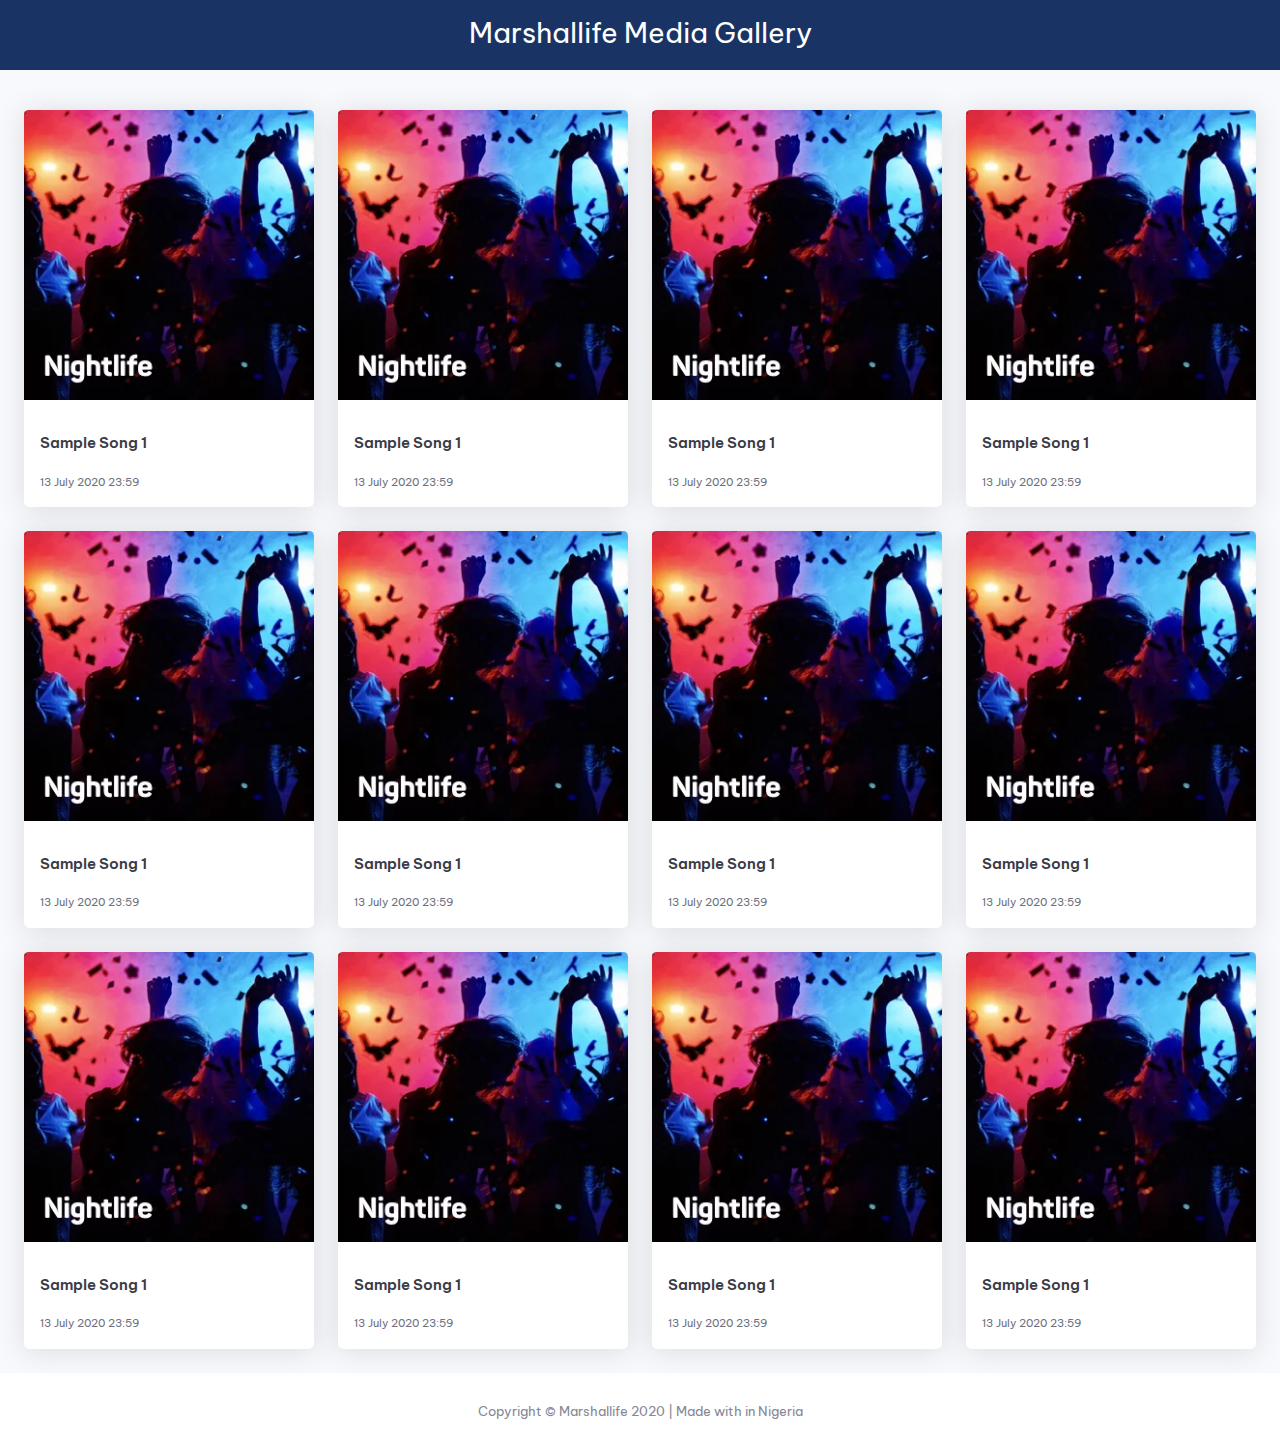
<file: index.html>
<!DOCTYPE html>
<html lang="en">

<head>
  <meta charset="utf-8">
  <meta http-equiv="X-UA-Compatible" content="IE=edge">
  <meta name="viewport" content="width=device-width, initial-scale=1, shrink-to-fit=no">
  <meta name="description" content="">
  <meta name="author" content="">
  <link rel="icon" type="image/png" href="img/logo-icon.png">
  <title>Marshallife Media Gallery</title>
  <!-- Slick Slider -->
  <link rel="stylesheet" type="text/css" href="vendor/slick/slick.min.css" />
  <link rel="stylesheet" type="text/css" href="vendor/slick/slick-theme.min.css" />
  <!-- Custom styles for this template-->
  <link href="css/osahan.css" rel="stylesheet">
</head>

<body id="page-top">
  <!-- Page Wrapper -->
  <div id="wrapper">
    <!-- Content Wrapper -->
    <div id="content-wrapper" class="d-flex flex-column">
      <!-- Main Content -->
      <div id="content">
        <!-- Topbar -->
        <nav class="topbar text-center">
          <h3 style="color: white" class="pt-3">Marshallife Media Gallery</h3>
        </nav>
        <!-- End of Topbar -->
        <!-- Begin Page Content -->
        <div class="container-fluid">
          <!-- Page Heading -->
          <div class="d-sm-flex mt-4 mb-3"></div>
          <!-- Content Row -->
          <div class="row">
            <div class="col-xl-3 col-md-4 mb-4">
              <div class="card offer-card shadow border-0">
                <a href="#">
                  <div class="m-card-cover">
                    <img src="img/song.jpg" class="card-img-top" alt="...">
                  </div>
                  <div class="card-body p-3">
                    <p class="card-text text-gray-900 mt-3 mb-3">Sample Song 1</p>
                    <p class="card-text"><small class="text-muted"><span class="text-gray-700">13 July 2020 23:59</span></small></p>
                  </div>
                </a>
              </div>
            </div>
            <div class="col-xl-3 col-md-4 mb-4">
              <div class="card offer-card shadow border-0">
                <a href="#">
                  <div class="m-card-cover">
                    <img src="img/song.jpg" class="card-img-top" alt="...">
                  </div>
                  <div class="card-body p-3">
                    <p class="card-text text-gray-900 mt-3 mb-3">Sample Song 1</p>
                    <p class="card-text"><small class="text-muted"><span class="text-gray-700">13 July 2020 23:59</span></small></p>
                  </div>
                </a>
              </div>
            </div>
            <div class="col-xl-3 col-md-4 mb-4">
              <div class="card offer-card shadow border-0">
                <a href="#">
                  <div class="m-card-cover">
                    <img src="img/song.jpg" class="card-img-top" alt="...">
                  </div>
                  <div class="card-body p-3">
                    <p class="card-text text-gray-900 mt-3 mb-3">Sample Song 1</p>
                    <p class="card-text"><small class="text-muted"><span class="text-gray-700">13 July 2020 23:59</span></small></p>
                  </div>
                </a>
              </div>
            </div>
            <div class="col-xl-3 col-md-4 mb-4">
              <div class="card offer-card shadow border-0">
                <a href="#">
                  <div class="m-card-cover">
                    <img src="img/song.jpg" class="card-img-top" alt="...">
                  </div>
                  <div class="card-body p-3">
                    <p class="card-text text-gray-900 mt-3 mb-3">Sample Song 1</p>
                    <p class="card-text"><small class="text-muted"><span class="text-gray-700">13 July 2020 23:59</span></small></p>
                  </div>
                </a>
              </div>
            </div>
            <div class="col-xl-3 col-md-4 mb-4">
              <div class="card offer-card shadow border-0">
                <a href="#">
                  <div class="m-card-cover">
                    <img src="img/song.jpg" class="card-img-top" alt="...">
                  </div>
                  <div class="card-body p-3">
                    <p class="card-text text-gray-900 mt-3 mb-3">Sample Song 1</p>
                    <p class="card-text"><small class="text-muted"><span class="text-gray-700">13 July 2020 23:59</span></small></p>
                  </div>
                </a>
              </div>
            </div>
            <div class="col-xl-3 col-md-4 mb-4">
              <div class="card offer-card shadow border-0">
                <a href="#">
                  <div class="m-card-cover">
                    <img src="img/song.jpg" class="card-img-top" alt="...">
                  </div>
                  <div class="card-body p-3">
                    <p class="card-text text-gray-900 mt-3 mb-3">Sample Song 1</p>
                    <p class="card-text"><small class="text-muted"><span class="text-gray-700">13 July 2020 23:59</span></small></p>
                  </div>
                </a>
              </div>
            </div>
            <div class="col-xl-3 col-md-4 mb-4">
              <div class="card offer-card shadow border-0">
                <a href="#">
                  <div class="m-card-cover">
                    <img src="img/song.jpg" class="card-img-top" alt="...">
                  </div>
                  <div class="card-body p-3">
                    <p class="card-text text-gray-900 mt-3 mb-3">Sample Song 1</p>
                    <p class="card-text"><small class="text-muted"><span class="text-gray-700">13 July 2020 23:59</span></small></p>
                  </div>
                </a>
              </div>
            </div>
            <div class="col-xl-3 col-md-4 mb-4">
              <div class="card offer-card shadow border-0">
                <a href="#">
                  <div class="m-card-cover">
                    <img src="img/song.jpg" class="card-img-top" alt="...">
                  </div>
                  <div class="card-body p-3">
                    <p class="card-text text-gray-900 mt-3 mb-3">Sample Song 1</p>
                    <p class="card-text"><small class="text-muted"><span class="text-gray-700">13 July 2020 23:59</span></small></p>
                  </div>
                </a>
              </div>
            </div>
            <div class="col-xl-3 col-md-4 mb-4">
              <div class="card offer-card shadow border-0">
                <a href="#">
                  <div class="m-card-cover">
                    <img src="img/song.jpg" class="card-img-top" alt="...">
                  </div>
                  <div class="card-body p-3">
                    <p class="card-text text-gray-900 mt-3 mb-3">Sample Song 1</p>
                    <p class="card-text"><small class="text-muted"><span class="text-gray-700">13 July 2020 23:59</span></small></p>
                  </div>
                </a>
              </div>
            </div>
            <div class="col-xl-3 col-md-4 mb-4">
              <div class="card offer-card shadow border-0">
                <a href="#">
                  <div class="m-card-cover">
                    <img src="img/song.jpg" class="card-img-top" alt="...">
                  </div>
                  <div class="card-body p-3">
                    <p class="card-text text-gray-900 mt-3 mb-3">Sample Song 1</p>
                    <p class="card-text"><small class="text-muted"><span class="text-gray-700">13 July 2020 23:59</span></small></p>
                  </div>
                </a>
              </div>
            </div>
            <div class="col-xl-3 col-md-4 mb-4">
              <div class="card offer-card shadow border-0">
                <a href="#">
                  <div class="m-card-cover">
                    <img src="img/song.jpg" class="card-img-top" alt="...">
                  </div>
                  <div class="card-body p-3">
                    <p class="card-text text-gray-900 mt-3 mb-3">Sample Song 1</p>
                    <p class="card-text"><small class="text-muted"><span class="text-gray-700">13 July 2020 23:59</span></small></p>
                  </div>
                </a>
              </div>
            </div>
            <div class="col-xl-3 col-md-4 mb-4">
              <div class="card offer-card shadow border-0">
                <a href="#">
                  <div class="m-card-cover">
                    <img src="img/song.jpg" class="card-img-top" alt="...">
                  </div>
                  <div class="card-body p-3">
                    <p class="card-text text-gray-900 mt-3 mb-3">Sample Song 1</p>
                    <p class="card-text"><small class="text-muted"><span class="text-gray-700">13 July 2020 23:59</span></small></p>
                  </div>
                </a>
              </div>
            </div>
          </div>
        </div>
        <!-- /.container-fluid -->
      </div>
      <!-- End of Main Content -->
      <!-- Footer -->
      <footer class="sticky-footer bg-white">
        <div class="container my-auto">
          <div class="copyright text-center my-auto">
            <span>Copyright &copy; Marshallife 2020 | Made with <i class="fas fa-heart fa-fw text-danger"></i> in Nigeria</span>
          </div>
        </div>
      </footer>
      <!-- End of Footer -->
    </div>
    <!-- End of Content Wrapper -->
  </div>
  <!-- End of Page Wrapper -->

  <!-- Bootstrap core JavaScript-->
  <script src="vendor/jquery/jquery.min.js"></script>
  <script src="vendor/bootstrap/js/bootstrap.bundle.min.js"></script>
  <!-- Core plugin JavaScript-->
  <script src="vendor/jquery-easing/jquery.easing.min.js"></script>
  <!-- slick Slider JS-->
  <script type="text/javascript" src="vendor/slick/slick.min.js"></script>
</body>

</html>
</file>
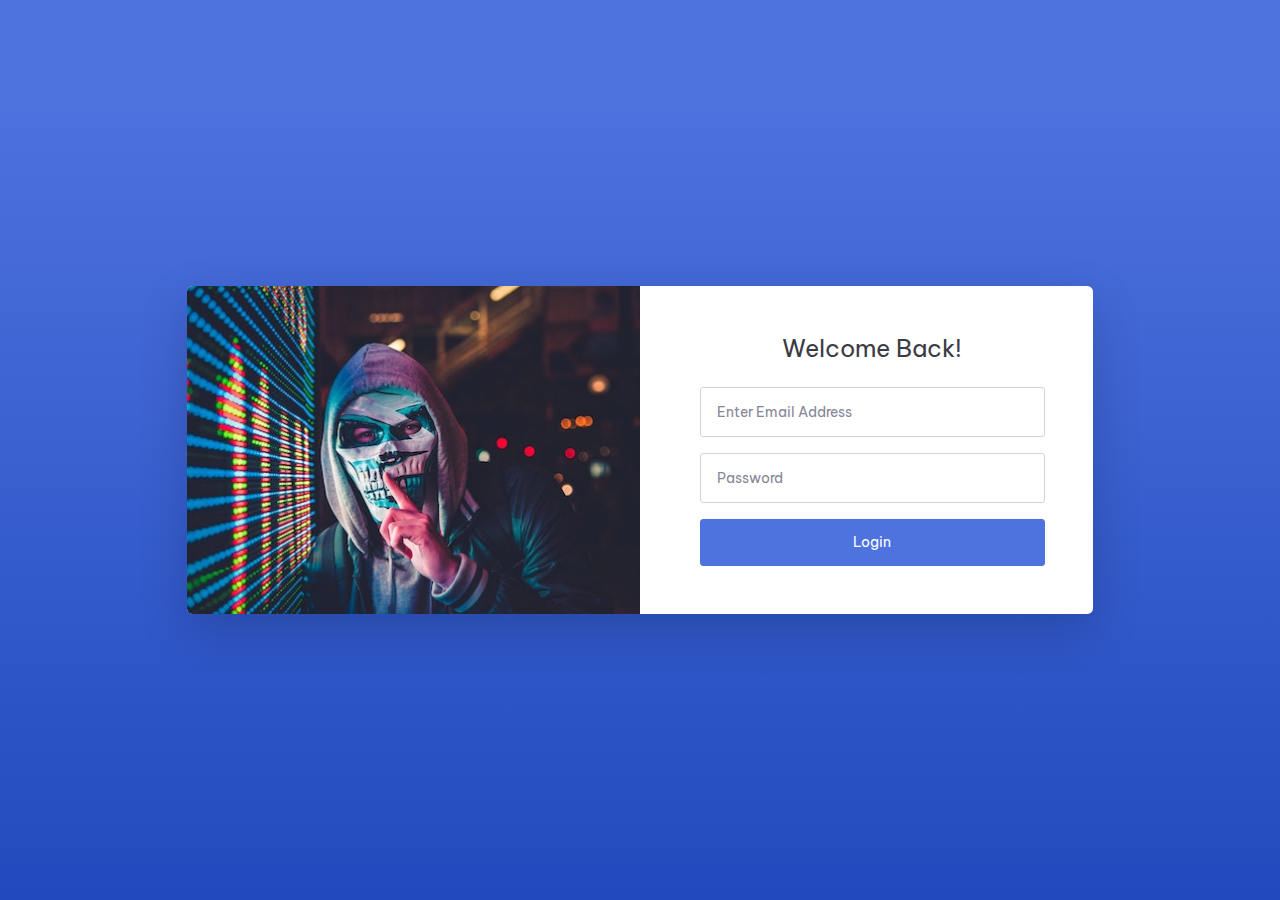
<file: login.html>
<!DOCTYPE html>
<html lang="en">

<head>
  <meta charset="utf-8">
  <meta http-equiv="X-UA-Compatible" content="IE=edge">
  <meta name="viewport" content="width=device-width, initial-scale=1, shrink-to-fit=no">
  <meta name="description" content="">
  <meta name="author" content="">
  <link rel="icon" type="image/png" href="img/logo-icon.png">
  <title>Marshallife Media Gallery</title>
  <!-- Slick Slider -->
  <link rel="stylesheet" type="text/css" href="vendor/slick/slick.min.css" />
  <link rel="stylesheet" type="text/css" href="vendor/slick/slick-theme.min.css" />
  <!-- Custom styles for this template-->
  <link href="css/osahan.css" rel="stylesheet">
</head>

<body class="bg-gradient-primary">
  <div class="container">
    <!-- Outer Row -->
    <div class="row justify-content-center align-items-center d-flex vh-100">
      <div class="col-xl-10 col-lg-12 col-md-9">
        <div class="card o-hidden border-0 shadow-lg my-5">
          <div class="card-body p-0">
            <!-- Nested Row within Card Body -->
            <div class="row">
              <div class="col-lg-6 d-none d-lg-block bg-login-image"></div>
              <div class="col-lg-6">
                <div class="p-5">
                  <div class="text-center">
                    <h1 class="h4 text-gray-900 mb-4">Welcome Back!</h1>
                  </div>
                  <form class="user" method="POST">
                    <div class="form-group">
                      <input type="email" class="form-control form-control-user" placeholder="Enter Email Address">
                    </div>
                    <div class="form-group">
                      <input type="password" class="form-control form-control-user" placeholder="Password">
                    </div>
                    <button type="submit" class="btn btn-primary btn-user btn-block">
                      Login
                    </button>
                  </form>
                </div>
              </div>
            </div>
          </div>
        </div>
      </div>
    </div>
  </div>
  <!-- Bootstrap core JavaScript-->
  <script src="vendor/jquery/jquery.min.js"></script>
  <script src="vendor/bootstrap/js/bootstrap.bundle.min.js"></script>
  <!-- Core plugin JavaScript-->
  <script src="vendor/jquery-easing/jquery.easing.min.js"></script>
</body>

</html>
</file>
<file: css/osahan.css>
@import url('https://fonts.googleapis.com/css?family=Be+Vietnam:100,100i,300,300i,400,400i,500,500i,600,600i,700,700i,800,800i&amp;display=swap');
*,
*::before,
*::after {
  box-sizing: border-box;
}

html {
  font-family: 'Be Vietnam', sans-serif;
  line-height: 1.15;
  -webkit-text-size-adjust: 100%;
  -webkit-tap-highlight-color: rgba(0, 0, 0, 0);
}

article, aside, figcaption, figure, footer, header, hgroup, main, nav, section {
  display: block;
}

a {
  text-decoration: none !important;
}

.cover-pic {
  margin: -24px -24px -89px -24px;
}

.inner-profile {
  margin: -24px -24px 0px -24px;
}

.sidebar-dark {
  background: #0c2048;
}

.topbar {
  background: #1a3365;
}

.osahan-slider-item {
  margin: 0 8px;
  outline: none;
  cursor: pointer;
}

.osahan-slider {
  margin: 0 -24px;
}

.slick-next {
  right: 15px;
}

.slick-prev {
  left: 15px;
}

.slick-prev, .slick-next {
  z-index: 999;
}

.c-card {
  margin:  0 8px;
}

.collections-slider {
  margin: 0 -8px;
}

.card a {
  text-decoration: none !important;
}

.m-card .card-title, .p-card .card-title {
  font-size: 15px;
  font-weight: 600;
  text-overflow: ellipsis;
  white-space: nowrap;
  overflow: hidden;
}

.p-card p.card-text {
  color: #858796 !important;
  font-size: 13px;
}

.p-card .col-md-4 {
  display: flex;
  align-items: center;
  justify-content: center;
}
.e-card p.card-text.text-gray-900.mb-1, .offer-card p.card-text.text-gray-900.mt-3.mb-3{
  font-size: 15px;
  font-weight: 600;
  text-overflow: ellipsis;
  white-space: nowrap;
  overflow: hidden;
}
.offer-card img.rounded-circle {
  width: 50px;
  position: absolute;
  top: -26px;
  border: 3px solid #fff;
  height: 50px;
  object-fit: cover;
  box-shadow: 0 0.15rem 1.75rem 0 rgba(58, 59, 69, 0.15) !important;
}

.offer-card .card-body {
  position: relative;
}

.vh-100{
  height: 100vh;
}

.filters-search {
  position: relative;
}

.filters-search i {
  position: absolute;
  left: 12px;
  top: 13px;
}

.filters-search .form-control {
  padding-left: 34px;
}


.filters-card-body {
  padding: 18px 0 0 0;
}

.custom-checkbox label.custom-control-label,
.custom-radio label.custom-control-label {
  cursor: pointer;
}

.filters-card-header a,
.filters-card-header a:hover {
  font-weight: 500;
  width: 100%;
  display: block;
  color: #1f2533;
}

.filters-card-header a i {
  margin: 4px 1px 0px 0px;
}

.artist-list .rounded-circle {
  width: 50px;
  height: 50px;
}

.nav.nav-tabs {
  margin-bottom: 1rem;
}

.nav.nav-tabs .nav-link {
  font-weight: 700;
  border-radius: 3px;
  padding: 0 0 1rem 0;
  border: none;
  color: #333545;
  position: relative;
}

.nav.nav-tabs .nav-item {
  margin: 0 1rem 0px 0;
}

.nav.nav-tabs .nav-link.active {
  color: #f41918;
}

.nav.nav-tabs .nav-link.active:after {
  content: "";
  position: absolute;
  height: 3px;
  background: #f52f18;
  left: 0;
  right: 0;
  bottom: -2px;
}

.accordion .btn-link {
  padding: 0;
  text-decoration: none !important;
}

.accordion h2.mb-0 {
  margin: 0px !important;
  display: flex;
}

.reviews-card .rounded-circle {
  width: 50px;
  height: 50px;
}

.stars-rating {
  font-size: 10px;
}

.stars-rating .fa.active {
  color: #fbc627;
}

.e-card .col-2 {
  word-break: keep-all;
}

@media (max-width: 992px) {
  .cover-pic {
    margin: -24px -24px 24px -24px;
  }
  .info-header, .info-header .text-right {
    text-align: center !important;
  }
  .m-b-4{
  	margin-bottom: 1.5rem !important;
  }
}

body {
  margin: 0;
  font-family: 'Be Vietnam', sans-serif;
  font-size: 0.85rem;
  font-weight: 400;
  line-height: 1.5;
  color: #858796;
  text-align: left;
  background-color: #fff;
}

[tabindex="-1"]:focus {
  outline: 0 !important;
}

hr {
  box-sizing: content-box;
  height: 0;
  overflow: visible;
}

h1, h2, h3, h4, h5, h6 {
  margin-top: 0;
  margin-bottom: 0.5rem;
}

p {
  margin-top: 0;
  margin-bottom: 1rem;
}

abbr[title],
abbr[data-original-title] {
  text-decoration: underline;
  -webkit-text-decoration: underline dotted;
  text-decoration: underline dotted;
  cursor: help;
  border-bottom: 0;
  -webkit-text-decoration-skip-ink: none;
  text-decoration-skip-ink: none;
}

address {
  margin-bottom: 1rem;
  font-style: normal;
  line-height: inherit;
}

ol,
ul,
dl {
  margin-top: 0;
  margin-bottom: 1rem;
}

ol ol,
ul ul,
ol ul,
ul ol {
  margin-bottom: 0;
}

dt {
  font-weight: 700;
}

dd {
  margin-bottom: .5rem;
  margin-left: 0;
}

blockquote {
  margin: 0 0 1rem;
}

b,
strong {
  font-weight: bolder;
}

small {
  font-size: 80%;
}

sub,
sup {
  position: relative;
  font-size: 75%;
  line-height: 0;
  vertical-align: baseline;
}

sub {
  bottom: -.25em;
}

sup {
  top: -.5em;
}

a {
  color: #4e73df;
  text-decoration: none;
  background-color: transparent;
}

a:hover {
  color: #224abe;
  text-decoration: underline;
}

a:not([href]):not([tabindex]) {
  color: inherit;
  text-decoration: none;
}

a:not([href]):not([tabindex]):hover, a:not([href]):not([tabindex]):focus {
  color: inherit;
  text-decoration: none;
}

a:not([href]):not([tabindex]):focus {
  outline: 0;
}

pre,
code,
kbd,
samp {
  font-family: SFMono-Regular, Menlo, Monaco, Consolas, "Liberation Mono", "Courier New", monospace;
  font-size: 1em;
}

pre {
  margin-top: 0;
  margin-bottom: 1rem;
  overflow: auto;
}

figure {
  margin: 0 0 1rem;
}

img {
  vertical-align: middle;
  border-style: none;
}

svg {
  overflow: hidden;
  vertical-align: middle;
}

table {
  border-collapse: collapse;
}

caption {
  padding-top: 0.75rem;
  padding-bottom: 0.75rem;
  color: #858796;
  text-align: left;
  caption-side: bottom;
}

th {
  text-align: inherit;
}

label {
  display: inline-block;
  margin-bottom: 0.5rem;
}

button {
  border-radius: 0;
}

button:focus {
  outline: 1px dotted;
  outline: 5px auto -webkit-focus-ring-color;
}

input,
button,
select,
optgroup,
textarea {
  margin: 0;
  font-family: inherit;
  font-size: inherit;
  line-height: inherit;
}

button,
input {
  overflow: visible;
}

button,
select {
  text-transform: none;
}

select {
  word-wrap: normal;
}

button,
[type="button"],
[type="reset"],
[type="submit"] {
  -webkit-appearance: button;
}

button:not(:disabled),
[type="button"]:not(:disabled),
[type="reset"]:not(:disabled),
[type="submit"]:not(:disabled) {
  cursor: pointer;
}

button::-moz-focus-inner,
[type="button"]::-moz-focus-inner,
[type="reset"]::-moz-focus-inner,
[type="submit"]::-moz-focus-inner {
  padding: 0;
  border-style: none;
}

input[type="radio"],
input[type="checkbox"] {
  box-sizing: border-box;
  padding: 0;
}

input[type="date"],
input[type="time"],
input[type="datetime-local"],
input[type="month"] {
  -webkit-appearance: listbox;
}

textarea {
  overflow: auto;
  resize: vertical;
}

fieldset {
  min-width: 0;
  padding: 0;
  margin: 0;
  border: 0;
}

legend {
  display: block;
  width: 100%;
  max-width: 100%;
  padding: 0;
  margin-bottom: .5rem;
  font-size: 1.5rem;
  line-height: inherit;
  color: inherit;
  white-space: normal;
}

progress {
  vertical-align: baseline;
}

[type="number"]::-webkit-inner-spin-button,
[type="number"]::-webkit-outer-spin-button {
  height: auto;
}

[type="search"] {
  outline-offset: -2px;
  -webkit-appearance: none;
}

[type="search"]::-webkit-search-decoration {
  -webkit-appearance: none;
}

::-webkit-file-upload-button {
  font: inherit;
  -webkit-appearance: button;
}

output {
  display: inline-block;
}

summary {
  display: list-item;
  cursor: pointer;
}

template {
  display: none;
}

[hidden] {
  display: none !important;
}

h1, h2, h3, h4, h5, h6,
.h1, .h2, .h3, .h4, .h5, .h6 {
  margin-bottom: 0.5rem;
  font-weight: 400;
  line-height: 1.2;
}

h1, .h1 {
  font-size: 2.5rem;
}

h2, .h2 {
  font-size: 2rem;
}

h3, .h3 {
  font-size: 1.75rem;
}

h4, .h4 {
  font-size: 1.5rem;
}

h5, .h5 {
  font-size: 1.25rem;
}

h6, .h6 {
  font-size: 1rem;
}

.lead {
  font-size: 1.25rem;
  font-weight: 300;
}

.display-1 {
  font-size: 6rem;
  font-weight: 300;
  line-height: 1.2;
}

.display-2 {
  font-size: 5.5rem;
  font-weight: 300;
  line-height: 1.2;
}

.display-3 {
  font-size: 4.5rem;
  font-weight: 300;
  line-height: 1.2;
}

.display-4 {
  font-size: 3.5rem;
  font-weight: 300;
  line-height: 1.2;
}

hr {
  margin-top: 1rem;
  margin-bottom: 1rem;
  border: 0;
  border-top: 1px solid rgba(0, 0, 0, 0.1);
}

small,
.small {
  font-size: 80%;
  font-weight: 400;
}

mark,
.mark {
  padding: 0.2em;
  background-color: #fcf8e3;
}

.list-unstyled {
  padding-left: 0;
  list-style: none;
}

.list-inline {
  padding-left: 0;
  list-style: none;
}

.list-inline-item {
  display: inline-block;
}

.list-inline-item:not(:last-child) {
  margin-right: 0.5rem;
}

.initialism {
  font-size: 90%;
  text-transform: uppercase;
}

.blockquote {
  margin-bottom: 1rem;
  font-size: 1.25rem;
}

.blockquote-footer {
  display: block;
  font-size: 80%;
  color: #858796;
}

.blockquote-footer::before {
  content: "\2014\00A0";
}

.img-fluid {
  max-width: 100%;
  height: auto;
}

.img-thumbnail {
  padding: 0.25rem;
  background-color: #fff;
  border: 1px solid #dddfeb;
  border-radius: 0.35rem;
  max-width: 100%;
  height: auto;
}

.figure {
  display: inline-block;
}

.figure-img {
  margin-bottom: 0.5rem;
  line-height: 1;
}

.figure-caption {
  font-size: 90%;
  color: #858796;
}

code {
  font-size: 87.5%;
  color: #e83e8c;
  word-break: break-word;
}

a > code {
  color: inherit;
}

kbd {
  padding: 0.2rem 0.4rem;
  font-size: 87.5%;
  color: #fff;
  background-color: #3a3b45;
  border-radius: 0.2rem;
}

kbd kbd {
  padding: 0;
  font-size: 100%;
  font-weight: 700;
}

pre {
  display: block;
  font-size: 87.5%;
  color: #3a3b45;
}

pre code {
  font-size: inherit;
  color: inherit;
  word-break: normal;
}

.pre-scrollable {
  max-height: 340px;
  overflow-y: scroll;
}

.container {
  width: 100%;
  padding-right: 0.75rem;
  padding-left: 0.75rem;
  margin-right: auto;
  margin-left: auto;
}

@media (min-width: 576px) {
  .container {
    max-width: 540px;
  }
}

@media (min-width: 768px) {
  .container {
    max-width: 720px;
  }
}

@media (min-width: 992px) {
  .container {
    max-width: 960px;
  }
}

@media (min-width: 1200px) {
  .container {
    max-width: 1140px;
  }
}

.container-fluid {
  width: 100%;
  padding-right: 0.75rem;
  padding-left: 0.75rem;
  margin-right: auto;
  margin-left: auto;
}

.row {
  display: flex;
  flex-wrap: wrap;
  margin-right: -0.75rem;
  margin-left: -0.75rem;
}

.no-gutters {
  margin-right: 0;
  margin-left: 0;
}

.no-gutters > .col,
.no-gutters > [class*="col-"] {
  padding-right: 0;
  padding-left: 0;
}

.col-1, .col-2, .col-3, .col-4, .col-5, .col-6, .col-7, .col-8, .col-9, .col-10, .col-11, .col-12, .col,
.col-auto, .col-sm-1, .col-sm-2, .col-sm-3, .col-sm-4, .col-sm-5, .col-sm-6, .col-sm-7, .col-sm-8, .col-sm-9, .col-sm-10, .col-sm-11, .col-sm-12, .col-sm,
.col-sm-auto, .col-md-1, .col-md-2, .col-md-3, .col-md-4, .col-md-5, .col-md-6, .col-md-7, .col-md-8, .col-md-9, .col-md-10, .col-md-11, .col-md-12, .col-md,
.col-md-auto, .col-lg-1, .col-lg-2, .col-lg-3, .col-lg-4, .col-lg-5, .col-lg-6, .col-lg-7, .col-lg-8, .col-lg-9, .col-lg-10, .col-lg-11, .col-lg-12, .col-lg,
.col-lg-auto, .col-xl-1, .col-xl-2, .col-xl-3, .col-xl-4, .col-xl-5, .col-xl-6, .col-xl-7, .col-xl-8, .col-xl-9, .col-xl-10, .col-xl-11, .col-xl-12, .col-xl,
.col-xl-auto {
  position: relative;
  width: 100%;
  padding-right: 0.75rem;
  padding-left: 0.75rem;
}

.col {
  flex-basis: 0;
  flex-grow: 1;
  max-width: 100%;
}

.col-auto {
  flex: 0 0 auto;
  width: auto;
  max-width: 100%;
}

.col-1 {
  flex: 0 0 8.33333%;
  max-width: 8.33333%;
}

.col-2 {
  flex: 0 0 16.66667%;
  max-width: 16.66667%;
}

.col-3 {
  flex: 0 0 25%;
  max-width: 25%;
}

.col-4 {
  flex: 0 0 33.33333%;
  max-width: 33.33333%;
}

.col-5 {
  flex: 0 0 41.66667%;
  max-width: 41.66667%;
}

.col-6 {
  flex: 0 0 50%;
  max-width: 50%;
}

.col-7 {
  flex: 0 0 58.33333%;
  max-width: 58.33333%;
}

.col-8 {
  flex: 0 0 66.66667%;
  max-width: 66.66667%;
}

.col-9 {
  flex: 0 0 75%;
  max-width: 75%;
}

.col-10 {
  flex: 0 0 83.33333%;
  max-width: 83.33333%;
}

.col-11 {
  flex: 0 0 91.66667%;
  max-width: 91.66667%;
}

.col-12 {
  flex: 0 0 100%;
  max-width: 100%;
}

.order-first {
  order: -1;
}

.order-last {
  order: 13;
}

.order-0 {
  order: 0;
}

.order-1 {
  order: 1;
}

.order-2 {
  order: 2;
}

.order-3 {
  order: 3;
}

.order-4 {
  order: 4;
}

.order-5 {
  order: 5;
}

.order-6 {
  order: 6;
}

.order-7 {
  order: 7;
}

.order-8 {
  order: 8;
}

.order-9 {
  order: 9;
}

.order-10 {
  order: 10;
}

.order-11 {
  order: 11;
}

.order-12 {
  order: 12;
}

.offset-1 {
  margin-left: 8.33333%;
}

.offset-2 {
  margin-left: 16.66667%;
}

.offset-3 {
  margin-left: 25%;
}

.offset-4 {
  margin-left: 33.33333%;
}

.offset-5 {
  margin-left: 41.66667%;
}

.offset-6 {
  margin-left: 50%;
}

.offset-7 {
  margin-left: 58.33333%;
}

.offset-8 {
  margin-left: 66.66667%;
}

.offset-9 {
  margin-left: 75%;
}

.offset-10 {
  margin-left: 83.33333%;
}

.offset-11 {
  margin-left: 91.66667%;
}

@media (min-width: 576px) {
  .col-sm {
    flex-basis: 0;
    flex-grow: 1;
    max-width: 100%;
  }
  .col-sm-auto {
    flex: 0 0 auto;
    width: auto;
    max-width: 100%;
  }
  .col-sm-1 {
    flex: 0 0 8.33333%;
    max-width: 8.33333%;
  }
  .col-sm-2 {
    flex: 0 0 16.66667%;
    max-width: 16.66667%;
  }
  .col-sm-3 {
    flex: 0 0 25%;
    max-width: 25%;
  }
  .col-sm-4 {
    flex: 0 0 33.33333%;
    max-width: 33.33333%;
  }
  .col-sm-5 {
    flex: 0 0 41.66667%;
    max-width: 41.66667%;
  }
  .col-sm-6 {
    flex: 0 0 50%;
    max-width: 50%;
  }
  .col-sm-7 {
    flex: 0 0 58.33333%;
    max-width: 58.33333%;
  }
  .col-sm-8 {
    flex: 0 0 66.66667%;
    max-width: 66.66667%;
  }
  .col-sm-9 {
    flex: 0 0 75%;
    max-width: 75%;
  }
  .col-sm-10 {
    flex: 0 0 83.33333%;
    max-width: 83.33333%;
  }
  .col-sm-11 {
    flex: 0 0 91.66667%;
    max-width: 91.66667%;
  }
  .col-sm-12 {
    flex: 0 0 100%;
    max-width: 100%;
  }
  .order-sm-first {
    order: -1;
  }
  .order-sm-last {
    order: 13;
  }
  .order-sm-0 {
    order: 0;
  }
  .order-sm-1 {
    order: 1;
  }
  .order-sm-2 {
    order: 2;
  }
  .order-sm-3 {
    order: 3;
  }
  .order-sm-4 {
    order: 4;
  }
  .order-sm-5 {
    order: 5;
  }
  .order-sm-6 {
    order: 6;
  }
  .order-sm-7 {
    order: 7;
  }
  .order-sm-8 {
    order: 8;
  }
  .order-sm-9 {
    order: 9;
  }
  .order-sm-10 {
    order: 10;
  }
  .order-sm-11 {
    order: 11;
  }
  .order-sm-12 {
    order: 12;
  }
  .offset-sm-0 {
    margin-left: 0;
  }
  .offset-sm-1 {
    margin-left: 8.33333%;
  }
  .offset-sm-2 {
    margin-left: 16.66667%;
  }
  .offset-sm-3 {
    margin-left: 25%;
  }
  .offset-sm-4 {
    margin-left: 33.33333%;
  }
  .offset-sm-5 {
    margin-left: 41.66667%;
  }
  .offset-sm-6 {
    margin-left: 50%;
  }
  .offset-sm-7 {
    margin-left: 58.33333%;
  }
  .offset-sm-8 {
    margin-left: 66.66667%;
  }
  .offset-sm-9 {
    margin-left: 75%;
  }
  .offset-sm-10 {
    margin-left: 83.33333%;
  }
  .offset-sm-11 {
    margin-left: 91.66667%;
  }
}

@media (min-width: 768px) {
  .col-md {
    flex-basis: 0;
    flex-grow: 1;
    max-width: 100%;
  }
  .col-md-auto {
    flex: 0 0 auto;
    width: auto;
    max-width: 100%;
  }
  .col-md-1 {
    flex: 0 0 8.33333%;
    max-width: 8.33333%;
  }
  .col-md-2 {
    flex: 0 0 16.66667%;
    max-width: 16.66667%;
  }
  .col-md-3 {
    flex: 0 0 25%;
    max-width: 25%;
  }
  .col-md-4 {
    flex: 0 0 33.33333%;
    max-width: 33.33333%;
  }
  .col-md-5 {
    flex: 0 0 41.66667%;
    max-width: 41.66667%;
  }
  .col-md-6 {
    flex: 0 0 50%;
    max-width: 50%;
  }
  .col-md-7 {
    flex: 0 0 58.33333%;
    max-width: 58.33333%;
  }
  .col-md-8 {
    flex: 0 0 66.66667%;
    max-width: 66.66667%;
  }
  .col-md-9 {
    flex: 0 0 75%;
    max-width: 75%;
  }
  .col-md-10 {
    flex: 0 0 83.33333%;
    max-width: 83.33333%;
  }
  .col-md-11 {
    flex: 0 0 91.66667%;
    max-width: 91.66667%;
  }
  .col-md-12 {
    flex: 0 0 100%;
    max-width: 100%;
  }
  .order-md-first {
    order: -1;
  }
  .order-md-last {
    order: 13;
  }
  .order-md-0 {
    order: 0;
  }
  .order-md-1 {
    order: 1;
  }
  .order-md-2 {
    order: 2;
  }
  .order-md-3 {
    order: 3;
  }
  .order-md-4 {
    order: 4;
  }
  .order-md-5 {
    order: 5;
  }
  .order-md-6 {
    order: 6;
  }
  .order-md-7 {
    order: 7;
  }
  .order-md-8 {
    order: 8;
  }
  .order-md-9 {
    order: 9;
  }
  .order-md-10 {
    order: 10;
  }
  .order-md-11 {
    order: 11;
  }
  .order-md-12 {
    order: 12;
  }
  .offset-md-0 {
    margin-left: 0;
  }
  .offset-md-1 {
    margin-left: 8.33333%;
  }
  .offset-md-2 {
    margin-left: 16.66667%;
  }
  .offset-md-3 {
    margin-left: 25%;
  }
  .offset-md-4 {
    margin-left: 33.33333%;
  }
  .offset-md-5 {
    margin-left: 41.66667%;
  }
  .offset-md-6 {
    margin-left: 50%;
  }
  .offset-md-7 {
    margin-left: 58.33333%;
  }
  .offset-md-8 {
    margin-left: 66.66667%;
  }
  .offset-md-9 {
    margin-left: 75%;
  }
  .offset-md-10 {
    margin-left: 83.33333%;
  }
  .offset-md-11 {
    margin-left: 91.66667%;
  }
}

@media (min-width: 992px) {
  .col-lg {
    flex-basis: 0;
    flex-grow: 1;
    max-width: 100%;
  }
  .col-lg-auto {
    flex: 0 0 auto;
    width: auto;
    max-width: 100%;
  }
  .col-lg-1 {
    flex: 0 0 8.33333%;
    max-width: 8.33333%;
  }
  .col-lg-2 {
    flex: 0 0 16.66667%;
    max-width: 16.66667%;
  }
  .col-lg-3 {
    flex: 0 0 25%;
    max-width: 25%;
  }
  .col-lg-4 {
    flex: 0 0 33.33333%;
    max-width: 33.33333%;
  }
  .col-lg-5 {
    flex: 0 0 41.66667%;
    max-width: 41.66667%;
  }
  .col-lg-6 {
    flex: 0 0 50%;
    max-width: 50%;
  }
  .col-lg-7 {
    flex: 0 0 58.33333%;
    max-width: 58.33333%;
  }
  .col-lg-8 {
    flex: 0 0 66.66667%;
    max-width: 66.66667%;
  }
  .col-lg-9 {
    flex: 0 0 75%;
    max-width: 75%;
  }
  .col-lg-10 {
    flex: 0 0 83.33333%;
    max-width: 83.33333%;
  }
  .col-lg-11 {
    flex: 0 0 91.66667%;
    max-width: 91.66667%;
  }
  .col-lg-12 {
    flex: 0 0 100%;
    max-width: 100%;
  }
  .order-lg-first {
    order: -1;
  }
  .order-lg-last {
    order: 13;
  }
  .order-lg-0 {
    order: 0;
  }
  .order-lg-1 {
    order: 1;
  }
  .order-lg-2 {
    order: 2;
  }
  .order-lg-3 {
    order: 3;
  }
  .order-lg-4 {
    order: 4;
  }
  .order-lg-5 {
    order: 5;
  }
  .order-lg-6 {
    order: 6;
  }
  .order-lg-7 {
    order: 7;
  }
  .order-lg-8 {
    order: 8;
  }
  .order-lg-9 {
    order: 9;
  }
  .order-lg-10 {
    order: 10;
  }
  .order-lg-11 {
    order: 11;
  }
  .order-lg-12 {
    order: 12;
  }
  .offset-lg-0 {
    margin-left: 0;
  }
  .offset-lg-1 {
    margin-left: 8.33333%;
  }
  .offset-lg-2 {
    margin-left: 16.66667%;
  }
  .offset-lg-3 {
    margin-left: 25%;
  }
  .offset-lg-4 {
    margin-left: 33.33333%;
  }
  .offset-lg-5 {
    margin-left: 41.66667%;
  }
  .offset-lg-6 {
    margin-left: 50%;
  }
  .offset-lg-7 {
    margin-left: 58.33333%;
  }
  .offset-lg-8 {
    margin-left: 66.66667%;
  }
  .offset-lg-9 {
    margin-left: 75%;
  }
  .offset-lg-10 {
    margin-left: 83.33333%;
  }
  .offset-lg-11 {
    margin-left: 91.66667%;
  }
}

@media (min-width: 1200px) {
  .col-xl {
    flex-basis: 0;
    flex-grow: 1;
    max-width: 100%;
  }
  .col-xl-auto {
    flex: 0 0 auto;
    width: auto;
    max-width: 100%;
  }
  .col-xl-1 {
    flex: 0 0 8.33333%;
    max-width: 8.33333%;
  }
  .col-xl-2 {
    flex: 0 0 16.66667%;
    max-width: 16.66667%;
  }
  .col-xl-3 {
    flex: 0 0 25%;
    max-width: 25%;
  }
  .col-xl-4 {
    flex: 0 0 33.33333%;
    max-width: 33.33333%;
  }
  .col-xl-5 {
    flex: 0 0 41.66667%;
    max-width: 41.66667%;
  }
  .col-xl-6 {
    flex: 0 0 50%;
    max-width: 50%;
  }
  .col-xl-7 {
    flex: 0 0 58.33333%;
    max-width: 58.33333%;
  }
  .col-xl-8 {
    flex: 0 0 66.66667%;
    max-width: 66.66667%;
  }
  .col-xl-9 {
    flex: 0 0 75%;
    max-width: 75%;
  }
  .col-xl-10 {
    flex: 0 0 83.33333%;
    max-width: 83.33333%;
  }
  .col-xl-11 {
    flex: 0 0 91.66667%;
    max-width: 91.66667%;
  }
  .col-xl-12 {
    flex: 0 0 100%;
    max-width: 100%;
  }
  .order-xl-first {
    order: -1;
  }
  .order-xl-last {
    order: 13;
  }
  .order-xl-0 {
    order: 0;
  }
  .order-xl-1 {
    order: 1;
  }
  .order-xl-2 {
    order: 2;
  }
  .order-xl-3 {
    order: 3;
  }
  .order-xl-4 {
    order: 4;
  }
  .order-xl-5 {
    order: 5;
  }
  .order-xl-6 {
    order: 6;
  }
  .order-xl-7 {
    order: 7;
  }
  .order-xl-8 {
    order: 8;
  }
  .order-xl-9 {
    order: 9;
  }
  .order-xl-10 {
    order: 10;
  }
  .order-xl-11 {
    order: 11;
  }
  .order-xl-12 {
    order: 12;
  }
  .offset-xl-0 {
    margin-left: 0;
  }
  .offset-xl-1 {
    margin-left: 8.33333%;
  }
  .offset-xl-2 {
    margin-left: 16.66667%;
  }
  .offset-xl-3 {
    margin-left: 25%;
  }
  .offset-xl-4 {
    margin-left: 33.33333%;
  }
  .offset-xl-5 {
    margin-left: 41.66667%;
  }
  .offset-xl-6 {
    margin-left: 50%;
  }
  .offset-xl-7 {
    margin-left: 58.33333%;
  }
  .offset-xl-8 {
    margin-left: 66.66667%;
  }
  .offset-xl-9 {
    margin-left: 75%;
  }
  .offset-xl-10 {
    margin-left: 83.33333%;
  }
  .offset-xl-11 {
    margin-left: 91.66667%;
  }
}

.table {
  width: 100%;
  margin-bottom: 1rem;
  color: #858796;
}

.table th,
.table td {
  padding: 0.75rem;
  vertical-align: top;
  border-top: 1px solid #e3e6f0;
}

.table thead th {
  vertical-align: bottom;
  border-bottom: 2px solid #e3e6f0;
}

.table tbody + tbody {
  border-top: 2px solid #e3e6f0;
}

.table-sm th,
.table-sm td {
  padding: 0.3rem;
}

.table-bordered {
  border: 1px solid #e3e6f0;
}

.table-bordered th,
.table-bordered td {
  border: 1px solid #e3e6f0;
}

.table-bordered thead th,
.table-bordered thead td {
  border-bottom-width: 2px;
}

.table-borderless th,
.table-borderless td,
.table-borderless thead th,
.table-borderless tbody + tbody {
  border: 0;
}

.table-striped tbody tr:nth-of-type(odd) {
  background-color: rgba(0, 0, 0, 0.05);
}

.table-hover tbody tr:hover {
  color: #858796;
  background-color: rgba(0, 0, 0, 0.075);
}

.table-primary,
.table-primary > th,
.table-primary > td {
  background-color: #cdd8f6;
}

.table-primary th,
.table-primary td,
.table-primary thead th,
.table-primary tbody + tbody {
  border-color: #a3b6ee;
}

.table-hover .table-primary:hover {
  background-color: #b7c7f2;
}

.table-hover .table-primary:hover > td,
.table-hover .table-primary:hover > th {
  background-color: #b7c7f2;
}

.table-secondary,
.table-secondary > th,
.table-secondary > td {
  background-color: #dddde2;
}

.table-secondary th,
.table-secondary td,
.table-secondary thead th,
.table-secondary tbody + tbody {
  border-color: #c0c1c8;
}

.table-hover .table-secondary:hover {
  background-color: #cfcfd6;
}

.table-hover .table-secondary:hover > td,
.table-hover .table-secondary:hover > th {
  background-color: #cfcfd6;
}

.table-success,
.table-success > th,
.table-success > td {
  background-color: #bff0de;
}

.table-success th,
.table-success td,
.table-success thead th,
.table-success tbody + tbody {
  border-color: #89e2c2;
}

.table-hover .table-success:hover {
  background-color: #aaebd3;
}

.table-hover .table-success:hover > td,
.table-hover .table-success:hover > th {
  background-color: #aaebd3;
}

.table-info,
.table-info > th,
.table-info > td {
  background-color: #c7ebf1;
}

.table-info th,
.table-info td,
.table-info thead th,
.table-info tbody + tbody {
  border-color: #96dbe4;
}

.table-hover .table-info:hover {
  background-color: #b3e4ec;
}

.table-hover .table-info:hover > td,
.table-hover .table-info:hover > th {
  background-color: #b3e4ec;
}

.table-warning,
.table-warning > th,
.table-warning > td {
  background-color: #fceec9;
}

.table-warning th,
.table-warning td,
.table-warning thead th,
.table-warning tbody + tbody {
  border-color: #fadf9b;
}

.table-hover .table-warning:hover {
  background-color: #fbe6b1;
}

.table-hover .table-warning:hover > td,
.table-hover .table-warning:hover > th {
  background-color: #fbe6b1;
}

.table-danger,
.table-danger > th,
.table-danger > td {
  background-color: #f8ccc8;
}

.table-danger th,
.table-danger td,
.table-danger thead th,
.table-danger tbody + tbody {
  border-color: #f3a199;
}

.table-hover .table-danger:hover {
  background-color: #f5b7b1;
}

.table-hover .table-danger:hover > td,
.table-hover .table-danger:hover > th {
  background-color: #f5b7b1;
}

.table-light,
.table-light > th,
.table-light > td {
  background-color: #fdfdfe;
}

.table-light th,
.table-light td,
.table-light thead th,
.table-light tbody + tbody {
  border-color: #fbfcfd;
}

.table-hover .table-light:hover {
  background-color: #ececf6;
}

.table-hover .table-light:hover > td,
.table-hover .table-light:hover > th {
  background-color: #ececf6;
}

.table-dark,
.table-dark > th,
.table-dark > td {
  background-color: #d1d1d5;
}

.table-dark th,
.table-dark td,
.table-dark thead th,
.table-dark tbody + tbody {
  border-color: #a9aab1;
}

.table-hover .table-dark:hover {
  background-color: #c4c4c9;
}

.table-hover .table-dark:hover > td,
.table-hover .table-dark:hover > th {
  background-color: #c4c4c9;
}

.table-active,
.table-active > th,
.table-active > td {
  background-color: rgba(0, 0, 0, 0.075);
}

.table-hover .table-active:hover {
  background-color: rgba(0, 0, 0, 0.075);
}

.table-hover .table-active:hover > td,
.table-hover .table-active:hover > th {
  background-color: rgba(0, 0, 0, 0.075);
}

.table .thead-dark th {
  color: #fff;
  background-color: #5a5c69;
  border-color: #6c6e7e;
}

.table .thead-light th {
  color: #6e707e;
  background-color: #eaecf4;
  border-color: #e3e6f0;
}

.table-dark {
  color: #fff;
  background-color: #5a5c69;
}

.table-dark th,
.table-dark td,
.table-dark thead th {
  border-color: #6c6e7e;
}

.table-dark.table-bordered {
  border: 0;
}

.table-dark.table-striped tbody tr:nth-of-type(odd) {
  background-color: rgba(255, 255, 255, 0.05);
}

.table-dark.table-hover tbody tr:hover {
  color: #fff;
  background-color: rgba(255, 255, 255, 0.075);
}

@media (max-width: 575.98px) {
  .table-responsive-sm {
    display: block;
    width: 100%;
    overflow-x: auto;
    -webkit-overflow-scrolling: touch;
  }
  .table-responsive-sm > .table-bordered {
    border: 0;
  }
}

@media (max-width: 767.98px) {
  .table-responsive-md {
    display: block;
    width: 100%;
    overflow-x: auto;
    -webkit-overflow-scrolling: touch;
  }
  .table-responsive-md > .table-bordered {
    border: 0;
  }
}

@media (max-width: 991.98px) {
  .table-responsive-lg {
    display: block;
    width: 100%;
    overflow-x: auto;
    -webkit-overflow-scrolling: touch;
  }
  .table-responsive-lg > .table-bordered {
    border: 0;
  }
}

@media (max-width: 1199.98px) {
  .table-responsive-xl {
    display: block;
    width: 100%;
    overflow-x: auto;
    -webkit-overflow-scrolling: touch;
  }
  .table-responsive-xl > .table-bordered {
    border: 0;
  }
}

.table-responsive {
  display: block;
  width: 100%;
  overflow-x: auto;
  -webkit-overflow-scrolling: touch;
}

.table-responsive > .table-bordered {
  border: 0;
}
.form-group label {
    font-size: 13px;
    color: #333545;
}
.form-control {
  display: block;
  width: 100%;
  height: calc(1.5em + 0.75rem + 2px);
  padding: 0.375rem 0.75rem;
  font-size: 0.85rem;
  font-weight: 400;
  line-height: 1.5;
  color: #6e707e;
  background-color: #fff;
  background-clip: padding-box;
  border: 1px solid #d1d3e2;
  border-radius: 3px;
  transition: border-color 0.15s ease-in-out, box-shadow 0.15s ease-in-out;
}

@media (prefers-reduced-motion: reduce) {
  .form-control {
    transition: none;
  }
}

.form-control::-ms-expand {
  background-color: transparent;
  border: 0;
}

.form-control:focus {
  color: #6e707e;
  background-color: #fff;
  border-color: #bac8f3;
  outline: 0;
  box-shadow: 0 0 0 0.2rem rgba(78, 115, 223, 0.25);
}

.form-control::-webkit-input-placeholder {
  color: #858796;
  opacity: 1;
}

.form-control::-moz-placeholder {
  color: #858796;
  opacity: 1;
}

.form-control:-ms-input-placeholder {
  color: #858796;
  opacity: 1;
}

.form-control::-ms-input-placeholder {
  color: #858796;
  opacity: 1;
}

.form-control::placeholder {
  color: #858796;
  opacity: 1;
}

.form-control:disabled, .form-control[readonly] {
  background-color: #eaecf4;
  opacity: 1;
}

select.form-control:focus::-ms-value {
  color: #6e707e;
  background-color: #fff;
}

.form-control-file,
.form-control-range {
  display: block;
  width: 100%;
}

.col-form-label {
  padding-top: calc(0.375rem + 1px);
  padding-bottom: calc(0.375rem + 1px);
  margin-bottom: 0;
  font-size: inherit;
  line-height: 1.5;
}

.col-form-label-lg {
  padding-top: calc(0.5rem + 1px);
  padding-bottom: calc(0.5rem + 1px);
  font-size: 1.25rem;
  line-height: 1.5;
}

.col-form-label-sm {
  padding-top: calc(0.25rem + 1px);
  padding-bottom: calc(0.25rem + 1px);
  font-size: 0.875rem;
  line-height: 1.5;
}

.form-control-plaintext {
  display: block;
  width: 100%;
  padding-top: 0.375rem;
  padding-bottom: 0.375rem;
  margin-bottom: 0;
  line-height: 1.5;
  color: #858796;
  background-color: transparent;
  border: solid transparent;
  border-width: 1px 0;
}

.form-control-plaintext.form-control-sm, .form-control-plaintext.form-control-lg {
  padding-right: 0;
  padding-left: 0;
}

.form-control-sm {
  height: calc(1.5em + 0.5rem + 2px);
  padding: 0.25rem 0.5rem;
  font-size: 0.875rem;
  line-height: 1.5;
  border-radius: 0.2rem;
}

.form-control-lg {
  height: calc(1.5em + 1rem + 2px);
  padding: 0.5rem 1rem;
  font-size: 1.25rem;
  line-height: 1.5;
  border-radius: 0.3rem;
}

select.form-control[size], select.form-control[multiple] {
  height: auto;
}

textarea.form-control {
  height: auto;
}

.form-group {
  margin-bottom: 1rem;
}

.form-text {
  display: block;
  margin-top: 0.25rem;
}

.form-row {
  display: flex;
  flex-wrap: wrap;
  margin-right: -5px;
  margin-left: -5px;
}

.form-row > .col,
.form-row > [class*="col-"] {
  padding-right: 5px;
  padding-left: 5px;
}

.form-check {
  position: relative;
  display: block;
  padding-left: 1.25rem;
}

.form-check-input {
  position: absolute;
  margin-top: 0.3rem;
  margin-left: -1.25rem;
}

.form-check-input:disabled ~ .form-check-label {
  color: #858796;
}

.form-check-label {
  margin-bottom: 0;
}

.form-check-inline {
  display: inline-flex;
  align-items: center;
  padding-left: 0;
  margin-right: 0.75rem;
}

.form-check-inline .form-check-input {
  position: static;
  margin-top: 0;
  margin-right: 0.3125rem;
  margin-left: 0;
}

.valid-feedback {
  display: none;
  width: 100%;
  margin-top: 0.25rem;
  font-size: 80%;
  color: #1cc88a;
}

.valid-tooltip {
  position: absolute;
  top: 100%;
  z-index: 5;
  display: none;
  max-width: 100%;
  padding: 0.25rem 0.5rem;
  margin-top: .1rem;
  font-size: 0.875rem;
  line-height: 1.5;
  color: #fff;
  background-color: rgba(28, 200, 138, 0.9);
  border-radius: 0.35rem;
}

.was-validated .form-control:valid, .form-control.is-valid {
  border-color: #1cc88a;
  padding-right: calc(1.5em + 0.75rem);
  background-image: url("data:image/svg+xml,%3csvg xmlns='http://www.w3.org/2000/svg' viewBox='0 0 8 8'%3e%3cpath fill='%231cc88a' d='M2.3 6.73L.6 4.53c-.4-1.04.46-1.4 1.1-.8l1.1 1.4 3.4-3.8c.6-.63 1.6-.27 1.2.7l-4 4.6c-.43.5-.8.4-1.1.1z'/%3e%3c/svg%3e");
  background-repeat: no-repeat;
  background-position: center right calc(0.375em + 0.1875rem);
  background-size: calc(0.75em + 0.375rem) calc(0.75em + 0.375rem);
}

.was-validated .form-control:valid:focus, .form-control.is-valid:focus {
  border-color: #1cc88a;
  box-shadow: 0 0 0 0.2rem rgba(28, 200, 138, 0.25);
}

.was-validated .form-control:valid ~ .valid-feedback,
.was-validated .form-control:valid ~ .valid-tooltip, .form-control.is-valid ~ .valid-feedback,
.form-control.is-valid ~ .valid-tooltip {
  display: block;
}

.was-validated textarea.form-control:valid, textarea.form-control.is-valid {
  padding-right: calc(1.5em + 0.75rem);
  background-position: top calc(0.375em + 0.1875rem) right calc(0.375em + 0.1875rem);
}

.was-validated .custom-select:valid, .custom-select.is-valid {
  border-color: #1cc88a;
  padding-right: calc((1em + 0.75rem) * 3 / 4 + 1.75rem);
  background: url("data:image/svg+xml,%3csvg xmlns='http://www.w3.org/2000/svg' viewBox='0 0 4 5'%3e%3cpath fill='%235a5c69' d='M2 0L0 2h4zm0 5L0 3h4z'/%3e%3c/svg%3e") no-repeat right 0.75rem center/8px 10px, url("data:image/svg+xml,%3csvg xmlns='http://www.w3.org/2000/svg' viewBox='0 0 8 8'%3e%3cpath fill='%231cc88a' d='M2.3 6.73L.6 4.53c-.4-1.04.46-1.4 1.1-.8l1.1 1.4 3.4-3.8c.6-.63 1.6-.27 1.2.7l-4 4.6c-.43.5-.8.4-1.1.1z'/%3e%3c/svg%3e") #fff no-repeat center right 1.75rem/calc(0.75em + 0.375rem) calc(0.75em + 0.375rem);
}

.was-validated .custom-select:valid:focus, .custom-select.is-valid:focus {
  border-color: #1cc88a;
  box-shadow: 0 0 0 0.2rem rgba(28, 200, 138, 0.25);
}

.was-validated .custom-select:valid ~ .valid-feedback,
.was-validated .custom-select:valid ~ .valid-tooltip, .custom-select.is-valid ~ .valid-feedback,
.custom-select.is-valid ~ .valid-tooltip {
  display: block;
}

.was-validated .form-control-file:valid ~ .valid-feedback,
.was-validated .form-control-file:valid ~ .valid-tooltip, .form-control-file.is-valid ~ .valid-feedback,
.form-control-file.is-valid ~ .valid-tooltip {
  display: block;
}

.was-validated .form-check-input:valid ~ .form-check-label, .form-check-input.is-valid ~ .form-check-label {
  color: #1cc88a;
}

.was-validated .form-check-input:valid ~ .valid-feedback,
.was-validated .form-check-input:valid ~ .valid-tooltip, .form-check-input.is-valid ~ .valid-feedback,
.form-check-input.is-valid ~ .valid-tooltip {
  display: block;
}

.was-validated .custom-control-input:valid ~ .custom-control-label, .custom-control-input.is-valid ~ .custom-control-label {
  color: #1cc88a;
}

.was-validated .custom-control-input:valid ~ .custom-control-label::before, .custom-control-input.is-valid ~ .custom-control-label::before {
  border-color: #1cc88a;
}

.was-validated .custom-control-input:valid ~ .valid-feedback,
.was-validated .custom-control-input:valid ~ .valid-tooltip, .custom-control-input.is-valid ~ .valid-feedback,
.custom-control-input.is-valid ~ .valid-tooltip {
  display: block;
}

.was-validated .custom-control-input:valid:checked ~ .custom-control-label::before, .custom-control-input.is-valid:checked ~ .custom-control-label::before {
  border-color: #34e3a4;
  background-color: #34e3a4;
}

.was-validated .custom-control-input:valid:focus ~ .custom-control-label::before, .custom-control-input.is-valid:focus ~ .custom-control-label::before {
  box-shadow: 0 0 0 0.2rem rgba(28, 200, 138, 0.25);
}

.was-validated .custom-control-input:valid:focus:not(:checked) ~ .custom-control-label::before, .custom-control-input.is-valid:focus:not(:checked) ~ .custom-control-label::before {
  border-color: #1cc88a;
}

.was-validated .custom-file-input:valid ~ .custom-file-label, .custom-file-input.is-valid ~ .custom-file-label {
  border-color: #1cc88a;
}

.was-validated .custom-file-input:valid ~ .valid-feedback,
.was-validated .custom-file-input:valid ~ .valid-tooltip, .custom-file-input.is-valid ~ .valid-feedback,
.custom-file-input.is-valid ~ .valid-tooltip {
  display: block;
}

.was-validated .custom-file-input:valid:focus ~ .custom-file-label, .custom-file-input.is-valid:focus ~ .custom-file-label {
  border-color: #1cc88a;
  box-shadow: 0 0 0 0.2rem rgba(28, 200, 138, 0.25);
}

.invalid-feedback {
  display: none;
  width: 100%;
  margin-top: 0.25rem;
  font-size: 80%;
  color: #e74a3b;
}

.invalid-tooltip {
  position: absolute;
  top: 100%;
  z-index: 5;
  display: none;
  max-width: 100%;
  padding: 0.25rem 0.5rem;
  margin-top: .1rem;
  font-size: 0.875rem;
  line-height: 1.5;
  color: #fff;
  background-color: rgba(231, 74, 59, 0.9);
  border-radius: 0.35rem;
}

.was-validated .form-control:invalid, .form-control.is-invalid {
  border-color: #e74a3b;
  padding-right: calc(1.5em + 0.75rem);
  background-image: url("data:image/svg+xml,%3csvg xmlns='http://www.w3.org/2000/svg' fill='%23e74a3b' viewBox='-2 -2 7 7'%3e%3cpath stroke='%23e74a3b' d='M0 0l3 3m0-3L0 3'/%3e%3ccircle r='.5'/%3e%3ccircle cx='3' r='.5'/%3e%3ccircle cy='3' r='.5'/%3e%3ccircle cx='3' cy='3' r='.5'/%3e%3c/svg%3E");
  background-repeat: no-repeat;
  background-position: center right calc(0.375em + 0.1875rem);
  background-size: calc(0.75em + 0.375rem) calc(0.75em + 0.375rem);
}

.was-validated .form-control:invalid:focus, .form-control.is-invalid:focus {
  border-color: #e74a3b;
  box-shadow: 0 0 0 0.2rem rgba(231, 74, 59, 0.25);
}

.was-validated .form-control:invalid ~ .invalid-feedback,
.was-validated .form-control:invalid ~ .invalid-tooltip, .form-control.is-invalid ~ .invalid-feedback,
.form-control.is-invalid ~ .invalid-tooltip {
  display: block;
}

.was-validated textarea.form-control:invalid, textarea.form-control.is-invalid {
  padding-right: calc(1.5em + 0.75rem);
  background-position: top calc(0.375em + 0.1875rem) right calc(0.375em + 0.1875rem);
}

.was-validated .custom-select:invalid, .custom-select.is-invalid {
  border-color: #e74a3b;
  padding-right: calc((1em + 0.75rem) * 3 / 4 + 1.75rem);
  background: url("data:image/svg+xml,%3csvg xmlns='http://www.w3.org/2000/svg' viewBox='0 0 4 5'%3e%3cpath fill='%235a5c69' d='M2 0L0 2h4zm0 5L0 3h4z'/%3e%3c/svg%3e") no-repeat right 0.75rem center/8px 10px, url("data:image/svg+xml,%3csvg xmlns='http://www.w3.org/2000/svg' fill='%23e74a3b' viewBox='-2 -2 7 7'%3e%3cpath stroke='%23e74a3b' d='M0 0l3 3m0-3L0 3'/%3e%3ccircle r='.5'/%3e%3ccircle cx='3' r='.5'/%3e%3ccircle cy='3' r='.5'/%3e%3ccircle cx='3' cy='3' r='.5'/%3e%3c/svg%3E") #fff no-repeat center right 1.75rem/calc(0.75em + 0.375rem) calc(0.75em + 0.375rem);
}

.was-validated .custom-select:invalid:focus, .custom-select.is-invalid:focus {
  border-color: #e74a3b;
  box-shadow: 0 0 0 0.2rem rgba(231, 74, 59, 0.25);
}

.was-validated .custom-select:invalid ~ .invalid-feedback,
.was-validated .custom-select:invalid ~ .invalid-tooltip, .custom-select.is-invalid ~ .invalid-feedback,
.custom-select.is-invalid ~ .invalid-tooltip {
  display: block;
}

.was-validated .form-control-file:invalid ~ .invalid-feedback,
.was-validated .form-control-file:invalid ~ .invalid-tooltip, .form-control-file.is-invalid ~ .invalid-feedback,
.form-control-file.is-invalid ~ .invalid-tooltip {
  display: block;
}

.was-validated .form-check-input:invalid ~ .form-check-label, .form-check-input.is-invalid ~ .form-check-label {
  color: #e74a3b;
}

.was-validated .form-check-input:invalid ~ .invalid-feedback,
.was-validated .form-check-input:invalid ~ .invalid-tooltip, .form-check-input.is-invalid ~ .invalid-feedback,
.form-check-input.is-invalid ~ .invalid-tooltip {
  display: block;
}

.was-validated .custom-control-input:invalid ~ .custom-control-label, .custom-control-input.is-invalid ~ .custom-control-label {
  color: #e74a3b;
}

.was-validated .custom-control-input:invalid ~ .custom-control-label::before, .custom-control-input.is-invalid ~ .custom-control-label::before {
  border-color: #e74a3b;
}

.was-validated .custom-control-input:invalid ~ .invalid-feedback,
.was-validated .custom-control-input:invalid ~ .invalid-tooltip, .custom-control-input.is-invalid ~ .invalid-feedback,
.custom-control-input.is-invalid ~ .invalid-tooltip {
  display: block;
}

.was-validated .custom-control-input:invalid:checked ~ .custom-control-label::before, .custom-control-input.is-invalid:checked ~ .custom-control-label::before {
  border-color: #ed7468;
  background-color: #ed7468;
}

.was-validated .custom-control-input:invalid:focus ~ .custom-control-label::before, .custom-control-input.is-invalid:focus ~ .custom-control-label::before {
  box-shadow: 0 0 0 0.2rem rgba(231, 74, 59, 0.25);
}

.was-validated .custom-control-input:invalid:focus:not(:checked) ~ .custom-control-label::before, .custom-control-input.is-invalid:focus:not(:checked) ~ .custom-control-label::before {
  border-color: #e74a3b;
}

.was-validated .custom-file-input:invalid ~ .custom-file-label, .custom-file-input.is-invalid ~ .custom-file-label {
  border-color: #e74a3b;
}

.was-validated .custom-file-input:invalid ~ .invalid-feedback,
.was-validated .custom-file-input:invalid ~ .invalid-tooltip, .custom-file-input.is-invalid ~ .invalid-feedback,
.custom-file-input.is-invalid ~ .invalid-tooltip {
  display: block;
}

.was-validated .custom-file-input:invalid:focus ~ .custom-file-label, .custom-file-input.is-invalid:focus ~ .custom-file-label {
  border-color: #e74a3b;
  box-shadow: 0 0 0 0.2rem rgba(231, 74, 59, 0.25);
}

.form-inline {
  display: flex;
  flex-flow: row wrap;
  align-items: center;
}

.form-inline .form-check {
  width: 100%;
}

@media (min-width: 576px) {
  .form-inline label {
    display: flex;
    align-items: center;
    justify-content: center;
    margin-bottom: 0;
  }
  .form-inline .form-group {
    display: flex;
    flex: 0 0 auto;
    flex-flow: row wrap;
    align-items: center;
    margin-bottom: 0;
  }
  .form-inline .form-control {
    display: inline-block;
    width: auto;
    vertical-align: middle;
  }
  .form-inline .form-control-plaintext {
    display: inline-block;
  }
  .form-inline .input-group,
  .form-inline .custom-select {
    width: auto;
  }
  .form-inline .form-check {
    display: flex;
    align-items: center;
    justify-content: center;
    width: auto;
    padding-left: 0;
  }
  .form-inline .form-check-input {
    position: relative;
    flex-shrink: 0;
    margin-top: 0;
    margin-right: 0.25rem;
    margin-left: 0;
  }
  .form-inline .custom-control {
    align-items: center;
    justify-content: center;
  }
  .form-inline .custom-control-label {
    margin-bottom: 0;
  }
}

.btn {
  display: inline-block;
  font-weight: 400;
  color: #858796;
  text-align: center;
  vertical-align: middle;
  -webkit-user-select: none;
  -moz-user-select: none;
  -ms-user-select: none;
  user-select: none;
  background-color: transparent;
  border: 1px solid transparent;
  padding: 0.375rem 0.75rem;
  font-size: 0.85rem;
  line-height: 1.5;
  border-radius: 3px;
  transition: color 0.15s ease-in-out, background-color 0.15s ease-in-out, border-color 0.15s ease-in-out, box-shadow 0.15s ease-in-out;
}

@media (prefers-reduced-motion: reduce) {
  .btn {
    transition: none;
  }
}

.btn:hover {
  color: #858796;
  text-decoration: none;
}

.btn:focus, .btn.focus {
  outline: 0;
  box-shadow: 0 0 0 0.2rem rgba(78, 115, 223, 0.25);
}

.btn.disabled, .btn:disabled {
  opacity: 0.65;
}

a.btn.disabled,
fieldset:disabled a.btn {
  pointer-events: none;
}

.btn-primary {
  color: #fff;
  background-color: #4e73df;
  border-color: #4e73df;
}

.btn-primary:hover {
  color: #fff;
  background-color: #2e59d9;
  border-color: #2653d4;
}

.btn-primary:focus, .btn-primary.focus {
  box-shadow: 0 0 0 0.2rem rgba(105, 136, 228, 0.5);
}

.btn-primary.disabled, .btn-primary:disabled {
  color: #fff;
  background-color: #4e73df;
  border-color: #4e73df;
}

.btn-primary:not(:disabled):not(.disabled):active, .btn-primary:not(:disabled):not(.disabled).active,
.show > .btn-primary.dropdown-toggle {
  color: #fff;
  background-color: #2653d4;
  border-color: #244ec9;
}

.btn-primary:not(:disabled):not(.disabled):active:focus, .btn-primary:not(:disabled):not(.disabled).active:focus,
.show > .btn-primary.dropdown-toggle:focus {
  box-shadow: 0 0 0 0.2rem rgba(105, 136, 228, 0.5);
}

.btn-secondary {
  color: #fff;
  background-color: #858796;
  border-color: #858796;
}

.btn-secondary:hover {
  color: #fff;
  background-color: #717384;
  border-color: #6b6d7d;
}

.btn-secondary:focus, .btn-secondary.focus {
  box-shadow: 0 0 0 0.2rem rgba(151, 153, 166, 0.5);
}

.btn-secondary.disabled, .btn-secondary:disabled {
  color: #fff;
  background-color: #858796;
  border-color: #858796;
}

.btn-secondary:not(:disabled):not(.disabled):active, .btn-secondary:not(:disabled):not(.disabled).active,
.show > .btn-secondary.dropdown-toggle {
  color: #fff;
  background-color: #6b6d7d;
  border-color: #656776;
}

.btn-secondary:not(:disabled):not(.disabled):active:focus, .btn-secondary:not(:disabled):not(.disabled).active:focus,
.show > .btn-secondary.dropdown-toggle:focus {
  box-shadow: 0 0 0 0.2rem rgba(151, 153, 166, 0.5);
}

.btn-success {
  color: #fff;
  background-color: #1cc88a;
  border-color: #1cc88a;
}

.btn-success:hover {
  color: #fff;
  background-color: #17a673;
  border-color: #169b6b;
}

.btn-success:focus, .btn-success.focus {
  box-shadow: 0 0 0 0.2rem rgba(62, 208, 156, 0.5);
}

.btn-success.disabled, .btn-success:disabled {
  color: #fff;
  background-color: #1cc88a;
  border-color: #1cc88a;
}

.btn-success:not(:disabled):not(.disabled):active, .btn-success:not(:disabled):not(.disabled).active,
.show > .btn-success.dropdown-toggle {
  color: #fff;
  background-color: #169b6b;
  border-color: #149063;
}

.btn-success:not(:disabled):not(.disabled):active:focus, .btn-success:not(:disabled):not(.disabled).active:focus,
.show > .btn-success.dropdown-toggle:focus {
  box-shadow: 0 0 0 0.2rem rgba(62, 208, 156, 0.5);
}

.btn-info {
  color: #fff;
  background-color: #36b9cc;
  border-color: #36b9cc;
}

.btn-info:hover {
  color: #fff;
  background-color: #2c9faf;
  border-color: #2a96a5;
}

.btn-info:focus, .btn-info.focus {
  box-shadow: 0 0 0 0.2rem rgba(84, 196, 212, 0.5);
}

.btn-info.disabled, .btn-info:disabled {
  color: #fff;
  background-color: #36b9cc;
  border-color: #36b9cc;
}

.btn-info:not(:disabled):not(.disabled):active, .btn-info:not(:disabled):not(.disabled).active,
.show > .btn-info.dropdown-toggle {
  color: #fff;
  background-color: #2a96a5;
  border-color: #278c9b;
}

.btn-info:not(:disabled):not(.disabled):active:focus, .btn-info:not(:disabled):not(.disabled).active:focus,
.show > .btn-info.dropdown-toggle:focus {
  box-shadow: 0 0 0 0.2rem rgba(84, 196, 212, 0.5);
}

.btn-warning {
  color: #fff;
  background-color: #f6c23e;
  border-color: #f6c23e;
}

.btn-warning:hover {
  color: #fff;
  background-color: #f4b619;
  border-color: #f4b30d;
}

.btn-warning:focus, .btn-warning.focus {
  box-shadow: 0 0 0 0.2rem rgba(247, 203, 91, 0.5);
}

.btn-warning.disabled, .btn-warning:disabled {
  color: #fff;
  background-color: #f6c23e;
  border-color: #f6c23e;
}

.btn-warning:not(:disabled):not(.disabled):active, .btn-warning:not(:disabled):not(.disabled).active,
.show > .btn-warning.dropdown-toggle {
  color: #fff;
  background-color: #f4b30d;
  border-color: #e9aa0b;
}

.btn-warning:not(:disabled):not(.disabled):active:focus, .btn-warning:not(:disabled):not(.disabled).active:focus,
.show > .btn-warning.dropdown-toggle:focus {
  box-shadow: 0 0 0 0.2rem rgba(247, 203, 91, 0.5);
}

.btn-danger {
  color: #fff;
  background-color: #e74a3b;
  border-color: #e74a3b;
}

.btn-danger:hover {
  color: #fff;
  background-color: #e02d1b;
  border-color: #d52a1a;
}

.btn-danger:focus, .btn-danger.focus {
  box-shadow: 0 0 0 0.2rem rgba(235, 101, 88, 0.5);
}

.btn-danger.disabled, .btn-danger:disabled {
  color: #fff;
  background-color: #e74a3b;
  border-color: #e74a3b;
}

.btn-danger:not(:disabled):not(.disabled):active, .btn-danger:not(:disabled):not(.disabled).active,
.show > .btn-danger.dropdown-toggle {
  color: #fff;
  background-color: #d52a1a;
  border-color: #ca2819;
}

.btn-danger:not(:disabled):not(.disabled):active:focus, .btn-danger:not(:disabled):not(.disabled).active:focus,
.show > .btn-danger.dropdown-toggle:focus {
  box-shadow: 0 0 0 0.2rem rgba(235, 101, 88, 0.5);
}

.btn-light {
  color: #3a3b45;
  background-color: #f8f9fc;
  border-color: #f8f9fc;
}

.btn-light:hover {
  color: #3a3b45;
  background-color: #dde2f1;
  border-color: #d4daed;
}

.btn-light:focus, .btn-light.focus {
  box-shadow: 0 0 0 0.2rem rgba(220, 221, 225, 0.5);
}

.btn-light.disabled, .btn-light:disabled {
  color: #3a3b45;
  background-color: #f8f9fc;
  border-color: #f8f9fc;
}

.btn-light:not(:disabled):not(.disabled):active, .btn-light:not(:disabled):not(.disabled).active,
.show > .btn-light.dropdown-toggle {
  color: #3a3b45;
  background-color: #d4daed;
  border-color: #cbd3e9;
}

.btn-light:not(:disabled):not(.disabled):active:focus, .btn-light:not(:disabled):not(.disabled).active:focus,
.show > .btn-light.dropdown-toggle:focus {
  box-shadow: 0 0 0 0.2rem rgba(220, 221, 225, 0.5);
}

.btn-dark {
  color: #fff;
  background-color: #5a5c69;
  border-color: #5a5c69;
}

.btn-dark:hover {
  color: #fff;
  background-color: #484a54;
  border-color: #42444e;
}

.btn-dark:focus, .btn-dark.focus {
  box-shadow: 0 0 0 0.2rem rgba(115, 116, 128, 0.5);
}

.btn-dark.disabled, .btn-dark:disabled {
  color: #fff;
  background-color: #5a5c69;
  border-color: #5a5c69;
}

.btn-dark:not(:disabled):not(.disabled):active, .btn-dark:not(:disabled):not(.disabled).active,
.show > .btn-dark.dropdown-toggle {
  color: #fff;
  background-color: #42444e;
  border-color: #3d3e47;
}

.btn-dark:not(:disabled):not(.disabled):active:focus, .btn-dark:not(:disabled):not(.disabled).active:focus,
.show > .btn-dark.dropdown-toggle:focus {
  box-shadow: 0 0 0 0.2rem rgba(115, 116, 128, 0.5);
}

.btn-outline-primary {
  color: #4e73df;
  border-color: #4e73df;
}

.btn-outline-primary:hover {
  color: #fff;
  background-color: #4e73df;
  border-color: #4e73df;
}

.btn-outline-primary:focus, .btn-outline-primary.focus {
  box-shadow: 0 0 0 0.2rem rgba(78, 115, 223, 0.5);
}

.btn-outline-primary.disabled, .btn-outline-primary:disabled {
  color: #4e73df;
  background-color: transparent;
}

.btn-outline-primary:not(:disabled):not(.disabled):active, .btn-outline-primary:not(:disabled):not(.disabled).active,
.show > .btn-outline-primary.dropdown-toggle {
  color: #fff;
  background-color: #4e73df;
  border-color: #4e73df;
}

.btn-outline-primary:not(:disabled):not(.disabled):active:focus, .btn-outline-primary:not(:disabled):not(.disabled).active:focus,
.show > .btn-outline-primary.dropdown-toggle:focus {
  box-shadow: 0 0 0 0.2rem rgba(78, 115, 223, 0.5);
}

.btn-outline-secondary {
  color: #858796;
  border-color: #858796;
}

.btn-outline-secondary:hover {
  color: #fff;
  background-color: #858796;
  border-color: #858796;
}

.btn-outline-secondary:focus, .btn-outline-secondary.focus {
  box-shadow: 0 0 0 0.2rem rgba(133, 135, 150, 0.5);
}

.btn-outline-secondary.disabled, .btn-outline-secondary:disabled {
  color: #858796;
  background-color: transparent;
}

.btn-outline-secondary:not(:disabled):not(.disabled):active, .btn-outline-secondary:not(:disabled):not(.disabled).active,
.show > .btn-outline-secondary.dropdown-toggle {
  color: #fff;
  background-color: #858796;
  border-color: #858796;
}

.btn-outline-secondary:not(:disabled):not(.disabled):active:focus, .btn-outline-secondary:not(:disabled):not(.disabled).active:focus,
.show > .btn-outline-secondary.dropdown-toggle:focus {
  box-shadow: 0 0 0 0.2rem rgba(133, 135, 150, 0.5);
}

.btn-outline-success {
  color: #1cc88a;
  border-color: #1cc88a;
}

.btn-outline-success:hover {
  color: #fff;
  background-color: #1cc88a;
  border-color: #1cc88a;
}

.btn-outline-success:focus, .btn-outline-success.focus {
  box-shadow: 0 0 0 0.2rem rgba(28, 200, 138, 0.5);
}

.btn-outline-success.disabled, .btn-outline-success:disabled {
  color: #1cc88a;
  background-color: transparent;
}

.btn-outline-success:not(:disabled):not(.disabled):active, .btn-outline-success:not(:disabled):not(.disabled).active,
.show > .btn-outline-success.dropdown-toggle {
  color: #fff;
  background-color: #1cc88a;
  border-color: #1cc88a;
}

.btn-outline-success:not(:disabled):not(.disabled):active:focus, .btn-outline-success:not(:disabled):not(.disabled).active:focus,
.show > .btn-outline-success.dropdown-toggle:focus {
  box-shadow: 0 0 0 0.2rem rgba(28, 200, 138, 0.5);
}

.btn-outline-info {
  color: #36b9cc;
  border-color: #36b9cc;
}

.btn-outline-info:hover {
  color: #fff;
  background-color: #36b9cc;
  border-color: #36b9cc;
}

.btn-outline-info:focus, .btn-outline-info.focus {
  box-shadow: 0 0 0 0.2rem rgba(54, 185, 204, 0.5);
}

.btn-outline-info.disabled, .btn-outline-info:disabled {
  color: #36b9cc;
  background-color: transparent;
}

.btn-outline-info:not(:disabled):not(.disabled):active, .btn-outline-info:not(:disabled):not(.disabled).active,
.show > .btn-outline-info.dropdown-toggle {
  color: #fff;
  background-color: #36b9cc;
  border-color: #36b9cc;
}

.btn-outline-info:not(:disabled):not(.disabled):active:focus, .btn-outline-info:not(:disabled):not(.disabled).active:focus,
.show > .btn-outline-info.dropdown-toggle:focus {
  box-shadow: 0 0 0 0.2rem rgba(54, 185, 204, 0.5);
}

.btn-outline-warning {
  color: #f6c23e;
  border-color: #f6c23e;
}

.btn-outline-warning:hover {
  color: #fff;
  background-color: #f6c23e;
  border-color: #f6c23e;
}

.btn-outline-warning:focus, .btn-outline-warning.focus {
  box-shadow: 0 0 0 0.2rem rgba(246, 194, 62, 0.5);
}

.btn-outline-warning.disabled, .btn-outline-warning:disabled {
  color: #f6c23e;
  background-color: transparent;
}

.btn-outline-warning:not(:disabled):not(.disabled):active, .btn-outline-warning:not(:disabled):not(.disabled).active,
.show > .btn-outline-warning.dropdown-toggle {
  color: #fff;
  background-color: #f6c23e;
  border-color: #f6c23e;
}

.btn-outline-warning:not(:disabled):not(.disabled):active:focus, .btn-outline-warning:not(:disabled):not(.disabled).active:focus,
.show > .btn-outline-warning.dropdown-toggle:focus {
  box-shadow: 0 0 0 0.2rem rgba(246, 194, 62, 0.5);
}

.btn-outline-danger {
  color: #e74a3b;
  border-color: #e74a3b;
}

.btn-outline-danger:hover {
  color: #fff;
  background-color: #e74a3b;
  border-color: #e74a3b;
}

.btn-outline-danger:focus, .btn-outline-danger.focus {
  box-shadow: 0 0 0 0.2rem rgba(231, 74, 59, 0.5);
}

.btn-outline-danger.disabled, .btn-outline-danger:disabled {
  color: #e74a3b;
  background-color: transparent;
}

.btn-outline-danger:not(:disabled):not(.disabled):active, .btn-outline-danger:not(:disabled):not(.disabled).active,
.show > .btn-outline-danger.dropdown-toggle {
  color: #fff;
  background-color: #e74a3b;
  border-color: #e74a3b;
}

.btn-outline-danger:not(:disabled):not(.disabled):active:focus, .btn-outline-danger:not(:disabled):not(.disabled).active:focus,
.show > .btn-outline-danger.dropdown-toggle:focus {
  box-shadow: 0 0 0 0.2rem rgba(231, 74, 59, 0.5);
}

.btn-outline-light {
  color: #f8f9fc;
  border-color: #f8f9fc;
}

.btn-outline-light:hover {
  color: #3a3b45;
  background-color: #f8f9fc;
  border-color: #f8f9fc;
}

.btn-outline-light:focus, .btn-outline-light.focus {
  box-shadow: 0 0 0 0.2rem rgba(248, 249, 252, 0.5);
}

.btn-outline-light.disabled, .btn-outline-light:disabled {
  color: #f8f9fc;
  background-color: transparent;
}

.btn-outline-light:not(:disabled):not(.disabled):active, .btn-outline-light:not(:disabled):not(.disabled).active,
.show > .btn-outline-light.dropdown-toggle {
  color: #3a3b45;
  background-color: #f8f9fc;
  border-color: #f8f9fc;
}

.btn-outline-light:not(:disabled):not(.disabled):active:focus, .btn-outline-light:not(:disabled):not(.disabled).active:focus,
.show > .btn-outline-light.dropdown-toggle:focus {
  box-shadow: 0 0 0 0.2rem rgba(248, 249, 252, 0.5);
}

.btn-outline-dark {
  color: #5a5c69;
  border-color: #5a5c69;
}

.btn-outline-dark:hover {
  color: #fff;
  background-color: #5a5c69;
  border-color: #5a5c69;
}

.btn-outline-dark:focus, .btn-outline-dark.focus {
  box-shadow: 0 0 0 0.2rem rgba(90, 92, 105, 0.5);
}

.btn-outline-dark.disabled, .btn-outline-dark:disabled {
  color: #5a5c69;
  background-color: transparent;
}

.btn-outline-dark:not(:disabled):not(.disabled):active, .btn-outline-dark:not(:disabled):not(.disabled).active,
.show > .btn-outline-dark.dropdown-toggle {
  color: #fff;
  background-color: #5a5c69;
  border-color: #5a5c69;
}

.btn-outline-dark:not(:disabled):not(.disabled):active:focus, .btn-outline-dark:not(:disabled):not(.disabled).active:focus,
.show > .btn-outline-dark.dropdown-toggle:focus {
  box-shadow: 0 0 0 0.2rem rgba(90, 92, 105, 0.5);
}

.btn-link {
  font-weight: 400;
  color: #4e73df;
  text-decoration: none;
}

.btn-link:hover {
  color: #224abe;
  text-decoration: underline;
}

.btn-link:focus, .btn-link.focus {
  text-decoration: underline;
  box-shadow: none;
}

.btn-link:disabled, .btn-link.disabled {
  color: #858796;
  pointer-events: none;
}

.btn-lg, .btn-group-lg > .btn {
  padding: 0.5rem 1rem;
  font-size: 1.25rem;
  line-height: 1.5;
  border-radius: 0.3rem;
}

.btn-sm, .btn-group-sm > .btn {
  padding: 0.25rem 0.5rem;
  font-size: 0.875rem;
  line-height: 1.5;
  border-radius: 0.2rem;
}

.btn-block {
  display: block;
  width: 100%;
}

.btn-block + .btn-block {
  margin-top: 0.5rem;
}

input[type="submit"].btn-block,
input[type="reset"].btn-block,
input[type="button"].btn-block {
  width: 100%;
}

.fade {
  transition: opacity 0.15s linear;
}

@media (prefers-reduced-motion: reduce) {
  .fade {
    transition: none;
  }
}

.fade:not(.show) {
  opacity: 0;
}

.collapse:not(.show) {
  display: none;
}

.collapsing {
  position: relative;
  height: 0;
  overflow: hidden;
  transition: height 0.15s ease;
}

@media (prefers-reduced-motion: reduce) {
  .collapsing {
    transition: none;
  }
}

.dropup,
.dropright,
.dropdown,
.dropleft {
  position: relative;
}

.dropdown-toggle {
  white-space: nowrap;
}

.dropdown-toggle::after {
  display: inline-block;
  margin-left: 0.255em;
  vertical-align: 0.255em;
  content: "";
  border-top: 0.3em solid;
  border-right: 0.3em solid transparent;
  border-bottom: 0;
  border-left: 0.3em solid transparent;
}

.dropdown-toggle:empty::after {
  margin-left: 0;
}

.dropdown-menu {
  position: absolute;
  top: 100%;
  left: 0;
  z-index: 1000;
  display: none;
  float: left;
  min-width: 10rem;
  padding: 0.5rem 0;
  margin: 0.125rem 0 0;
  font-size: 0.85rem;
  color: #858796;
  text-align: left;
  list-style: none;
  background-color: #fff;
  background-clip: padding-box;
  border: 1px solid #e3e6f0;
  border-radius: 0.35rem;
}

.dropdown-menu-left {
  right: auto;
  left: 0;
}

.dropdown-menu-right {
  right: 0;
  left: auto;
}

@media (min-width: 576px) {
  .dropdown-menu-sm-left {
    right: auto;
    left: 0;
  }
  .dropdown-menu-sm-right {
    right: 0;
    left: auto;
  }
}

@media (min-width: 768px) {
  .dropdown-menu-md-left {
    right: auto;
    left: 0;
  }
  .dropdown-menu-md-right {
    right: 0;
    left: auto;
  }
}

@media (min-width: 992px) {
  .dropdown-menu-lg-left {
    right: auto;
    left: 0;
  }
  .dropdown-menu-lg-right {
    right: 0;
    left: auto;
  }
}

@media (min-width: 1200px) {
  .dropdown-menu-xl-left {
    right: auto;
    left: 0;
  }
  .dropdown-menu-xl-right {
    right: 0;
    left: auto;
  }
}

.dropup .dropdown-menu {
  top: auto;
  bottom: 100%;
  margin-top: 0;
  margin-bottom: 0.125rem;
}

.dropup .dropdown-toggle::after {
  display: inline-block;
  margin-left: 0.255em;
  vertical-align: 0.255em;
  content: "";
  border-top: 0;
  border-right: 0.3em solid transparent;
  border-bottom: 0.3em solid;
  border-left: 0.3em solid transparent;
}

.dropup .dropdown-toggle:empty::after {
  margin-left: 0;
}

.dropright .dropdown-menu {
  top: 0;
  right: auto;
  left: 100%;
  margin-top: 0;
  margin-left: 0.125rem;
}

.dropright .dropdown-toggle::after {
  display: inline-block;
  margin-left: 0.255em;
  vertical-align: 0.255em;
  content: "";
  border-top: 0.3em solid transparent;
  border-right: 0;
  border-bottom: 0.3em solid transparent;
  border-left: 0.3em solid;
}

.dropright .dropdown-toggle:empty::after {
  margin-left: 0;
}

.dropright .dropdown-toggle::after {
  vertical-align: 0;
}

.dropleft .dropdown-menu {
  top: 0;
  right: 100%;
  left: auto;
  margin-top: 0;
  margin-right: 0.125rem;
}

.dropleft .dropdown-toggle::after {
  display: inline-block;
  margin-left: 0.255em;
  vertical-align: 0.255em;
  content: "";
}

.dropleft .dropdown-toggle::after {
  display: none;
}

.dropleft .dropdown-toggle::before {
  display: inline-block;
  margin-right: 0.255em;
  vertical-align: 0.255em;
  content: "";
  border-top: 0.3em solid transparent;
  border-right: 0.3em solid;
  border-bottom: 0.3em solid transparent;
}

.dropleft .dropdown-toggle:empty::after {
  margin-left: 0;
}

.dropleft .dropdown-toggle::before {
  vertical-align: 0;
}

.dropdown-menu[x-placement^="top"], .dropdown-menu[x-placement^="right"], .dropdown-menu[x-placement^="bottom"], .dropdown-menu[x-placement^="left"] {
  right: auto;
  bottom: auto;
}

.dropdown-divider {
  height: 0;
  margin: 0.5rem 0;
  overflow: hidden;
  border-top: 1px solid #eaecf4;
}

.dropdown-item {
  display: block;
  width: 100%;
  padding:8px 19px;
  clear: both;
  font-weight: 400;
  color: #3a3b45;
  text-align: inherit;
  white-space: nowrap;
  background-color: transparent;
  border: 0;
}

.dropdown-item:hover, .dropdown-item:focus {
  color: #2e2f37;
  text-decoration: none;
  background-color: #f8f9fc;
}

.dropdown-item.active, .dropdown-item:active {
  color: #fff;
  text-decoration: none;
  background-color: #4e73df;
}

.dropdown-item.disabled, .dropdown-item:disabled {
  color: #858796;
  pointer-events: none;
  background-color: transparent;
}

.dropdown-menu.show {
  display: block;
}

.dropdown-header {
  display: block;
  padding: 0.5rem 1.5rem;
  margin-bottom: 0;
  font-size: 0.875rem;
  color: #858796;
  white-space: nowrap;
}

.dropdown-item-text {
  display: block;
  padding: 0.25rem 1.5rem;
  color: #3a3b45;
}

.btn-group,
.btn-group-vertical {
  position: relative;
  display: inline-flex;
  vertical-align: middle;
}

.btn-group > .btn,
.btn-group-vertical > .btn {
  position: relative;
  flex: 1 1 auto;
}

.btn-group > .btn:hover,
.btn-group-vertical > .btn:hover {
  z-index: 1;
}

.btn-group > .btn:focus, .btn-group > .btn:active, .btn-group > .btn.active,
.btn-group-vertical > .btn:focus,
.btn-group-vertical > .btn:active,
.btn-group-vertical > .btn.active {
  z-index: 1;
}

.btn-toolbar {
  display: flex;
  flex-wrap: wrap;
  justify-content: flex-start;
}

.btn-toolbar .input-group {
  width: auto;
}

.btn-group > .btn:not(:first-child),
.btn-group > .btn-group:not(:first-child) {
  margin-left: -1px;
}

.btn-group > .btn:not(:last-child):not(.dropdown-toggle),
.btn-group > .btn-group:not(:last-child) > .btn {
  border-top-right-radius: 0;
  border-bottom-right-radius: 0;
}

.btn-group > .btn:not(:first-child),
.btn-group > .btn-group:not(:first-child) > .btn {
  border-top-left-radius: 0;
  border-bottom-left-radius: 0;
}

.dropdown-toggle-split {
  padding-right: 0.5625rem;
  padding-left: 0.5625rem;
}

.dropdown-toggle-split::after,
.dropup .dropdown-toggle-split::after,
.dropright .dropdown-toggle-split::after {
  margin-left: 0;
}

.dropleft .dropdown-toggle-split::before {
  margin-right: 0;
}

.btn-sm + .dropdown-toggle-split, .btn-group-sm > .btn + .dropdown-toggle-split {
  padding-right: 0.375rem;
  padding-left: 0.375rem;
}

.btn-lg + .dropdown-toggle-split, .btn-group-lg > .btn + .dropdown-toggle-split {
  padding-right: 0.75rem;
  padding-left: 0.75rem;
}

.btn-group-vertical {
  flex-direction: column;
  align-items: flex-start;
  justify-content: center;
}

.btn-group-vertical > .btn,
.btn-group-vertical > .btn-group {
  width: 100%;
}

.btn-group-vertical > .btn:not(:first-child),
.btn-group-vertical > .btn-group:not(:first-child) {
  margin-top: -1px;
}

.btn-group-vertical > .btn:not(:last-child):not(.dropdown-toggle),
.btn-group-vertical > .btn-group:not(:last-child) > .btn {
  border-bottom-right-radius: 0;
  border-bottom-left-radius: 0;
}

.btn-group-vertical > .btn:not(:first-child),
.btn-group-vertical > .btn-group:not(:first-child) > .btn {
  border-top-left-radius: 0;
  border-top-right-radius: 0;
}

.btn-group-toggle > .btn,
.btn-group-toggle > .btn-group > .btn {
  margin-bottom: 0;
}

.btn-group-toggle > .btn input[type="radio"],
.btn-group-toggle > .btn input[type="checkbox"],
.btn-group-toggle > .btn-group > .btn input[type="radio"],
.btn-group-toggle > .btn-group > .btn input[type="checkbox"] {
  position: absolute;
  clip: rect(0, 0, 0, 0);
  pointer-events: none;
}

.input-group {
  position: relative;
  display: flex;
  flex-wrap: wrap;
  align-items: stretch;
  width: 100%;
}

.input-group > .form-control,
.input-group > .form-control-plaintext,
.input-group > .custom-select,
.input-group > .custom-file {
  position: relative;
  flex: 1 1 auto;
  width: 1%;
  margin-bottom: 0;
}

.input-group > .form-control + .form-control,
.input-group > .form-control + .custom-select,
.input-group > .form-control + .custom-file,
.input-group > .form-control-plaintext + .form-control,
.input-group > .form-control-plaintext + .custom-select,
.input-group > .form-control-plaintext + .custom-file,
.input-group > .custom-select + .form-control,
.input-group > .custom-select + .custom-select,
.input-group > .custom-select + .custom-file,
.input-group > .custom-file + .form-control,
.input-group > .custom-file + .custom-select,
.input-group > .custom-file + .custom-file {
  margin-left: -1px;
}

.input-group > .form-control:focus,
.input-group > .custom-select:focus,
.input-group > .custom-file .custom-file-input:focus ~ .custom-file-label {
  z-index: 3;
}

.input-group > .custom-file .custom-file-input:focus {
  z-index: 4;
}

.input-group > .form-control:not(:last-child),
.input-group > .custom-select:not(:last-child) {
  border-top-right-radius: 0;
  border-bottom-right-radius: 0;
}

.input-group > .form-control:not(:first-child),
.input-group > .custom-select:not(:first-child) {
  border-top-left-radius: 0;
  border-bottom-left-radius: 0;
}

.input-group > .custom-file {
  display: flex;
  align-items: center;
}

.input-group > .custom-file:not(:last-child) .custom-file-label,
.input-group > .custom-file:not(:last-child) .custom-file-label::after {
  border-top-right-radius: 0;
  border-bottom-right-radius: 0;
}

.input-group > .custom-file:not(:first-child) .custom-file-label {
  border-top-left-radius: 0;
  border-bottom-left-radius: 0;
}

.input-group-prepend,
.input-group-append {
  display: flex;
}

.input-group-prepend .btn,
.input-group-append .btn {
  position: relative;
  z-index: 2;
}

.input-group-prepend .btn:focus,
.input-group-append .btn:focus {
  z-index: 3;
}

.input-group-prepend .btn + .btn,
.input-group-prepend .btn + .input-group-text,
.input-group-prepend .input-group-text + .input-group-text,
.input-group-prepend .input-group-text + .btn,
.input-group-append .btn + .btn,
.input-group-append .btn + .input-group-text,
.input-group-append .input-group-text + .input-group-text,
.input-group-append .input-group-text + .btn {
  margin-left: -1px;
}

.input-group-prepend {
  margin-right: -1px;
}

.input-group-append {
  margin-left: -1px;
}

.input-group-text {
  display: flex;
  align-items: center;
  padding: 0.375rem 0.75rem;
  margin-bottom: 0;
  font-size: 1rem;
  font-weight: 400;
  line-height: 1.5;
  color: #6e707e;
  text-align: center;
  white-space: nowrap;
  background-color: #eaecf4;
  border: 1px solid #d1d3e2;
  border-radius: 0.35rem;
}

.input-group-text input[type="radio"],
.input-group-text input[type="checkbox"] {
  margin-top: 0;
}

.input-group-lg > .form-control:not(textarea),
.input-group-lg > .custom-select {
  height: calc(1.5em + 1rem + 2px);
}

.input-group-lg > .form-control,
.input-group-lg > .custom-select,
.input-group-lg > .input-group-prepend > .input-group-text,
.input-group-lg > .input-group-append > .input-group-text,
.input-group-lg > .input-group-prepend > .btn,
.input-group-lg > .input-group-append > .btn {
  padding: 0.5rem 1rem;
  font-size: 1.25rem;
  line-height: 1.5;
  border-radius: 0.3rem;
}

.input-group-sm > .form-control:not(textarea),
.input-group-sm > .custom-select {
  height: calc(1.5em + 0.5rem + 2px);
}

.input-group-sm > .form-control,
.input-group-sm > .custom-select,
.input-group-sm > .input-group-prepend > .input-group-text,
.input-group-sm > .input-group-append > .input-group-text,
.input-group-sm > .input-group-prepend > .btn,
.input-group-sm > .input-group-append > .btn {
  padding: 0.25rem 0.5rem;
  font-size: 0.875rem;
  line-height: 1.5;
  border-radius: 0.2rem;
}

.input-group-lg > .custom-select,
.input-group-sm > .custom-select {
  padding-right: 1.75rem;
}

.input-group > .input-group-prepend > .btn,
.input-group > .input-group-prepend > .input-group-text,
.input-group > .input-group-append:not(:last-child) > .btn,
.input-group > .input-group-append:not(:last-child) > .input-group-text,
.input-group > .input-group-append:last-child > .btn:not(:last-child):not(.dropdown-toggle),
.input-group > .input-group-append:last-child > .input-group-text:not(:last-child) {
  border-top-right-radius: 0;
  border-bottom-right-radius: 0;
}

.input-group > .input-group-append > .btn,
.input-group > .input-group-append > .input-group-text,
.input-group > .input-group-prepend:not(:first-child) > .btn,
.input-group > .input-group-prepend:not(:first-child) > .input-group-text,
.input-group > .input-group-prepend:first-child > .btn:not(:first-child),
.input-group > .input-group-prepend:first-child > .input-group-text:not(:first-child) {
  border-top-left-radius: 0;
  border-bottom-left-radius: 0;
}

.custom-control {
  position: relative;
  display: block;
  min-height: 1.5rem;
  padding-left: 1.5rem;
}

.custom-control-inline {
  display: inline-flex;
  margin-right: 1rem;
}

.custom-control-input {
  position: absolute;
  z-index: -1;
  opacity: 0;
}

.custom-control-input:checked ~ .custom-control-label::before {
  color: #fff;
  border-color: #4e73df;
  background-color: #4e73df;
}

.custom-control-input:focus ~ .custom-control-label::before {
  box-shadow: 0 0 0 0.2rem rgba(78, 115, 223, 0.25);
}

.custom-control-input:focus:not(:checked) ~ .custom-control-label::before {
  border-color: #bac8f3;
}

.custom-control-input:not(:disabled):active ~ .custom-control-label::before {
  color: #fff;
  background-color: #e5ebfa;
  border-color: #e5ebfa;
}

.custom-control-input:disabled ~ .custom-control-label {
  color: #858796;
}

.custom-control-input:disabled ~ .custom-control-label::before {
  background-color: #eaecf4;
}

.custom-control-label {
  position: relative;
  margin-bottom: 0;
  vertical-align: top;
}

.custom-control-label::before {
  position: absolute;
  top: 0.25rem;
  left: -1.5rem;
  display: block;
  width: 1rem;
  height: 1rem;
  pointer-events: none;
  content: "";
  background-color: #fff;
  border: #b7b9cc solid 1px;
}

.custom-control-label::after {
  position: absolute;
  top: 0.25rem;
  left: -1.5rem;
  display: block;
  width: 1rem;
  height: 1rem;
  content: "";
  background: no-repeat 50% / 50% 50%;
}

.custom-checkbox .custom-control-label::before {
  border-radius: 0.35rem;
}

.custom-checkbox .custom-control-input:checked ~ .custom-control-label::after {
  background-image: url("data:image/svg+xml,%3csvg xmlns='http://www.w3.org/2000/svg' viewBox='0 0 8 8'%3e%3cpath fill='%23fff' d='M6.564.75l-3.59 3.612-1.538-1.55L0 4.26 2.974 7.25 8 2.193z'/%3e%3c/svg%3e");
}

.custom-checkbox .custom-control-input:indeterminate ~ .custom-control-label::before {
  border-color: #4e73df;
  background-color: #4e73df;
}

.custom-checkbox .custom-control-input:indeterminate ~ .custom-control-label::after {
  background-image: url("data:image/svg+xml,%3csvg xmlns='http://www.w3.org/2000/svg' viewBox='0 0 4 4'%3e%3cpath stroke='%23fff' d='M0 2h4'/%3e%3c/svg%3e");
}

.custom-checkbox .custom-control-input:disabled:checked ~ .custom-control-label::before {
  background-color: rgba(78, 115, 223, 0.5);
}

.custom-checkbox .custom-control-input:disabled:indeterminate ~ .custom-control-label::before {
  background-color: rgba(78, 115, 223, 0.5);
}

.custom-radio .custom-control-label::before {
  border-radius: 50%;
}

.custom-radio .custom-control-input:checked ~ .custom-control-label::after {
  background-image: url("data:image/svg+xml,%3csvg xmlns='http://www.w3.org/2000/svg' viewBox='-4 -4 8 8'%3e%3ccircle r='3' fill='%23fff'/%3e%3c/svg%3e");
}

.custom-radio .custom-control-input:disabled:checked ~ .custom-control-label::before {
  background-color: rgba(78, 115, 223, 0.5);
}

.custom-switch {
  padding-left: 2.25rem;
}

.custom-switch .custom-control-label::before {
  left: -2.25rem;
  width: 1.75rem;
  pointer-events: all;
  border-radius: 0.5rem;
}

.custom-switch .custom-control-label::after {
  top: calc(0.25rem + 2px);
  left: calc(-2.25rem + 2px);
  width: calc(1rem - 4px);
  height: calc(1rem - 4px);
  background-color: #b7b9cc;
  border-radius: 0.5rem;
  transition: transform 0.15s ease-in-out, background-color 0.15s ease-in-out, border-color 0.15s ease-in-out, box-shadow 0.15s ease-in-out;
}

@media (prefers-reduced-motion: reduce) {
  .custom-switch .custom-control-label::after {
    transition: none;
  }
}

.custom-switch .custom-control-input:checked ~ .custom-control-label::after {
  background-color: #fff;
  transform: translateX(0.75rem);
}

.custom-switch .custom-control-input:disabled:checked ~ .custom-control-label::before {
  background-color: rgba(78, 115, 223, 0.5);
}

.custom-select {
  display: inline-block;
  width: 100%;
  height: calc(1.5em + 0.75rem + 2px);
  padding: 0.375rem 1.75rem 0.375rem 0.75rem;
  font-size: 0.85rem;
  font-weight: 400;
  line-height: 1.5;
  color: #6e707e;
  vertical-align: middle;
  background: url("data:image/svg+xml,%3csvg xmlns='http://www.w3.org/2000/svg' viewBox='0 0 4 5'%3e%3cpath fill='%235a5c69' d='M2 0L0 2h4zm0 5L0 3h4z'/%3e%3c/svg%3e") no-repeat right 0.75rem center/8px 10px;
  background-color: #fff;
  border: 1px solid #d1d3e2;
  border-radius: 3px;
  -webkit-appearance: none;
  -moz-appearance: none;
  appearance: none;
}

.custom-select:focus {
  border-color: #bac8f3;
  outline: 0;
  box-shadow: 0 0 0 0.2rem rgba(78, 115, 223, 0.25);
}

.custom-select:focus::-ms-value {
  color: #6e707e;
  background-color: #fff;
}

.custom-select[multiple], .custom-select[size]:not([size="1"]) {
  height: auto;
  padding-right: 0.75rem;
  background-image: none;
}

.custom-select:disabled {
  color: #858796;
  background-color: #eaecf4;
}

.custom-select::-ms-expand {
  display: none;
}

.custom-select-sm {
  height: calc(1.5em + 0.5rem + 2px);
  padding-top: 0.25rem;
  padding-bottom: 0.25rem;
  padding-left: 0.5rem;
  font-size: 0.875rem;
}

.custom-select-lg {
  height: calc(1.5em + 1rem + 2px);
  padding-top: 0.5rem;
  padding-bottom: 0.5rem;
  padding-left: 1rem;
  font-size: 1.25rem;
}

.custom-file {
  position: relative;
  display: inline-block;
  width: 100%;
  height: calc(1.5em + 0.75rem + 2px);
  margin-bottom: 0;
}

.custom-file-input {
  position: relative;
  z-index: 2;
  width: 100%;
  height: calc(1.5em + 0.75rem + 2px);
  margin: 0;
  opacity: 0;
}

.custom-file-input:focus ~ .custom-file-label {
  border-color: #bac8f3;
  box-shadow: 0 0 0 0.2rem rgba(78, 115, 223, 0.25);
}

.custom-file-input:disabled ~ .custom-file-label {
  background-color: #eaecf4;
}

.custom-file-input:lang(en) ~ .custom-file-label::after {
  content: "Browse";
}

.custom-file-input ~ .custom-file-label[data-browse]::after {
  content: attr(data-browse);
}

.custom-file-label {
  position: absolute;
  top: 0;
  right: 0;
  left: 0;
  z-index: 1;
  height: calc(1.5em + 0.75rem + 2px);
  padding: 0.375rem 0.75rem;
  font-weight: 400;
  line-height: 1.5;
  color: #6e707e;
  background-color: #fff;
  border: 1px solid #d1d3e2;
  border-radius: 0.35rem;
}

.custom-file-label::after {
  position: absolute;
  top: 0;
  right: 0;
  bottom: 0;
  z-index: 3;
  display: block;
  height: calc(1.5em + 0.75rem);
  padding: 0.375rem 0.75rem;
  line-height: 1.5;
  color: #6e707e;
  content: "Browse";
  background-color: #eaecf4;
  border-left: inherit;
  border-radius: 0 0.35rem 0.35rem 0;
}

.custom-range {
  width: 100%;
  height: calc(1rem + 0.4rem);
  padding: 0;
  background-color: transparent;
  -webkit-appearance: none;
  -moz-appearance: none;
  appearance: none;
}

.custom-range:focus {
  outline: none;
}

.custom-range:focus::-webkit-slider-thumb {
  box-shadow: 0 0 0 1px #fff, 0 0 0 0.2rem rgba(78, 115, 223, 0.25);
}

.custom-range:focus::-moz-range-thumb {
  box-shadow: 0 0 0 1px #fff, 0 0 0 0.2rem rgba(78, 115, 223, 0.25);
}

.custom-range:focus::-ms-thumb {
  box-shadow: 0 0 0 1px #fff, 0 0 0 0.2rem rgba(78, 115, 223, 0.25);
}

.custom-range::-moz-focus-outer {
  border: 0;
}

.custom-range::-webkit-slider-thumb {
  width: 1rem;
  height: 1rem;
  margin-top: -0.25rem;
  background-color: #4e73df;
  border: 0;
  border-radius: 1rem;
  transition: background-color 0.15s ease-in-out, border-color 0.15s ease-in-out, box-shadow 0.15s ease-in-out;
  -webkit-appearance: none;
  appearance: none;
}

@media (prefers-reduced-motion: reduce) {
  .custom-range::-webkit-slider-thumb {
    transition: none;
  }
}

.custom-range::-webkit-slider-thumb:active {
  background-color: #e5ebfa;
}

.custom-range::-webkit-slider-runnable-track {
  width: 100%;
  height: 0.5rem;
  color: transparent;
  cursor: pointer;
  background-color: #dddfeb;
  border-color: transparent;
  border-radius: 1rem;
}

.custom-range::-moz-range-thumb {
  width: 1rem;
  height: 1rem;
  background-color: #4e73df;
  border: 0;
  border-radius: 1rem;
  transition: background-color 0.15s ease-in-out, border-color 0.15s ease-in-out, box-shadow 0.15s ease-in-out;
  -moz-appearance: none;
  appearance: none;
}

@media (prefers-reduced-motion: reduce) {
  .custom-range::-moz-range-thumb {
    transition: none;
  }
}

.custom-range::-moz-range-thumb:active {
  background-color: #e5ebfa;
}

.custom-range::-moz-range-track {
  width: 100%;
  height: 0.5rem;
  color: transparent;
  cursor: pointer;
  background-color: #dddfeb;
  border-color: transparent;
  border-radius: 1rem;
}

.custom-range::-ms-thumb {
  width: 1rem;
  height: 1rem;
  margin-top: 0;
  margin-right: 0.2rem;
  margin-left: 0.2rem;
  background-color: #4e73df;
  border: 0;
  border-radius: 1rem;
  transition: background-color 0.15s ease-in-out, border-color 0.15s ease-in-out, box-shadow 0.15s ease-in-out;
  appearance: none;
}

@media (prefers-reduced-motion: reduce) {
  .custom-range::-ms-thumb {
    transition: none;
  }
}

.custom-range::-ms-thumb:active {
  background-color: #e5ebfa;
}

.custom-range::-ms-track {
  width: 100%;
  height: 0.5rem;
  color: transparent;
  cursor: pointer;
  background-color: transparent;
  border-color: transparent;
  border-width: 0.5rem;
}

.custom-range::-ms-fill-lower {
  background-color: #dddfeb;
  border-radius: 1rem;
}

.custom-range::-ms-fill-upper {
  margin-right: 15px;
  background-color: #dddfeb;
  border-radius: 1rem;
}

.custom-range:disabled::-webkit-slider-thumb {
  background-color: #b7b9cc;
}

.custom-range:disabled::-webkit-slider-runnable-track {
  cursor: default;
}

.custom-range:disabled::-moz-range-thumb {
  background-color: #b7b9cc;
}

.custom-range:disabled::-moz-range-track {
  cursor: default;
}

.custom-range:disabled::-ms-thumb {
  background-color: #b7b9cc;
}

.custom-control-label::before,
.custom-file-label,
.custom-select {
  transition: background-color 0.15s ease-in-out, border-color 0.15s ease-in-out, box-shadow 0.15s ease-in-out;
}

@media (prefers-reduced-motion: reduce) {
  .custom-control-label::before,
  .custom-file-label,
  .custom-select {
    transition: none;
  }
}

.nav {
  display: flex;
  flex-wrap: wrap;
  padding-left: 0;
  margin-bottom: 0;
  list-style: none;
}

.nav-link {
  display: block;
  padding: 11px 13px;
}

.nav-link:hover, .nav-link:focus {
  text-decoration: none;
}

.nav-link.disabled {
  color: #858796;
  pointer-events: none;
  cursor: default;
}

.nav-tabs {
  border-bottom: 1px solid #dddfeb;
}

.nav-tabs .nav-item {
  margin-bottom: -1px;
}

.nav-tabs .nav-link {
  border: 1px solid transparent;
  border-top-left-radius: 0.35rem;
  border-top-right-radius: 0.35rem;
}

.nav-tabs .nav-link:hover, .nav-tabs .nav-link:focus {
  border-color: #eaecf4 #eaecf4 #dddfeb;
}

.nav-tabs .nav-link.disabled {
  color: #858796;
  background-color: transparent;
  border-color: transparent;
}

.nav-tabs .nav-link.active,
.nav-tabs .nav-item.show .nav-link {
  color: #6e707e;
  background-color: #fff;
  border-color: #dddfeb #dddfeb #fff;
}

.nav-tabs .dropdown-menu {
  margin-top: -1px;
  border-top-left-radius: 0;
  border-top-right-radius: 0;
}

.nav-pills .nav-link {
  border-radius: 3px;
}

.nav-pills .nav-link.active,
.nav-pills .show > .nav-link {
  color: #fff;
  background-color: #4e73df;
}

.nav-fill .nav-item {
  flex: 1 1 auto;
  text-align: center;
}

.nav-justified .nav-item {
  flex-basis: 0;
  flex-grow: 1;
  text-align: center;
}

.tab-content > .tab-pane {
  display: none;
}

.tab-content > .active {
  display: block;
}

.navbar {
  position: relative;
  display: flex;
  flex-wrap: wrap;
  align-items: center;
  justify-content: space-between;
  padding: 0.5rem 1rem;
}

.navbar > .container,
.navbar > .container-fluid {
  display: flex;
  flex-wrap: wrap;
  align-items: center;
  justify-content: space-between;
}

.navbar-brand {
  display: inline-block;
  padding-top: 0.3125rem;
  padding-bottom: 0.3125rem;
  margin-right: 1rem;
  font-size: 1.25rem;
  line-height: inherit;
  white-space: nowrap;
}

.navbar-brand:hover, .navbar-brand:focus {
  text-decoration: none;
}

.navbar-nav {
  display: flex;
  flex-direction: column;
  padding-left: 0;
  margin-bottom: 0;
  list-style: none;
}

.navbar-nav .nav-link {
  padding-right: 0;
  padding-left: 0;
}

.navbar-nav .dropdown-menu {
  position: static;
  float: none;
}

.navbar-text {
  display: inline-block;
  padding-top: 0.5rem;
  padding-bottom: 0.5rem;
}

.navbar-collapse {
  flex-basis: 100%;
  flex-grow: 1;
  align-items: center;
}

.navbar-toggler {
  padding: 0.25rem 0.75rem;
  font-size: 1.25rem;
  line-height: 1;
  background-color: transparent;
  border: 1px solid transparent;
  border-radius: 0.35rem;
}

.navbar-toggler:hover, .navbar-toggler:focus {
  text-decoration: none;
}

.navbar-toggler-icon {
  display: inline-block;
  width: 1.5em;
  height: 1.5em;
  vertical-align: middle;
  content: "";
  background: no-repeat center center;
  background-size: 100% 100%;
}

@media (max-width: 575.98px) {
  .navbar-expand-sm > .container,
  .navbar-expand-sm > .container-fluid {
    padding-right: 0;
    padding-left: 0;
  }
}

@media (min-width: 576px) {
  .navbar-expand-sm {
    flex-flow: row nowrap;
    justify-content: flex-start;
  }
  .navbar-expand-sm .navbar-nav {
    flex-direction: row;
  }
  .navbar-expand-sm .navbar-nav .dropdown-menu {
    position: absolute;
  }
  .navbar-expand-sm .navbar-nav .nav-link {
    padding-right: 0.5rem;
    padding-left: 0.5rem;
  }
  .navbar-expand-sm > .container,
  .navbar-expand-sm > .container-fluid {
    flex-wrap: nowrap;
  }
  .navbar-expand-sm .navbar-collapse {
    display: flex !important;
    flex-basis: auto;
  }
  .navbar-expand-sm .navbar-toggler {
    display: none;
  }
}

@media (max-width: 767.98px) {
  .navbar-expand-md > .container,
  .navbar-expand-md > .container-fluid {
    padding-right: 0;
    padding-left: 0;
  }
}

@media (min-width: 768px) {
  .navbar-expand-md {
    flex-flow: row nowrap;
    justify-content: flex-start;
  }
  .navbar-expand-md .navbar-nav {
    flex-direction: row;
  }
  .navbar-expand-md .navbar-nav .dropdown-menu {
    position: absolute;
  }
  .navbar-expand-md .navbar-nav .nav-link {
    padding-right: 0.5rem;
    padding-left: 0.5rem;
  }
  .navbar-expand-md > .container,
  .navbar-expand-md > .container-fluid {
    flex-wrap: nowrap;
  }
  .navbar-expand-md .navbar-collapse {
    display: flex !important;
    flex-basis: auto;
  }
  .navbar-expand-md .navbar-toggler {
    display: none;
  }
}

@media (max-width: 991.98px) {
  .navbar-expand-lg > .container,
  .navbar-expand-lg > .container-fluid {
    padding-right: 0;
    padding-left: 0;
  }
}

@media (min-width: 992px) {
  .navbar-expand-lg {
    flex-flow: row nowrap;
    justify-content: flex-start;
  }
  .navbar-expand-lg .navbar-nav {
    flex-direction: row;
  }
  .navbar-expand-lg .navbar-nav .dropdown-menu {
    position: absolute;
  }
  .navbar-expand-lg .navbar-nav .nav-link {
    padding-right: 0.5rem;
    padding-left: 0.5rem;
  }
  .navbar-expand-lg > .container,
  .navbar-expand-lg > .container-fluid {
    flex-wrap: nowrap;
  }
  .navbar-expand-lg .navbar-collapse {
    display: flex !important;
    flex-basis: auto;
  }
  .navbar-expand-lg .navbar-toggler {
    display: none;
  }
}

@media (max-width: 1199.98px) {
  .navbar-expand-xl > .container,
  .navbar-expand-xl > .container-fluid {
    padding-right: 0;
    padding-left: 0;
  }
}

@media (min-width: 1200px) {
  .navbar-expand-xl {
    flex-flow: row nowrap;
    justify-content: flex-start;
  }
  .navbar-expand-xl .navbar-nav {
    flex-direction: row;
  }
  .navbar-expand-xl .navbar-nav .dropdown-menu {
    position: absolute;
  }
  .navbar-expand-xl .navbar-nav .nav-link {
    padding-right: 0.5rem;
    padding-left: 0.5rem;
  }
  .navbar-expand-xl > .container,
  .navbar-expand-xl > .container-fluid {
    flex-wrap: nowrap;
  }
  .navbar-expand-xl .navbar-collapse {
    display: flex !important;
    flex-basis: auto;
  }
  .navbar-expand-xl .navbar-toggler {
    display: none;
  }
}

.navbar-expand {
  flex-flow: row nowrap;
  justify-content: flex-start;
}

.navbar-expand > .container,
.navbar-expand > .container-fluid {
  padding-right: 0;
  padding-left: 0;
}

.navbar-expand .navbar-nav {
  flex-direction: row;
}

.navbar-expand .navbar-nav .dropdown-menu {
  position: absolute;
}

.navbar-expand .navbar-nav .nav-link {
  padding-right: 0.5rem;
  padding-left: 0.5rem;
}

.navbar-expand > .container,
.navbar-expand > .container-fluid {
  flex-wrap: nowrap;
}

.navbar-expand .navbar-collapse {
  display: flex !important;
  flex-basis: auto;
}

.navbar-expand .navbar-toggler {
  display: none;
}

.navbar-light .navbar-brand {
  color: rgba(0, 0, 0, 0.9);
}

.navbar-light .navbar-brand:hover, .navbar-light .navbar-brand:focus {
  color: rgba(0, 0, 0, 0.9);
}

.navbar-light .navbar-nav .nav-link {
  color: rgba(0, 0, 0, 0.5);
}

.navbar-light .navbar-nav .nav-link:hover, .navbar-light .navbar-nav .nav-link:focus {
  color: rgba(0, 0, 0, 0.7);
}

.navbar-light .navbar-nav .nav-link.disabled {
  color: rgba(0, 0, 0, 0.3);
}

.navbar-light .navbar-nav .show > .nav-link,
.navbar-light .navbar-nav .active > .nav-link,
.navbar-light .navbar-nav .nav-link.show,
.navbar-light .navbar-nav .nav-link.active {
  color: rgba(0, 0, 0, 0.9);
}

.navbar-light .navbar-toggler {
  color: rgba(0, 0, 0, 0.5);
  border-color: rgba(0, 0, 0, 0.1);
}

.navbar-light .navbar-toggler-icon {
  background-image: url("data:image/svg+xml,%3csvg viewBox='0 0 30 30' xmlns='http://www.w3.org/2000/svg'%3e%3cpath stroke='rgba(0, 0, 0, 0.5)' stroke-width='2' stroke-linecap='round' stroke-miterlimit='10' d='M4 7h22M4 15h22M4 23h22'/%3e%3c/svg%3e");
}

.navbar-light .navbar-text {
  color: rgba(0, 0, 0, 0.5);
}

.navbar-light .navbar-text a {
  color: rgba(0, 0, 0, 0.9);
}

.navbar-light .navbar-text a:hover, .navbar-light .navbar-text a:focus {
  color: rgba(0, 0, 0, 0.9);
}

.navbar-dark .navbar-brand {
  color: #fff;
}

.navbar-dark .navbar-brand:hover, .navbar-dark .navbar-brand:focus {
  color: #fff;
}

.navbar-dark .navbar-nav .nav-link {
  color: rgba(255, 255, 255, 0.5);
}

.navbar-dark .navbar-nav .nav-link:hover, .navbar-dark .navbar-nav .nav-link:focus {
  color: rgba(255, 255, 255, 0.75);
}

.navbar-dark .navbar-nav .nav-link.disabled {
  color: rgba(255, 255, 255, 0.25);
}

.navbar-dark .navbar-nav .show > .nav-link,
.navbar-dark .navbar-nav .active > .nav-link,
.navbar-dark .navbar-nav .nav-link.show,
.navbar-dark .navbar-nav .nav-link.active {
  color: #fff;
}

.navbar-dark .navbar-toggler {
  color: rgba(255, 255, 255, 0.5);
  border-color: rgba(255, 255, 255, 0.1);
}

.navbar-dark .navbar-toggler-icon {
  background-image: url("data:image/svg+xml,%3csvg viewBox='0 0 30 30' xmlns='http://www.w3.org/2000/svg'%3e%3cpath stroke='rgba(255, 255, 255, 0.5)' stroke-width='2' stroke-linecap='round' stroke-miterlimit='10' d='M4 7h22M4 15h22M4 23h22'/%3e%3c/svg%3e");
}

.navbar-dark .navbar-text {
  color: rgba(255, 255, 255, 0.5);
}

.navbar-dark .navbar-text a {
  color: #fff;
}

.navbar-dark .navbar-text a:hover, .navbar-dark .navbar-text a:focus {
  color: #fff;
}

.card {
  position: relative;
  display: flex;
  flex-direction: column;
  min-width: 0;
  word-wrap: break-word;
  background-color: #fff;
  background-clip: border-box;
  border: 1px solid #e3e6f0;
  border-radius: 0.35rem;
}

.card > hr {
  margin-right: 0;
  margin-left: 0;
}

.card > .list-group:first-child .list-group-item:first-child {
  border-top-left-radius: 0.35rem;
  border-top-right-radius: 0.35rem;
}

.card > .list-group:last-child .list-group-item:last-child {
  border-bottom-right-radius: 0.35rem;
  border-bottom-left-radius: 0.35rem;
}

.card-body {
  flex: 1 1 auto;
  padding: 1.25rem;
}

.card-title {
  margin-bottom: 0.75rem;
}

.card-subtitle {
  margin-top: -0.375rem;
  margin-bottom: 0;
}

.card-text:last-child {
  margin-bottom: 0;
}

.card-link:hover {
  text-decoration: none;
}

.card-link + .card-link {
  margin-left: 1.25rem;
}

.card-header {
  padding: 0.75rem 1.25rem;
  margin-bottom: 0;
  background-color: #f8f9fc;
  border-bottom: 1px solid #e3e6f0;
}

.card-header:first-child {
  border-radius: calc(0.35rem - 1px) calc(0.35rem - 1px) 0 0;
}

.card-header + .list-group .list-group-item:first-child {
  border-top: 0;
}

.card-footer {
  padding: 0.75rem 1.25rem;
  background-color: #f8f9fc;
  border-top: 1px solid #e3e6f0;
}

.card-footer:last-child {
  border-radius: 0 0 calc(0.35rem - 1px) calc(0.35rem - 1px);
}

.card-header-tabs {
  margin-right: -0.625rem;
  margin-bottom: -0.75rem;
  margin-left: -0.625rem;
  border-bottom: 0;
}

.card-header-pills {
  margin-right: -0.625rem;
  margin-left: -0.625rem;
}

.card-img-overlay {
  position: absolute;
  top: 0;
  right: 0;
  bottom: 0;
  left: 0;
  padding: 1.25rem;
}

.card-img {
  width: 100%;
  border-radius: calc(0.35rem - 1px);
}

.card-img-top {
  width: 100%;
  border-top-left-radius: calc(0.35rem - 1px);
  border-top-right-radius: calc(0.35rem - 1px);
}

.card-img-bottom {
  width: 100%;
  border-bottom-right-radius: calc(0.35rem - 1px);
  border-bottom-left-radius: calc(0.35rem - 1px);
}

.card-deck {
  display: flex;
  flex-direction: column;
}

.card-deck .card {
  margin-bottom: 0.75rem;
}

@media (min-width: 576px) {
  .card-deck {
    flex-flow: row wrap;
    margin-right: -0.75rem;
    margin-left: -0.75rem;
  }
  .card-deck .card {
    display: flex;
    flex: 1 0 0%;
    flex-direction: column;
    margin-right: 0.75rem;
    margin-bottom: 0;
    margin-left: 0.75rem;
  }
}

.card-group {
  display: flex;
  flex-direction: column;
}

.card-group > .card {
  margin-bottom: 0.75rem;
}

@media (min-width: 576px) {
  .card-group {
    flex-flow: row wrap;
  }
  .card-group > .card {
    flex: 1 0 0%;
    margin-bottom: 0;
  }
  .card-group > .card + .card {
    margin-left: 0;
    border-left: 0;
  }
  .card-group > .card:not(:last-child) {
    border-top-right-radius: 0;
    border-bottom-right-radius: 0;
  }
  .card-group > .card:not(:last-child) .card-img-top,
  .card-group > .card:not(:last-child) .card-header {
    border-top-right-radius: 0;
  }
  .card-group > .card:not(:last-child) .card-img-bottom,
  .card-group > .card:not(:last-child) .card-footer {
    border-bottom-right-radius: 0;
  }
  .card-group > .card:not(:first-child) {
    border-top-left-radius: 0;
    border-bottom-left-radius: 0;
  }
  .card-group > .card:not(:first-child) .card-img-top,
  .card-group > .card:not(:first-child) .card-header {
    border-top-left-radius: 0;
  }
  .card-group > .card:not(:first-child) .card-img-bottom,
  .card-group > .card:not(:first-child) .card-footer {
    border-bottom-left-radius: 0;
  }
}

.card-columns .card {
  margin-bottom: 0.75rem;
}

@media (min-width: 576px) {
  .card-columns {
    -moz-column-count: 3;
    column-count: 3;
    -moz-column-gap: 1.25rem;
    column-gap: 1.25rem;
    orphans: 1;
    widows: 1;
  }
  .card-columns .card {
    display: inline-block;
    width: 100%;
  }
}

.accordion > .card {
  overflow: hidden;
}

.accordion > .card:not(:first-of-type) .card-header:first-child {
  border-radius: 0;
}

.accordion > .card:not(:first-of-type):not(:last-of-type) {
  border-bottom: 0;
  border-radius: 0;
}

.accordion > .card:first-of-type {
  border-bottom: 0;
  border-bottom-right-radius: 0;
  border-bottom-left-radius: 0;
}

.accordion > .card:last-of-type {
  border-top-left-radius: 0;
  border-top-right-radius: 0;
}

.accordion > .card .card-header {
  margin-bottom: -1px;
}

.breadcrumb {
  display: flex;
  flex-wrap: wrap;
  padding: 0.75rem 1rem;
  margin-bottom: 1rem;
  list-style: none;
  background-color: #eaecf4;
  border-radius: 0.35rem;
}

.breadcrumb-item + .breadcrumb-item {
  padding-left: 0.5rem;
}

.breadcrumb-item + .breadcrumb-item::before {
  display: inline-block;
  padding-right: 0.5rem;
  color: #858796;
  content: "/";
}

.breadcrumb-item + .breadcrumb-item:hover::before {
  text-decoration: underline;
}

.breadcrumb-item + .breadcrumb-item:hover::before {
  text-decoration: none;
}

.breadcrumb-item.active {
  color: #858796;
}

.pagination {
  display: flex;
  padding-left: 0;
  list-style: none;
  border-radius: 0.35rem;
}

.page-link {
  position: relative;
  display: block;
  padding: 0.5rem 0.75rem;
  margin-left: -1px;
  line-height: 1.25;
  color: #4e73df;
  background-color: #fff;
  border: 1px solid #dddfeb;
}

.page-link:hover {
  z-index: 2;
  color: #224abe;
  text-decoration: none;
  background-color: #eaecf4;
  border-color: #dddfeb;
}

.page-link:focus {
  z-index: 2;
  outline: 0;
  box-shadow: 0 0 0 0.2rem rgba(78, 115, 223, 0.25);
}

.page-item:first-child .page-link {
  margin-left: 0;
  border-top-left-radius: 0.35rem;
  border-bottom-left-radius: 0.35rem;
}

.page-item:last-child .page-link {
  border-top-right-radius: 0.35rem;
  border-bottom-right-radius: 0.35rem;
}

.page-item.active .page-link {
  z-index: 1;
  color: #fff;
  background-color: #4e73df;
  border-color: #4e73df;
}

.page-item.disabled .page-link {
  color: #858796;
  pointer-events: none;
  cursor: auto;
  background-color: #fff;
  border-color: #dddfeb;
}

.pagination-lg .page-link {
  padding: 0.75rem 1.5rem;
  font-size: 1.25rem;
  line-height: 1.5;
}

.pagination-lg .page-item:first-child .page-link {
  border-top-left-radius: 0.3rem;
  border-bottom-left-radius: 0.3rem;
}

.pagination-lg .page-item:last-child .page-link {
  border-top-right-radius: 0.3rem;
  border-bottom-right-radius: 0.3rem;
}

.pagination-sm .page-link {
  padding: 0.25rem 0.5rem;
  font-size: 0.875rem;
  line-height: 1.5;
}

.pagination-sm .page-item:first-child .page-link {
  border-top-left-radius: 0.2rem;
  border-bottom-left-radius: 0.2rem;
}

.pagination-sm .page-item:last-child .page-link {
  border-top-right-radius: 0.2rem;
  border-bottom-right-radius: 0.2rem;
}

.badge {
  display: inline-block;
  padding: 0.25em 0.4em;
  font-size: 75%;
  font-weight: 700;
  line-height: 1;
  text-align: center;
  white-space: nowrap;
  vertical-align: baseline;
  border-radius: 0.35rem;
  transition: color 0.15s ease-in-out, background-color 0.15s ease-in-out, border-color 0.15s ease-in-out, box-shadow 0.15s ease-in-out;
}

@media (prefers-reduced-motion: reduce) {
  .badge {
    transition: none;
  }
}

a.badge:hover, a.badge:focus {
  text-decoration: none;
}

.badge:empty {
  display: none;
}

.btn .badge {
  position: relative;
  top: -1px;
}

.badge-pill {
  padding-right: 0.6em;
  padding-left: 0.6em;
  border-radius: 10rem;
}

.badge-primary {
  color: #fff;
  background-color: #4e73df;
}

a.badge-primary:hover, a.badge-primary:focus {
  color: #fff;
  background-color: #2653d4;
}

a.badge-primary:focus, a.badge-primary.focus {
  outline: 0;
  box-shadow: 0 0 0 0.2rem rgba(78, 115, 223, 0.5);
}

.badge-secondary {
  color: #fff;
  background-color: #858796;
}

a.badge-secondary:hover, a.badge-secondary:focus {
  color: #fff;
  background-color: #6b6d7d;
}

a.badge-secondary:focus, a.badge-secondary.focus {
  outline: 0;
  box-shadow: 0 0 0 0.2rem rgba(133, 135, 150, 0.5);
}

.badge-success {
  color: #fff;
  background-color: #1cc88a;
}

a.badge-success:hover, a.badge-success:focus {
  color: #fff;
  background-color: #169b6b;
}

a.badge-success:focus, a.badge-success.focus {
  outline: 0;
  box-shadow: 0 0 0 0.2rem rgba(28, 200, 138, 0.5);
}

.badge-info {
  color: #fff;
  background-color: #36b9cc;
}

a.badge-info:hover, a.badge-info:focus {
  color: #fff;
  background-color: #2a96a5;
}

a.badge-info:focus, a.badge-info.focus {
  outline: 0;
  box-shadow: 0 0 0 0.2rem rgba(54, 185, 204, 0.5);
}

.badge-warning {
  color: #fff;
  background-color: #f6c23e;
}

a.badge-warning:hover, a.badge-warning:focus {
  color: #fff;
  background-color: #f4b30d;
}

a.badge-warning:focus, a.badge-warning.focus {
  outline: 0;
  box-shadow: 0 0 0 0.2rem rgba(246, 194, 62, 0.5);
}

.badge-danger {
  color: #fff;
  background-color: #e74a3b;
}

a.badge-danger:hover, a.badge-danger:focus {
  color: #fff;
  background-color: #d52a1a;
}

a.badge-danger:focus, a.badge-danger.focus {
  outline: 0;
  box-shadow: 0 0 0 0.2rem rgba(231, 74, 59, 0.5);
}

.badge-light {
  color: #3a3b45;
  background-color: #f8f9fc;
}

a.badge-light:hover, a.badge-light:focus {
  color: #3a3b45;
  background-color: #d4daed;
}

a.badge-light:focus, a.badge-light.focus {
  outline: 0;
  box-shadow: 0 0 0 0.2rem rgba(248, 249, 252, 0.5);
}

.badge-dark {
  color: #fff;
  background-color: #5a5c69;
}

a.badge-dark:hover, a.badge-dark:focus {
  color: #fff;
  background-color: #42444e;
}

a.badge-dark:focus, a.badge-dark.focus {
  outline: 0;
  box-shadow: 0 0 0 0.2rem rgba(90, 92, 105, 0.5);
}

.jumbotron {
  padding: 2rem 1rem;
  margin-bottom: 2rem;
  background-color: #eaecf4;
  border-radius: 0.3rem;
}

@media (min-width: 576px) {
  .jumbotron {
    padding: 4rem 2rem;
  }
}

.jumbotron-fluid {
  padding-right: 0;
  padding-left: 0;
  border-radius: 0;
}

.alert {
  position: relative;
  padding: 0.75rem 1.25rem;
  margin-bottom: 1rem;
  border: 1px solid transparent;
  border-radius: 0.35rem;
}

.alert-heading {
  color: inherit;
}

.alert-link {
  font-weight: 700;
}

.alert-dismissible {
  padding-right: 4rem;
}

.alert-dismissible .close {
  position: absolute;
  top: 0;
  right: 0;
  padding: 0.75rem 1.25rem;
  color: inherit;
}

.alert-primary {
  color: #293c74;
  background-color: #dce3f9;
  border-color: #cdd8f6;
}

.alert-primary hr {
  border-top-color: #b7c7f2;
}

.alert-primary .alert-link {
  color: #1c294e;
}

.alert-secondary {
  color: #45464e;
  background-color: #e7e7ea;
  border-color: #dddde2;
}

.alert-secondary hr {
  border-top-color: #cfcfd6;
}

.alert-secondary .alert-link {
  color: #2d2e33;
}

.alert-success {
  color: #0f6848;
  background-color: #d2f4e8;
  border-color: #bff0de;
}

.alert-success hr {
  border-top-color: #aaebd3;
}

.alert-success .alert-link {
  color: #093b29;
}

.alert-info {
  color: #1c606a;
  background-color: #d7f1f5;
  border-color: #c7ebf1;
}

.alert-info hr {
  border-top-color: #b3e4ec;
}

.alert-info .alert-link {
  color: #113b42;
}

.alert-warning {
  color: #806520;
  background-color: #fdf3d8;
  border-color: #fceec9;
}

.alert-warning hr {
  border-top-color: #fbe6b1;
}

.alert-warning .alert-link {
  color: #574516;
}

.alert-danger {
  color: #78261f;
  background-color: #fadbd8;
  border-color: #f8ccc8;
}

.alert-danger hr {
  border-top-color: #f5b7b1;
}

.alert-danger .alert-link {
  color: #4f1915;
}

.alert-light {
  color: #818183;
  background-color: #fefefe;
  border-color: #fdfdfe;
}

.alert-light hr {
  border-top-color: #ececf6;
}

.alert-light .alert-link {
  color: #686869;
}

.alert-dark {
  color: #2f3037;
  background-color: #dedee1;
  border-color: #d1d1d5;
}

.alert-dark hr {
  border-top-color: #c4c4c9;
}

.alert-dark .alert-link {
  color: #18181c;
}

@-webkit-keyframes progress-bar-stripes {
  from {
    background-position: 1rem 0;
  }
  to {
    background-position: 0 0;
  }
}

@keyframes progress-bar-stripes {
  from {
    background-position: 1rem 0;
  }
  to {
    background-position: 0 0;
  }
}

.progress {
  display: flex;
  height: 1rem;
  overflow: hidden;
  font-size: 0.75rem;
  background-color: #eaecf4;
  border-radius: 0.35rem;
}

.progress-bar {
  display: flex;
  flex-direction: column;
  justify-content: center;
  color: #fff;
  text-align: center;
  white-space: nowrap;
  background-color: #4e73df;
  transition: width 0.6s ease;
}

@media (prefers-reduced-motion: reduce) {
  .progress-bar {
    transition: none;
  }
}

.progress-bar-striped {
  background-image: linear-gradient(45deg, rgba(255, 255, 255, 0.15) 25%, transparent 25%, transparent 50%, rgba(255, 255, 255, 0.15) 50%, rgba(255, 255, 255, 0.15) 75%, transparent 75%, transparent);
  background-size: 1rem 1rem;
}

.progress-bar-animated {
  -webkit-animation: progress-bar-stripes 1s linear infinite;
  animation: progress-bar-stripes 1s linear infinite;
}

@media (prefers-reduced-motion: reduce) {
  .progress-bar-animated {
    -webkit-animation: none;
    animation: none;
  }
}

.media {
  display: flex;
  align-items: flex-start;
}

.media-body {
  flex: 1;
}

.list-group {
  display: flex;
  flex-direction: column;
  padding-left: 0;
  margin-bottom: 0;
}

.list-group-item-action {
  width: 100%;
  color: #6e707e;
  text-align: inherit;
}

.list-group-item-action:hover, .list-group-item-action:focus {
  z-index: 1;
  color: #6e707e;
  text-decoration: none;
  background-color: #f8f9fc;
}

.list-group-item-action:active {
  color: #858796;
  background-color: #eaecf4;
}

.list-group-item {
  position: relative;
  display: block;
  padding: 0.75rem 1.25rem;
  margin-bottom: -1px;
  background-color: #fff;
  border: 1px solid rgba(0, 0, 0, 0.125);
}

.list-group-item:first-child {
  border-top-left-radius: 0.35rem;
  border-top-right-radius: 0.35rem;
}

.list-group-item:last-child {
  margin-bottom: 0;
  border-bottom-right-radius: 0.35rem;
  border-bottom-left-radius: 0.35rem;
}

.list-group-item.disabled, .list-group-item:disabled {
  color: #858796;
  pointer-events: none;
  background-color: #fff;
}

.list-group-item.active {
  z-index: 2;
  color: #fff;
  background-color: #4e73df;
  border-color: #4e73df;
}

.list-group-horizontal {
  flex-direction: row;
}

.list-group-horizontal .list-group-item {
  margin-right: -1px;
  margin-bottom: 0;
}

.list-group-horizontal .list-group-item:first-child {
  border-top-left-radius: 0.35rem;
  border-bottom-left-radius: 0.35rem;
  border-top-right-radius: 0;
}

.list-group-horizontal .list-group-item:last-child {
  margin-right: 0;
  border-top-right-radius: 0.35rem;
  border-bottom-right-radius: 0.35rem;
  border-bottom-left-radius: 0;
}

@media (min-width: 576px) {
  .list-group-horizontal-sm {
    flex-direction: row;
  }
  .list-group-horizontal-sm .list-group-item {
    margin-right: -1px;
    margin-bottom: 0;
  }
  .list-group-horizontal-sm .list-group-item:first-child {
    border-top-left-radius: 0.35rem;
    border-bottom-left-radius: 0.35rem;
    border-top-right-radius: 0;
  }
  .list-group-horizontal-sm .list-group-item:last-child {
    margin-right: 0;
    border-top-right-radius: 0.35rem;
    border-bottom-right-radius: 0.35rem;
    border-bottom-left-radius: 0;
  }
}

@media (min-width: 768px) {
  .list-group-horizontal-md {
    flex-direction: row;
  }
  .list-group-horizontal-md .list-group-item {
    margin-right: -1px;
    margin-bottom: 0;
  }
  .list-group-horizontal-md .list-group-item:first-child {
    border-top-left-radius: 0.35rem;
    border-bottom-left-radius: 0.35rem;
    border-top-right-radius: 0;
  }
  .list-group-horizontal-md .list-group-item:last-child {
    margin-right: 0;
    border-top-right-radius: 0.35rem;
    border-bottom-right-radius: 0.35rem;
    border-bottom-left-radius: 0;
  }
}

@media (min-width: 992px) {
  .list-group-horizontal-lg {
    flex-direction: row;
  }
  .list-group-horizontal-lg .list-group-item {
    margin-right: -1px;
    margin-bottom: 0;
  }
  .list-group-horizontal-lg .list-group-item:first-child {
    border-top-left-radius: 0.35rem;
    border-bottom-left-radius: 0.35rem;
    border-top-right-radius: 0;
  }
  .list-group-horizontal-lg .list-group-item:last-child {
    margin-right: 0;
    border-top-right-radius: 0.35rem;
    border-bottom-right-radius: 0.35rem;
    border-bottom-left-radius: 0;
  }
}

@media (min-width: 1200px) {
  .list-group-horizontal-xl {
    flex-direction: row;
  }
  .list-group-horizontal-xl .list-group-item {
    margin-right: -1px;
    margin-bottom: 0;
  }
  .list-group-horizontal-xl .list-group-item:first-child {
    border-top-left-radius: 0.35rem;
    border-bottom-left-radius: 0.35rem;
    border-top-right-radius: 0;
  }
  .list-group-horizontal-xl .list-group-item:last-child {
    margin-right: 0;
    border-top-right-radius: 0.35rem;
    border-bottom-right-radius: 0.35rem;
    border-bottom-left-radius: 0;
  }
}

.list-group-flush .list-group-item {
  border-right: 0;
  border-left: 0;
  border-radius: 0;
}

.list-group-flush .list-group-item:last-child {
  margin-bottom: -1px;
}

.list-group-flush:first-child .list-group-item:first-child {
  border-top: 0;
}

.list-group-flush:last-child .list-group-item:last-child {
  margin-bottom: 0;
  border-bottom: 0;
}

.list-group-item-primary {
  color: #293c74;
  background-color: #cdd8f6;
}

.list-group-item-primary.list-group-item-action:hover, .list-group-item-primary.list-group-item-action:focus {
  color: #293c74;
  background-color: #b7c7f2;
}

.list-group-item-primary.list-group-item-action.active {
  color: #fff;
  background-color: #293c74;
  border-color: #293c74;
}

.list-group-item-secondary {
  color: #45464e;
  background-color: #dddde2;
}

.list-group-item-secondary.list-group-item-action:hover, .list-group-item-secondary.list-group-item-action:focus {
  color: #45464e;
  background-color: #cfcfd6;
}

.list-group-item-secondary.list-group-item-action.active {
  color: #fff;
  background-color: #45464e;
  border-color: #45464e;
}

.list-group-item-success {
  color: #0f6848;
  background-color: #bff0de;
}

.list-group-item-success.list-group-item-action:hover, .list-group-item-success.list-group-item-action:focus {
  color: #0f6848;
  background-color: #aaebd3;
}

.list-group-item-success.list-group-item-action.active {
  color: #fff;
  background-color: #0f6848;
  border-color: #0f6848;
}

.list-group-item-info {
  color: #1c606a;
  background-color: #c7ebf1;
}

.list-group-item-info.list-group-item-action:hover, .list-group-item-info.list-group-item-action:focus {
  color: #1c606a;
  background-color: #b3e4ec;
}

.list-group-item-info.list-group-item-action.active {
  color: #fff;
  background-color: #1c606a;
  border-color: #1c606a;
}

.list-group-item-warning {
  color: #806520;
  background-color: #fceec9;
}

.list-group-item-warning.list-group-item-action:hover, .list-group-item-warning.list-group-item-action:focus {
  color: #806520;
  background-color: #fbe6b1;
}

.list-group-item-warning.list-group-item-action.active {
  color: #fff;
  background-color: #806520;
  border-color: #806520;
}

.list-group-item-danger {
  color: #78261f;
  background-color: #f8ccc8;
}

.list-group-item-danger.list-group-item-action:hover, .list-group-item-danger.list-group-item-action:focus {
  color: #78261f;
  background-color: #f5b7b1;
}

.list-group-item-danger.list-group-item-action.active {
  color: #fff;
  background-color: #78261f;
  border-color: #78261f;
}

.list-group-item-light {
  color: #818183;
  background-color: #fdfdfe;
}

.list-group-item-light.list-group-item-action:hover, .list-group-item-light.list-group-item-action:focus {
  color: #818183;
  background-color: #ececf6;
}

.list-group-item-light.list-group-item-action.active {
  color: #fff;
  background-color: #818183;
  border-color: #818183;
}

.list-group-item-dark {
  color: #2f3037;
  background-color: #d1d1d5;
}

.list-group-item-dark.list-group-item-action:hover, .list-group-item-dark.list-group-item-action:focus {
  color: #2f3037;
  background-color: #c4c4c9;
}

.list-group-item-dark.list-group-item-action.active {
  color: #fff;
  background-color: #2f3037;
  border-color: #2f3037;
}

.close {
  float: right;
  font-size: 1.5rem;
  font-weight: 700;
  line-height: 1;
  color: #000;
  text-shadow: 0 1px 0 #fff;
  opacity: .5;
}

.close:hover {
  color: #000;
  text-decoration: none;
}

.close:not(:disabled):not(.disabled):hover, .close:not(:disabled):not(.disabled):focus {
  opacity: .75;
}

button.close {
  padding: 0;
  background-color: transparent;
  border: 0;
  -webkit-appearance: none;
  -moz-appearance: none;
  appearance: none;
}

a.close.disabled {
  pointer-events: none;
}

.toast {
  max-width: 350px;
  overflow: hidden;
  font-size: 0.875rem;
  background-color: rgba(255, 255, 255, 0.85);
  background-clip: padding-box;
  border: 1px solid rgba(0, 0, 0, 0.1);
  box-shadow: 0 0.25rem 0.75rem rgba(0, 0, 0, 0.1);
  -webkit-backdrop-filter: blur(10px);
  backdrop-filter: blur(10px);
  opacity: 0;
  border-radius: 0.25rem;
}

.toast:not(:last-child) {
  margin-bottom: 0.75rem;
}

.toast.showing {
  opacity: 1;
}

.toast.show {
  display: block;
  opacity: 1;
}

.toast.hide {
  display: none;
}

.toast-header {
  display: flex;
  align-items: center;
  padding: 0.25rem 0.75rem;
  color: #858796;
  background-color: rgba(255, 255, 255, 0.85);
  background-clip: padding-box;
  border-bottom: 1px solid rgba(0, 0, 0, 0.05);
}

.toast-body {
  padding: 0.75rem;
}

.modal-open {
  overflow: hidden;
}

.modal-open .modal {
  overflow-x: hidden;
  overflow-y: auto;
}

.modal {
  position: fixed;
  top: 0;
  left: 0;
  z-index: 1050;
  display: none;
  width: 100%;
  height: 100%;
  overflow: hidden;
  outline: 0;
}

.modal-dialog {
  position: relative;
  width: auto;
  margin: 0.5rem;
  pointer-events: none;
}

.modal.fade .modal-dialog {
  transition: transform 0.3s ease-out;
  transform: translate(0, -50px);
}

@media (prefers-reduced-motion: reduce) {
  .modal.fade .modal-dialog {
    transition: none;
  }
}

.modal.show .modal-dialog {
  transform: none;
}

.modal-dialog-scrollable {
  display: flex;
  max-height: calc(100% - 1rem);
}

.modal-dialog-scrollable .modal-content {
  max-height: calc(100vh - 1rem);
  overflow: hidden;
}

.modal-dialog-scrollable .modal-header,
.modal-dialog-scrollable .modal-footer {
  flex-shrink: 0;
}

.modal-dialog-scrollable .modal-body {
  overflow-y: auto;
}

.modal-dialog-centered {
  display: flex;
  align-items: center;
  min-height: calc(100% - 1rem);
}

.modal-dialog-centered::before {
  display: block;
  height: calc(100vh - 1rem);
  content: "";
}

.modal-dialog-centered.modal-dialog-scrollable {
  flex-direction: column;
  justify-content: center;
  height: 100%;
}

.modal-dialog-centered.modal-dialog-scrollable .modal-content {
  max-height: none;
}

.modal-dialog-centered.modal-dialog-scrollable::before {
  content: none;
}

.modal-content {
  position: relative;
  display: flex;
  flex-direction: column;
  width: 100%;
  pointer-events: auto;
  background-color: #fff;
  background-clip: padding-box;
  border: 1px solid rgba(0, 0, 0, 0.2);
  border-radius: 0.3rem;
  outline: 0;
}

.modal-backdrop {
  position: fixed;
  top: 0;
  left: 0;
  z-index: 1040;
  width: 100vw;
  height: 100vh;
  background-color: #000;
}

.modal-backdrop.fade {
  opacity: 0;
}

.modal-backdrop.show {
  opacity: 0.5;
}

.modal-header {
  display: flex;
  align-items: flex-start;
  justify-content: space-between;
  padding: 1rem 1rem;
  border-bottom: 1px solid #e3e6f0;
  border-top-left-radius: 0.3rem;
  border-top-right-radius: 0.3rem;
}

.modal-header .close {
  padding: 1rem 1rem;
  margin: -1rem -1rem -1rem auto;
}

.modal-title {
  margin-bottom: 0;
  line-height: 1.5;
}

.modal-body {
  position: relative;
  flex: 1 1 auto;
  padding: 1rem;
}

.modal-footer {
  display: flex;
  align-items: center;
  justify-content: flex-end;
  padding: 1rem;
  border-top: 1px solid #e3e6f0;
  border-bottom-right-radius: 0.3rem;
  border-bottom-left-radius: 0.3rem;
}

.modal-footer > :not(:first-child) {
  margin-left: .25rem;
}

.modal-footer > :not(:last-child) {
  margin-right: .25rem;
}

.modal-scrollbar-measure {
  position: absolute;
  top: -9999px;
  width: 50px;
  height: 50px;
  overflow: scroll;
}

@media (min-width: 576px) {
  .modal-dialog {
    max-width: 500px;
    margin: 1.75rem auto;
  }
  .modal-dialog-scrollable {
    max-height: calc(100% - 3.5rem);
  }
  .modal-dialog-scrollable .modal-content {
    max-height: calc(100vh - 3.5rem);
  }
  .modal-dialog-centered {
    min-height: calc(100% - 3.5rem);
  }
  .modal-dialog-centered::before {
    height: calc(100vh - 3.5rem);
  }
  .modal-sm {
    max-width: 300px;
  }
}

@media (min-width: 992px) {
  .modal-lg,
  .modal-xl {
    max-width: 800px;
  }
}

@media (min-width: 1200px) {
  .modal-xl {
    max-width: 1140px;
  }
}

.tooltip {
  position: absolute;
  z-index: 1070;
  display: block;
  margin: 0;
  font-family: "Nunito", -apple-system, BlinkMacSystemFont, "Segoe UI", Roboto, "Helvetica Neue", Arial, sans-serif, "Apple Color Emoji", "Segoe UI Emoji", "Segoe UI Symbol", "Noto Color Emoji";
  font-style: normal;
  font-weight: 400;
  line-height: 1.5;
  text-align: left;
  text-align: start;
  text-decoration: none;
  text-shadow: none;
  text-transform: none;
  letter-spacing: normal;
  word-break: normal;
  word-spacing: normal;
  white-space: normal;
  line-break: auto;
  font-size: 0.875rem;
  word-wrap: break-word;
  opacity: 0;
}

.tooltip.show {
  opacity: 0.9;
}

.tooltip .arrow {
  position: absolute;
  display: block;
  width: 0.8rem;
  height: 0.4rem;
}

.tooltip .arrow::before {
  position: absolute;
  content: "";
  border-color: transparent;
  border-style: solid;
}

.bs-tooltip-top, .bs-tooltip-auto[x-placement^="top"] {
  padding: 0.4rem 0;
}

.bs-tooltip-top .arrow, .bs-tooltip-auto[x-placement^="top"] .arrow {
  bottom: 0;
}

.bs-tooltip-top .arrow::before, .bs-tooltip-auto[x-placement^="top"] .arrow::before {
  top: 0;
  border-width: 0.4rem 0.4rem 0;
  border-top-color: #000;
}

.bs-tooltip-right, .bs-tooltip-auto[x-placement^="right"] {
  padding: 0 0.4rem;
}

.bs-tooltip-right .arrow, .bs-tooltip-auto[x-placement^="right"] .arrow {
  left: 0;
  width: 0.4rem;
  height: 0.8rem;
}

.bs-tooltip-right .arrow::before, .bs-tooltip-auto[x-placement^="right"] .arrow::before {
  right: 0;
  border-width: 0.4rem 0.4rem 0.4rem 0;
  border-right-color: #000;
}

.bs-tooltip-bottom, .bs-tooltip-auto[x-placement^="bottom"] {
  padding: 0.4rem 0;
}

.bs-tooltip-bottom .arrow, .bs-tooltip-auto[x-placement^="bottom"] .arrow {
  top: 0;
}

.bs-tooltip-bottom .arrow::before, .bs-tooltip-auto[x-placement^="bottom"] .arrow::before {
  bottom: 0;
  border-width: 0 0.4rem 0.4rem;
  border-bottom-color: #000;
}

.bs-tooltip-left, .bs-tooltip-auto[x-placement^="left"] {
  padding: 0 0.4rem;
}

.bs-tooltip-left .arrow, .bs-tooltip-auto[x-placement^="left"] .arrow {
  right: 0;
  width: 0.4rem;
  height: 0.8rem;
}

.bs-tooltip-left .arrow::before, .bs-tooltip-auto[x-placement^="left"] .arrow::before {
  left: 0;
  border-width: 0.4rem 0 0.4rem 0.4rem;
  border-left-color: #000;
}

.tooltip-inner {
  max-width: 200px;
  padding: 0.25rem 0.5rem;
  color: #fff;
  text-align: center;
  background-color: #000;
  border-radius: 0.35rem;
}

.popover {
  position: absolute;
  top: 0;
  left: 0;
  z-index: 1060;
  display: block;
  max-width: 276px;
  font-family: "Nunito", -apple-system, BlinkMacSystemFont, "Segoe UI", Roboto, "Helvetica Neue", Arial, sans-serif, "Apple Color Emoji", "Segoe UI Emoji", "Segoe UI Symbol", "Noto Color Emoji";
  font-style: normal;
  font-weight: 400;
  line-height: 1.5;
  text-align: left;
  text-align: start;
  text-decoration: none;
  text-shadow: none;
  text-transform: none;
  letter-spacing: normal;
  word-break: normal;
  word-spacing: normal;
  white-space: normal;
  line-break: auto;
  font-size: 0.875rem;
  word-wrap: break-word;
  background-color: #fff;
  background-clip: padding-box;
  border: 1px solid rgba(0, 0, 0, 0.2);
  border-radius: 0.3rem;
}

.popover .arrow {
  position: absolute;
  display: block;
  width: 1rem;
  height: 0.5rem;
  margin: 0 0.3rem;
}

.popover .arrow::before, .popover .arrow::after {
  position: absolute;
  display: block;
  content: "";
  border-color: transparent;
  border-style: solid;
}

.bs-popover-top, .bs-popover-auto[x-placement^="top"] {
  margin-bottom: 0.5rem;
}

.bs-popover-top > .arrow, .bs-popover-auto[x-placement^="top"] > .arrow {
  bottom: calc((0.5rem + 1px) * -1);
}

.bs-popover-top > .arrow::before, .bs-popover-auto[x-placement^="top"] > .arrow::before {
  bottom: 0;
  border-width: 0.5rem 0.5rem 0;
  border-top-color: rgba(0, 0, 0, 0.25);
}

.bs-popover-top > .arrow::after, .bs-popover-auto[x-placement^="top"] > .arrow::after {
  bottom: 1px;
  border-width: 0.5rem 0.5rem 0;
  border-top-color: #fff;
}

.bs-popover-right, .bs-popover-auto[x-placement^="right"] {
  margin-left: 0.5rem;
}

.bs-popover-right > .arrow, .bs-popover-auto[x-placement^="right"] > .arrow {
  left: calc((0.5rem + 1px) * -1);
  width: 0.5rem;
  height: 1rem;
  margin: 0.3rem 0;
}

.bs-popover-right > .arrow::before, .bs-popover-auto[x-placement^="right"] > .arrow::before {
  left: 0;
  border-width: 0.5rem 0.5rem 0.5rem 0;
  border-right-color: rgba(0, 0, 0, 0.25);
}

.bs-popover-right > .arrow::after, .bs-popover-auto[x-placement^="right"] > .arrow::after {
  left: 1px;
  border-width: 0.5rem 0.5rem 0.5rem 0;
  border-right-color: #fff;
}

.bs-popover-bottom, .bs-popover-auto[x-placement^="bottom"] {
  margin-top: 0.5rem;
}

.bs-popover-bottom > .arrow, .bs-popover-auto[x-placement^="bottom"] > .arrow {
  top: calc((0.5rem + 1px) * -1);
}

.bs-popover-bottom > .arrow::before, .bs-popover-auto[x-placement^="bottom"] > .arrow::before {
  top: 0;
  border-width: 0 0.5rem 0.5rem 0.5rem;
  border-bottom-color: rgba(0, 0, 0, 0.25);
}

.bs-popover-bottom > .arrow::after, .bs-popover-auto[x-placement^="bottom"] > .arrow::after {
  top: 1px;
  border-width: 0 0.5rem 0.5rem 0.5rem;
  border-bottom-color: #fff;
}

.bs-popover-bottom .popover-header::before, .bs-popover-auto[x-placement^="bottom"] .popover-header::before {
  position: absolute;
  top: 0;
  left: 50%;
  display: block;
  width: 1rem;
  margin-left: -0.5rem;
  content: "";
  border-bottom: 1px solid #f7f7f7;
}

.bs-popover-left, .bs-popover-auto[x-placement^="left"] {
  margin-right: 0.5rem;
}

.bs-popover-left > .arrow, .bs-popover-auto[x-placement^="left"] > .arrow {
  right: calc((0.5rem + 1px) * -1);
  width: 0.5rem;
  height: 1rem;
  margin: 0.3rem 0;
}

.bs-popover-left > .arrow::before, .bs-popover-auto[x-placement^="left"] > .arrow::before {
  right: 0;
  border-width: 0.5rem 0 0.5rem 0.5rem;
  border-left-color: rgba(0, 0, 0, 0.25);
}

.bs-popover-left > .arrow::after, .bs-popover-auto[x-placement^="left"] > .arrow::after {
  right: 1px;
  border-width: 0.5rem 0 0.5rem 0.5rem;
  border-left-color: #fff;
}

.popover-header {
  padding: 0.5rem 0.75rem;
  margin-bottom: 0;
  font-size: 1rem;
  background-color: #f7f7f7;
  border-bottom: 1px solid #ebebeb;
  border-top-left-radius: calc(0.3rem - 1px);
  border-top-right-radius: calc(0.3rem - 1px);
}

.popover-header:empty {
  display: none;
}

.popover-body {
  padding: 0.5rem 0.75rem;
  color: #858796;
}

.carousel {
  position: relative;
}

.carousel.pointer-event {
  touch-action: pan-y;
}

.carousel-inner {
  position: relative;
  width: 100%;
  overflow: hidden;
}

.carousel-inner::after {
  display: block;
  clear: both;
  content: "";
}

.carousel-item {
  position: relative;
  display: none;
  float: left;
  width: 100%;
  margin-right: -100%;
  -webkit-backface-visibility: hidden;
  backface-visibility: hidden;
  transition: transform 0.6s ease-in-out;
}

@media (prefers-reduced-motion: reduce) {
  .carousel-item {
    transition: none;
  }
}

.carousel-item.active,
.carousel-item-next,
.carousel-item-prev {
  display: block;
}

.carousel-item-next:not(.carousel-item-left),
.active.carousel-item-right {
  transform: translateX(100%);
}

.carousel-item-prev:not(.carousel-item-right),
.active.carousel-item-left {
  transform: translateX(-100%);
}

.carousel-fade .carousel-item {
  opacity: 0;
  transition-property: opacity;
  transform: none;
}

.carousel-fade .carousel-item.active,
.carousel-fade .carousel-item-next.carousel-item-left,
.carousel-fade .carousel-item-prev.carousel-item-right {
  z-index: 1;
  opacity: 1;
}

.carousel-fade .active.carousel-item-left,
.carousel-fade .active.carousel-item-right {
  z-index: 0;
  opacity: 0;
  transition: 0s 0.6s opacity;
}

@media (prefers-reduced-motion: reduce) {
  .carousel-fade .active.carousel-item-left,
  .carousel-fade .active.carousel-item-right {
    transition: none;
  }
}

.carousel-control-prev,
.carousel-control-next {
  position: absolute;
  top: 0;
  bottom: 0;
  z-index: 1;
  display: flex;
  align-items: center;
  justify-content: center;
  width: 15%;
  color: #fff;
  text-align: center;
  opacity: 0.5;
  transition: opacity 0.15s ease;
}

@media (prefers-reduced-motion: reduce) {
  .carousel-control-prev,
  .carousel-control-next {
    transition: none;
  }
}

.carousel-control-prev:hover, .carousel-control-prev:focus,
.carousel-control-next:hover,
.carousel-control-next:focus {
  color: #fff;
  text-decoration: none;
  outline: 0;
  opacity: 0.9;
}

.carousel-control-prev {
  left: 0;
}

.carousel-control-next {
  right: 0;
}

.carousel-control-prev-icon,
.carousel-control-next-icon {
  display: inline-block;
  width: 20px;
  height: 20px;
  background: no-repeat 50% / 100% 100%;
}

.carousel-control-prev-icon {
  background-image: url("data:image/svg+xml,%3csvg xmlns='http://www.w3.org/2000/svg' fill='%23fff' viewBox='0 0 8 8'%3e%3cpath d='M5.25 0l-4 4 4 4 1.5-1.5-2.5-2.5 2.5-2.5-1.5-1.5z'/%3e%3c/svg%3e");
}

.carousel-control-next-icon {
  background-image: url("data:image/svg+xml,%3csvg xmlns='http://www.w3.org/2000/svg' fill='%23fff' viewBox='0 0 8 8'%3e%3cpath d='M2.75 0l-1.5 1.5 2.5 2.5-2.5 2.5 1.5 1.5 4-4-4-4z'/%3e%3c/svg%3e");
}

.carousel-indicators {
  position: absolute;
  right: 0;
  bottom: 0;
  left: 0;
  z-index: 15;
  display: flex;
  justify-content: center;
  padding-left: 0;
  margin-right: 15%;
  margin-left: 15%;
  list-style: none;
}

.carousel-indicators li {
  box-sizing: content-box;
  flex: 0 1 auto;
  width: 30px;
  height: 3px;
  margin-right: 3px;
  margin-left: 3px;
  text-indent: -999px;
  cursor: pointer;
  background-color: #fff;
  background-clip: padding-box;
  border-top: 10px solid transparent;
  border-bottom: 10px solid transparent;
  opacity: .5;
  transition: opacity 0.6s ease;
}

@media (prefers-reduced-motion: reduce) {
  .carousel-indicators li {
    transition: none;
  }
}

.carousel-indicators .active {
  opacity: 1;
}

.carousel-caption {
  position: absolute;
  right: 15%;
  bottom: 20px;
  left: 15%;
  z-index: 10;
  padding-top: 20px;
  padding-bottom: 20px;
  color: #fff;
  text-align: center;
}

@-webkit-keyframes spinner-border {
  to {
    transform: rotate(360deg);
  }
}

@keyframes spinner-border {
  to {
    transform: rotate(360deg);
  }
}

.spinner-border {
  display: inline-block;
  width: 2rem;
  height: 2rem;
  vertical-align: text-bottom;
  border: 0.25em solid currentColor;
  border-right-color: transparent;
  border-radius: 50%;
  -webkit-animation: spinner-border .75s linear infinite;
  animation: spinner-border .75s linear infinite;
}

.spinner-border-sm {
  width: 1rem;
  height: 1rem;
  border-width: 0.2em;
}

@-webkit-keyframes spinner-grow {
  0% {
    transform: scale(0);
  }
  50% {
    opacity: 1;
  }
}

@keyframes spinner-grow {
  0% {
    transform: scale(0);
  }
  50% {
    opacity: 1;
  }
}

.spinner-grow {
  display: inline-block;
  width: 2rem;
  height: 2rem;
  vertical-align: text-bottom;
  background-color: currentColor;
  border-radius: 50%;
  opacity: 0;
  -webkit-animation: spinner-grow .75s linear infinite;
  animation: spinner-grow .75s linear infinite;
}

.spinner-grow-sm {
  width: 1rem;
  height: 1rem;
}

.align-baseline {
  vertical-align: baseline !important;
}

.align-top {
  vertical-align: top !important;
}

.align-middle {
  vertical-align: middle !important;
}

.align-bottom {
  vertical-align: bottom !important;
}

.align-text-bottom {
  vertical-align: text-bottom !important;
}

.align-text-top {
  vertical-align: text-top !important;
}

.bg-primary {
  background-color: #4e73df !important;
}

a.bg-primary:hover, a.bg-primary:focus,
button.bg-primary:hover,
button.bg-primary:focus {
  background-color: #2653d4 !important;
}

.bg-secondary {
  background-color: #858796 !important;
}

a.bg-secondary:hover, a.bg-secondary:focus,
button.bg-secondary:hover,
button.bg-secondary:focus {
  background-color: #6b6d7d !important;
}

.bg-success {
  background-color: #1cc88a !important;
}

a.bg-success:hover, a.bg-success:focus,
button.bg-success:hover,
button.bg-success:focus {
  background-color: #169b6b !important;
}

.bg-info {
  background-color: #36b9cc !important;
}

a.bg-info:hover, a.bg-info:focus,
button.bg-info:hover,
button.bg-info:focus {
  background-color: #2a96a5 !important;
}

.bg-warning {
  background-color: #f6c23e !important;
}

a.bg-warning:hover, a.bg-warning:focus,
button.bg-warning:hover,
button.bg-warning:focus {
  background-color: #f4b30d !important;
}

.bg-danger {
  background-color: #e74a3b !important;
}

a.bg-danger:hover, a.bg-danger:focus,
button.bg-danger:hover,
button.bg-danger:focus {
  background-color: #d52a1a !important;
}

.bg-light {
  background-color: #f8f9fc !important;
}

a.bg-light:hover, a.bg-light:focus,
button.bg-light:hover,
button.bg-light:focus {
  background-color: #d4daed !important;
}

.bg-dark {
  background-color: #5a5c69 !important;
}

a.bg-dark:hover, a.bg-dark:focus,
button.bg-dark:hover,
button.bg-dark:focus {
  background-color: #42444e !important;
}

.bg-white {
  background-color: #fff !important;
}

.bg-transparent {
  background-color: transparent !important;
}

.border {
  border: 1px solid #e3e6f0 !important;
}

.border-top {
  border-top: 1px solid #e3e6f0 !important;
}

.border-right {
  border-right: 1px solid #e3e6f0 !important;
}

.border-bottom {
  border-bottom: 1px solid #e3e6f0 !important;
}

.border-left {
  border-left: 1px solid #e3e6f0 !important;
}

.border-0 {
  border: 0 !important;
}

.border-top-0 {
  border-top: 0 !important;
}

.border-right-0 {
  border-right: 0 !important;
}

.border-bottom-0 {
  border-bottom: 0 !important;
}

.border-left-0 {
  border-left: 0 !important;
}

.border-primary {
  border-color: #4e73df !important;
}

.border-secondary {
  border-color: #858796 !important;
}

.border-success {
  border-color: #1cc88a !important;
}

.border-info {
  border-color: #36b9cc !important;
}

.border-warning {
  border-color: #f6c23e !important;
}

.border-danger {
  border-color: #e74a3b !important;
}

.border-light {
  border-color: #f8f9fc !important;
}

.border-dark {
  border-color: #5a5c69 !important;
}

.border-white {
  border-color: #fff !important;
}

.rounded-sm {
  border-radius: 0.2rem !important;
}

.rounded {
  border-radius: 0.35rem !important;
}

.rounded-top {
  border-top-left-radius: 0.35rem !important;
  border-top-right-radius: 0.35rem !important;
}

.rounded-right {
  border-top-right-radius: 0.35rem !important;
  border-bottom-right-radius: 0.35rem !important;
}

.rounded-bottom {
  border-bottom-right-radius: 0.35rem !important;
  border-bottom-left-radius: 0.35rem !important;
}

.rounded-left {
  border-top-left-radius: 0.35rem !important;
  border-bottom-left-radius: 0.35rem !important;
}

.rounded-lg {
  border-radius: 0.3rem !important;
}

.rounded-circle {
  border-radius: 50% !important;
}

.rounded-pill {
  border-radius: 50rem !important;
}

.rounded-0 {
  border-radius: 0 !important;
}

.clearfix::after {
  display: block;
  clear: both;
  content: "";
}

.d-none {
  display: none !important;
}

.d-inline {
  display: inline !important;
}

.d-inline-block {
  display: inline-block !important;
}

.d-block {
  display: block !important;
}

.d-table {
  display: table !important;
}

.d-table-row {
  display: table-row !important;
}

.d-table-cell {
  display: table-cell !important;
}

.d-flex {
  display: flex !important;
}

.d-inline-flex {
  display: inline-flex !important;
}

@media (min-width: 576px) {
  .d-sm-none {
    display: none !important;
  }
  .d-sm-inline {
    display: inline !important;
  }
  .d-sm-inline-block {
    display: inline-block !important;
  }
  .d-sm-block {
    display: block !important;
  }
  .d-sm-table {
    display: table !important;
  }
  .d-sm-table-row {
    display: table-row !important;
  }
  .d-sm-table-cell {
    display: table-cell !important;
  }
  .d-sm-flex {
    display: flex !important;
  }
  .d-sm-inline-flex {
    display: inline-flex !important;
  }
}

@media (min-width: 768px) {
  .d-md-none {
    display: none !important;
  }
  .d-md-inline {
    display: inline !important;
  }
  .d-md-inline-block {
    display: inline-block !important;
  }
  .d-md-block {
    display: block !important;
  }
  .d-md-table {
    display: table !important;
  }
  .d-md-table-row {
    display: table-row !important;
  }
  .d-md-table-cell {
    display: table-cell !important;
  }
  .d-md-flex {
    display: flex !important;
  }
  .d-md-inline-flex {
    display: inline-flex !important;
  }
}

@media (min-width: 992px) {
  .d-lg-none {
    display: none !important;
  }
  .d-lg-inline {
    display: inline !important;
  }
  .d-lg-inline-block {
    display: inline-block !important;
  }
  .d-lg-block {
    display: block !important;
  }
  .d-lg-table {
    display: table !important;
  }
  .d-lg-table-row {
    display: table-row !important;
  }
  .d-lg-table-cell {
    display: table-cell !important;
  }
  .d-lg-flex {
    display: flex !important;
  }
  .d-lg-inline-flex {
    display: inline-flex !important;
  }
}

@media (min-width: 1200px) {
  .d-xl-none {
    display: none !important;
  }
  .d-xl-inline {
    display: inline !important;
  }
  .d-xl-inline-block {
    display: inline-block !important;
  }
  .d-xl-block {
    display: block !important;
  }
  .d-xl-table {
    display: table !important;
  }
  .d-xl-table-row {
    display: table-row !important;
  }
  .d-xl-table-cell {
    display: table-cell !important;
  }
  .d-xl-flex {
    display: flex !important;
  }
  .d-xl-inline-flex {
    display: inline-flex !important;
  }
}

@media print {
  .d-print-none {
    display: none !important;
  }
  .d-print-inline {
    display: inline !important;
  }
  .d-print-inline-block {
    display: inline-block !important;
  }
  .d-print-block {
    display: block !important;
  }
  .d-print-table {
    display: table !important;
  }
  .d-print-table-row {
    display: table-row !important;
  }
  .d-print-table-cell {
    display: table-cell !important;
  }
  .d-print-flex {
    display: flex !important;
  }
  .d-print-inline-flex {
    display: inline-flex !important;
  }
}

.embed-responsive {
  position: relative;
  display: block;
  width: 100%;
  padding: 0;
  overflow: hidden;
}

.embed-responsive::before {
  display: block;
  content: "";
}

.embed-responsive .embed-responsive-item,
.embed-responsive iframe,
.embed-responsive embed,
.embed-responsive object,
.embed-responsive video {
  position: absolute;
  top: 0;
  bottom: 0;
  left: 0;
  width: 100%;
  height: 100%;
  border: 0;
}

.embed-responsive-21by9::before {
  padding-top: 42.85714%;
}

.embed-responsive-16by9::before {
  padding-top: 56.25%;
}

.embed-responsive-4by3::before {
  padding-top: 75%;
}

.embed-responsive-1by1::before {
  padding-top: 100%;
}

.flex-row {
  flex-direction: row !important;
}

.flex-column {
  flex-direction: column !important;
}

.flex-row-reverse {
  flex-direction: row-reverse !important;
}

.flex-column-reverse {
  flex-direction: column-reverse !important;
}

.flex-wrap {
  flex-wrap: wrap !important;
}

.flex-nowrap {
  flex-wrap: nowrap !important;
}

.flex-wrap-reverse {
  flex-wrap: wrap-reverse !important;
}

.flex-fill {
  flex: 1 1 auto !important;
}

.flex-grow-0 {
  flex-grow: 0 !important;
}

.flex-grow-1 {
  flex-grow: 1 !important;
}

.flex-shrink-0 {
  flex-shrink: 0 !important;
}

.flex-shrink-1 {
  flex-shrink: 1 !important;
}

.justify-content-start {
  justify-content: flex-start !important;
}

.justify-content-end {
  justify-content: flex-end !important;
}

.justify-content-center {
  justify-content: center !important;
}

.justify-content-between {
  justify-content: space-between !important;
}

.justify-content-around {
  justify-content: space-around !important;
}

.align-items-start {
  align-items: flex-start !important;
}

.align-items-end {
  align-items: flex-end !important;
}

.align-items-center {
  align-items: center !important;
}

.align-items-baseline {
  align-items: baseline !important;
}

.align-items-stretch {
  align-items: stretch !important;
}

.align-content-start {
  align-content: flex-start !important;
}

.align-content-end {
  align-content: flex-end !important;
}

.align-content-center {
  align-content: center !important;
}

.align-content-between {
  align-content: space-between !important;
}

.align-content-around {
  align-content: space-around !important;
}

.align-content-stretch {
  align-content: stretch !important;
}

.align-self-auto {
  align-self: auto !important;
}

.align-self-start {
  align-self: flex-start !important;
}

.align-self-end {
  align-self: flex-end !important;
}

.align-self-center {
  align-self: center !important;
}

.align-self-baseline {
  align-self: baseline !important;
}

.align-self-stretch {
  align-self: stretch !important;
}

@media (min-width: 576px) {
  .flex-sm-row {
    flex-direction: row !important;
  }
  .flex-sm-column {
    flex-direction: column !important;
  }
  .flex-sm-row-reverse {
    flex-direction: row-reverse !important;
  }
  .flex-sm-column-reverse {
    flex-direction: column-reverse !important;
  }
  .flex-sm-wrap {
    flex-wrap: wrap !important;
  }
  .flex-sm-nowrap {
    flex-wrap: nowrap !important;
  }
  .flex-sm-wrap-reverse {
    flex-wrap: wrap-reverse !important;
  }
  .flex-sm-fill {
    flex: 1 1 auto !important;
  }
  .flex-sm-grow-0 {
    flex-grow: 0 !important;
  }
  .flex-sm-grow-1 {
    flex-grow: 1 !important;
  }
  .flex-sm-shrink-0 {
    flex-shrink: 0 !important;
  }
  .flex-sm-shrink-1 {
    flex-shrink: 1 !important;
  }
  .justify-content-sm-start {
    justify-content: flex-start !important;
  }
  .justify-content-sm-end {
    justify-content: flex-end !important;
  }
  .justify-content-sm-center {
    justify-content: center !important;
  }
  .justify-content-sm-between {
    justify-content: space-between !important;
  }
  .justify-content-sm-around {
    justify-content: space-around !important;
  }
  .align-items-sm-start {
    align-items: flex-start !important;
  }
  .align-items-sm-end {
    align-items: flex-end !important;
  }
  .align-items-sm-center {
    align-items: center !important;
  }
  .align-items-sm-baseline {
    align-items: baseline !important;
  }
  .align-items-sm-stretch {
    align-items: stretch !important;
  }
  .align-content-sm-start {
    align-content: flex-start !important;
  }
  .align-content-sm-end {
    align-content: flex-end !important;
  }
  .align-content-sm-center {
    align-content: center !important;
  }
  .align-content-sm-between {
    align-content: space-between !important;
  }
  .align-content-sm-around {
    align-content: space-around !important;
  }
  .align-content-sm-stretch {
    align-content: stretch !important;
  }
  .align-self-sm-auto {
    align-self: auto !important;
  }
  .align-self-sm-start {
    align-self: flex-start !important;
  }
  .align-self-sm-end {
    align-self: flex-end !important;
  }
  .align-self-sm-center {
    align-self: center !important;
  }
  .align-self-sm-baseline {
    align-self: baseline !important;
  }
  .align-self-sm-stretch {
    align-self: stretch !important;
  }
}

@media (min-width: 768px) {
  .flex-md-row {
    flex-direction: row !important;
  }
  .flex-md-column {
    flex-direction: column !important;
  }
  .flex-md-row-reverse {
    flex-direction: row-reverse !important;
  }
  .flex-md-column-reverse {
    flex-direction: column-reverse !important;
  }
  .flex-md-wrap {
    flex-wrap: wrap !important;
  }
  .flex-md-nowrap {
    flex-wrap: nowrap !important;
  }
  .flex-md-wrap-reverse {
    flex-wrap: wrap-reverse !important;
  }
  .flex-md-fill {
    flex: 1 1 auto !important;
  }
  .flex-md-grow-0 {
    flex-grow: 0 !important;
  }
  .flex-md-grow-1 {
    flex-grow: 1 !important;
  }
  .flex-md-shrink-0 {
    flex-shrink: 0 !important;
  }
  .flex-md-shrink-1 {
    flex-shrink: 1 !important;
  }
  .justify-content-md-start {
    justify-content: flex-start !important;
  }
  .justify-content-md-end {
    justify-content: flex-end !important;
  }
  .justify-content-md-center {
    justify-content: center !important;
  }
  .justify-content-md-between {
    justify-content: space-between !important;
  }
  .justify-content-md-around {
    justify-content: space-around !important;
  }
  .align-items-md-start {
    align-items: flex-start !important;
  }
  .align-items-md-end {
    align-items: flex-end !important;
  }
  .align-items-md-center {
    align-items: center !important;
  }
  .align-items-md-baseline {
    align-items: baseline !important;
  }
  .align-items-md-stretch {
    align-items: stretch !important;
  }
  .align-content-md-start {
    align-content: flex-start !important;
  }
  .align-content-md-end {
    align-content: flex-end !important;
  }
  .align-content-md-center {
    align-content: center !important;
  }
  .align-content-md-between {
    align-content: space-between !important;
  }
  .align-content-md-around {
    align-content: space-around !important;
  }
  .align-content-md-stretch {
    align-content: stretch !important;
  }
  .align-self-md-auto {
    align-self: auto !important;
  }
  .align-self-md-start {
    align-self: flex-start !important;
  }
  .align-self-md-end {
    align-self: flex-end !important;
  }
  .align-self-md-center {
    align-self: center !important;
  }
  .align-self-md-baseline {
    align-self: baseline !important;
  }
  .align-self-md-stretch {
    align-self: stretch !important;
  }
}

@media (min-width: 992px) {
  .flex-lg-row {
    flex-direction: row !important;
  }
  .flex-lg-column {
    flex-direction: column !important;
  }
  .flex-lg-row-reverse {
    flex-direction: row-reverse !important;
  }
  .flex-lg-column-reverse {
    flex-direction: column-reverse !important;
  }
  .flex-lg-wrap {
    flex-wrap: wrap !important;
  }
  .flex-lg-nowrap {
    flex-wrap: nowrap !important;
  }
  .flex-lg-wrap-reverse {
    flex-wrap: wrap-reverse !important;
  }
  .flex-lg-fill {
    flex: 1 1 auto !important;
  }
  .flex-lg-grow-0 {
    flex-grow: 0 !important;
  }
  .flex-lg-grow-1 {
    flex-grow: 1 !important;
  }
  .flex-lg-shrink-0 {
    flex-shrink: 0 !important;
  }
  .flex-lg-shrink-1 {
    flex-shrink: 1 !important;
  }
  .justify-content-lg-start {
    justify-content: flex-start !important;
  }
  .justify-content-lg-end {
    justify-content: flex-end !important;
  }
  .justify-content-lg-center {
    justify-content: center !important;
  }
  .justify-content-lg-between {
    justify-content: space-between !important;
  }
  .justify-content-lg-around {
    justify-content: space-around !important;
  }
  .align-items-lg-start {
    align-items: flex-start !important;
  }
  .align-items-lg-end {
    align-items: flex-end !important;
  }
  .align-items-lg-center {
    align-items: center !important;
  }
  .align-items-lg-baseline {
    align-items: baseline !important;
  }
  .align-items-lg-stretch {
    align-items: stretch !important;
  }
  .align-content-lg-start {
    align-content: flex-start !important;
  }
  .align-content-lg-end {
    align-content: flex-end !important;
  }
  .align-content-lg-center {
    align-content: center !important;
  }
  .align-content-lg-between {
    align-content: space-between !important;
  }
  .align-content-lg-around {
    align-content: space-around !important;
  }
  .align-content-lg-stretch {
    align-content: stretch !important;
  }
  .align-self-lg-auto {
    align-self: auto !important;
  }
  .align-self-lg-start {
    align-self: flex-start !important;
  }
  .align-self-lg-end {
    align-self: flex-end !important;
  }
  .align-self-lg-center {
    align-self: center !important;
  }
  .align-self-lg-baseline {
    align-self: baseline !important;
  }
  .align-self-lg-stretch {
    align-self: stretch !important;
  }
}

@media (min-width: 1200px) {
  .flex-xl-row {
    flex-direction: row !important;
  }
  .flex-xl-column {
    flex-direction: column !important;
  }
  .flex-xl-row-reverse {
    flex-direction: row-reverse !important;
  }
  .flex-xl-column-reverse {
    flex-direction: column-reverse !important;
  }
  .flex-xl-wrap {
    flex-wrap: wrap !important;
  }
  .flex-xl-nowrap {
    flex-wrap: nowrap !important;
  }
  .flex-xl-wrap-reverse {
    flex-wrap: wrap-reverse !important;
  }
  .flex-xl-fill {
    flex: 1 1 auto !important;
  }
  .flex-xl-grow-0 {
    flex-grow: 0 !important;
  }
  .flex-xl-grow-1 {
    flex-grow: 1 !important;
  }
  .flex-xl-shrink-0 {
    flex-shrink: 0 !important;
  }
  .flex-xl-shrink-1 {
    flex-shrink: 1 !important;
  }
  .justify-content-xl-start {
    justify-content: flex-start !important;
  }
  .justify-content-xl-end {
    justify-content: flex-end !important;
  }
  .justify-content-xl-center {
    justify-content: center !important;
  }
  .justify-content-xl-between {
    justify-content: space-between !important;
  }
  .justify-content-xl-around {
    justify-content: space-around !important;
  }
  .align-items-xl-start {
    align-items: flex-start !important;
  }
  .align-items-xl-end {
    align-items: flex-end !important;
  }
  .align-items-xl-center {
    align-items: center !important;
  }
  .align-items-xl-baseline {
    align-items: baseline !important;
  }
  .align-items-xl-stretch {
    align-items: stretch !important;
  }
  .align-content-xl-start {
    align-content: flex-start !important;
  }
  .align-content-xl-end {
    align-content: flex-end !important;
  }
  .align-content-xl-center {
    align-content: center !important;
  }
  .align-content-xl-between {
    align-content: space-between !important;
  }
  .align-content-xl-around {
    align-content: space-around !important;
  }
  .align-content-xl-stretch {
    align-content: stretch !important;
  }
  .align-self-xl-auto {
    align-self: auto !important;
  }
  .align-self-xl-start {
    align-self: flex-start !important;
  }
  .align-self-xl-end {
    align-self: flex-end !important;
  }
  .align-self-xl-center {
    align-self: center !important;
  }
  .align-self-xl-baseline {
    align-self: baseline !important;
  }
  .align-self-xl-stretch {
    align-self: stretch !important;
  }
}

.float-left {
  float: left !important;
}

.float-right {
  float: right !important;
}

.float-none {
  float: none !important;
}

@media (min-width: 576px) {
  .float-sm-left {
    float: left !important;
  }
  .float-sm-right {
    float: right !important;
  }
  .float-sm-none {
    float: none !important;
  }
}

@media (min-width: 768px) {
  .float-md-left {
    float: left !important;
  }
  .float-md-right {
    float: right !important;
  }
  .float-md-none {
    float: none !important;
  }
}

@media (min-width: 992px) {
  .float-lg-left {
    float: left !important;
  }
  .float-lg-right {
    float: right !important;
  }
  .float-lg-none {
    float: none !important;
  }
}

@media (min-width: 1200px) {
  .float-xl-left {
    float: left !important;
  }
  .float-xl-right {
    float: right !important;
  }
  .float-xl-none {
    float: none !important;
  }
}

.overflow-auto {
  overflow: auto !important;
}

.overflow-hidden {
  overflow: hidden !important;
}

.position-static {
  position: static !important;
}

.position-relative {
  position: relative !important;
}

.position-absolute {
  position: absolute !important;
}

.position-fixed {
  position: fixed !important;
}

.position-sticky {
  position: -webkit-sticky !important;
  position: sticky !important;
}

.fixed-top {
  position: fixed;
  top: 0;
  right: 0;
  left: 0;
  z-index: 1030;
}

.fixed-bottom {
  position: fixed;
  right: 0;
  bottom: 0;
  left: 0;
  z-index: 1030;
}

@supports ((position: -webkit-sticky) or (position: sticky)) {
  .sticky-top {
    position: -webkit-sticky;
    position: sticky;
    top: 0;
    z-index: 1020;
  }
}

.sr-only {
  position: absolute;
  width: 1px;
  height: 1px;
  padding: 0;
  overflow: hidden;
  clip: rect(0, 0, 0, 0);
  white-space: nowrap;
  border: 0;
}

.sr-only-focusable:active, .sr-only-focusable:focus {
  position: static;
  width: auto;
  height: auto;
  overflow: visible;
  clip: auto;
  white-space: normal;
}

.shadow-sm {
  box-shadow: 0 0.125rem 0.25rem 0 rgba(58, 59, 69, 0.2) !important;
}

.shadow {
  box-shadow: 0 0.15rem 1.75rem 0 rgba(58, 59, 69, 0.15) !important;
}

.shadow-lg {
  box-shadow: 0 1rem 3rem rgba(0, 0, 0, 0.175) !important;
}

.shadow-none {
  box-shadow: none !important;
}

.w-25 {
  width: 25% !important;
}

.w-50 {
  width: 50% !important;
}

.w-75 {
  width: 75% !important;
}

.w-100 {
  width: 100% !important;
}

.w-auto {
  width: auto !important;
}

.h-25 {
  height: 25% !important;
}

.h-50 {
  height: 50% !important;
}

.h-75 {
  height: 75% !important;
}

.h-100 {
  height: 100% !important;
}

.h-auto {
  height: auto !important;
}

.mw-100 {
  max-width: 100% !important;
}

.mh-100 {
  max-height: 100% !important;
}

.min-vw-100 {
  min-width: 100vw !important;
}

.min-vh-100 {
  min-height: 100vh !important;
}

.vw-100 {
  width: 100vw !important;
}

.vh-100 {
  height: 100vh !important;
}

.stretched-link::after {
  position: absolute;
  top: 0;
  right: 0;
  bottom: 0;
  left: 0;
  z-index: 1;
  pointer-events: auto;
  content: "";
  background-color: rgba(0, 0, 0, 0);
}

.m-0 {
  margin: 0 !important;
}

.mt-0,
.my-0 {
  margin-top: 0 !important;
}

.mr-0,
.mx-0 {
  margin-right: 0 !important;
}

.mb-0,
.my-0 {
  margin-bottom: 0 !important;
}

.ml-0,
.mx-0 {
  margin-left: 0 !important;
}

.m-1 {
  margin: 0.25rem !important;
}

.mt-1,
.my-1 {
  margin-top: 0.25rem !important;
}

.mr-1,
.mx-1 {
  margin-right: 0.25rem !important;
}

.mb-1,
.my-1 {
  margin-bottom: 0.25rem !important;
}

.ml-1,
.mx-1 {
  margin-left: 0.25rem !important;
}

.m-2 {
  margin: 0.5rem !important;
}

.mt-2,
.my-2 {
  margin-top: 0.5rem !important;
}

.mr-2,
.mx-2 {
  margin-right: 0.5rem !important;
}

.mb-2,
.my-2 {
  margin-bottom: 0.5rem !important;
}

.ml-2,
.mx-2 {
  margin-left: 0.5rem !important;
}

.m-3 {
  margin: 1rem !important;
}

.mt-3,
.my-3 {
  margin-top: 1rem !important;
}

.mr-3,
.mx-3 {
  margin-right: 1rem !important;
}

.mb-3,
.my-3 {
  margin-bottom: 1rem !important;
}

.ml-3,
.mx-3 {
  margin-left: 1rem !important;
}

.m-4 {
  margin: 1.5rem !important;
}

.mt-4,
.my-4 {
  margin-top: 1.5rem !important;
}

.mr-4,
.mx-4 {
  margin-right: 1.5rem !important;
}

.mb-4,
.my-4 {
  margin-bottom: 1.5rem !important;
}

.ml-4,
.mx-4 {
  margin-left: 1.5rem !important;
}

.m-5 {
  margin: 3rem !important;
}

.mt-5,
.my-5 {
  margin-top: 3rem !important;
}

.mr-5,
.mx-5 {
  margin-right: 3rem !important;
}

.mb-5,
.my-5 {
  margin-bottom: 3rem !important;
}

.ml-5,
.mx-5 {
  margin-left: 3rem !important;
}

.p-0 {
  padding: 0 !important;
}

.pt-0,
.py-0 {
  padding-top: 0 !important;
}

.pr-0,
.px-0 {
  padding-right: 0 !important;
}

.pb-0,
.py-0 {
  padding-bottom: 0 !important;
}

.pl-0,
.px-0 {
  padding-left: 0 !important;
}

.p-1 {
  padding: 0.25rem !important;
}

.pt-1,
.py-1 {
  padding-top: 0.25rem !important;
}

.pr-1,
.px-1 {
  padding-right: 0.25rem !important;
}

.pb-1,
.py-1 {
  padding-bottom: 0.25rem !important;
}

.pl-1,
.px-1 {
  padding-left: 0.25rem !important;
}

.p-2 {
  padding: 0.5rem !important;
}

.pt-2,
.py-2 {
  padding-top: 0.5rem !important;
}

.pr-2,
.px-2 {
  padding-right: 0.5rem !important;
}

.pb-2,
.py-2 {
  padding-bottom: 0.5rem !important;
}

.pl-2,
.px-2 {
  padding-left: 0.5rem !important;
}

.p-3 {
  padding: 1rem !important;
}

.pt-3,
.py-3 {
  padding-top: 1rem !important;
}

.pr-3,
.px-3 {
  padding-right: 1rem !important;
}

.pb-3,
.py-3 {
  padding-bottom: 1rem !important;
}

.pl-3,
.px-3 {
  padding-left: 1rem !important;
}

.p-4 {
  padding: 1.5rem !important;
}

.pt-4,
.py-4 {
  padding-top: 1.5rem !important;
}

.pr-4,
.px-4 {
  padding-right: 1.5rem !important;
}

.pb-4,
.py-4 {
  padding-bottom: 1.5rem !important;
}

.pl-4,
.px-4 {
  padding-left: 1.5rem !important;
}

.p-5 {
  padding: 3rem !important;
}

.pt-5,
.py-5 {
  padding-top: 3rem !important;
}

.pr-5,
.px-5 {
  padding-right: 3rem !important;
}

.pb-5,
.py-5 {
  padding-bottom: 3rem !important;
}

.pl-5,
.px-5 {
  padding-left: 3rem !important;
}

.m-n1 {
  margin: -0.25rem !important;
}

.mt-n1,
.my-n1 {
  margin-top: -0.25rem !important;
}

.mr-n1,
.mx-n1 {
  margin-right: -0.25rem !important;
}

.mb-n1,
.my-n1 {
  margin-bottom: -0.25rem !important;
}

.ml-n1,
.mx-n1 {
  margin-left: -0.25rem !important;
}

.m-n2 {
  margin: -0.5rem !important;
}

.mt-n2,
.my-n2 {
  margin-top: -0.5rem !important;
}

.mr-n2,
.mx-n2 {
  margin-right: -0.5rem !important;
}

.mb-n2,
.my-n2 {
  margin-bottom: -0.5rem !important;
}

.ml-n2,
.mx-n2 {
  margin-left: -0.5rem !important;
}

.m-n3 {
  margin: -1rem !important;
}

.mt-n3,
.my-n3 {
  margin-top: -1rem !important;
}

.mr-n3,
.mx-n3 {
  margin-right: -1rem !important;
}

.mb-n3,
.my-n3 {
  margin-bottom: -1rem !important;
}

.ml-n3,
.mx-n3 {
  margin-left: -1rem !important;
}

.m-n4 {
  margin: -1.5rem !important;
}

.mt-n4,
.my-n4 {
  margin-top: -1.5rem !important;
}

.mr-n4,
.mx-n4 {
  margin-right: -1.5rem !important;
}

.mb-n4,
.my-n4 {
  margin-bottom: -1.5rem !important;
}

.ml-n4,
.mx-n4 {
  margin-left: -1.5rem !important;
}

.m-n5 {
  margin: -3rem !important;
}

.mt-n5,
.my-n5 {
  margin-top: -3rem !important;
}

.mr-n5,
.mx-n5 {
  margin-right: -3rem !important;
}

.mb-n5,
.my-n5 {
  margin-bottom: -3rem !important;
}

.ml-n5,
.mx-n5 {
  margin-left: -3rem !important;
}

.m-auto {
  margin: auto !important;
}

.mt-auto,
.my-auto {
  margin-top: auto !important;
}

.mr-auto,
.mx-auto {
  margin-right: auto !important;
}

.mb-auto,
.my-auto {
  margin-bottom: auto !important;
}

.ml-auto,
.mx-auto {
  margin-left: auto !important;
}

@media (min-width: 576px) {
  .m-sm-0 {
    margin: 0 !important;
  }
  .mt-sm-0,
  .my-sm-0 {
    margin-top: 0 !important;
  }
  .mr-sm-0,
  .mx-sm-0 {
    margin-right: 0 !important;
  }
  .mb-sm-0,
  .my-sm-0 {
    margin-bottom: 0 !important;
  }
  .ml-sm-0,
  .mx-sm-0 {
    margin-left: 0 !important;
  }
  .m-sm-1 {
    margin: 0.25rem !important;
  }
  .mt-sm-1,
  .my-sm-1 {
    margin-top: 0.25rem !important;
  }
  .mr-sm-1,
  .mx-sm-1 {
    margin-right: 0.25rem !important;
  }
  .mb-sm-1,
  .my-sm-1 {
    margin-bottom: 0.25rem !important;
  }
  .ml-sm-1,
  .mx-sm-1 {
    margin-left: 0.25rem !important;
  }
  .m-sm-2 {
    margin: 0.5rem !important;
  }
  .mt-sm-2,
  .my-sm-2 {
    margin-top: 0.5rem !important;
  }
  .mr-sm-2,
  .mx-sm-2 {
    margin-right: 0.5rem !important;
  }
  .mb-sm-2,
  .my-sm-2 {
    margin-bottom: 0.5rem !important;
  }
  .ml-sm-2,
  .mx-sm-2 {
    margin-left: 0.5rem !important;
  }
  .m-sm-3 {
    margin: 1rem !important;
  }
  .mt-sm-3,
  .my-sm-3 {
    margin-top: 1rem !important;
  }
  .mr-sm-3,
  .mx-sm-3 {
    margin-right: 1rem !important;
  }
  .mb-sm-3,
  .my-sm-3 {
    margin-bottom: 1rem !important;
  }
  .ml-sm-3,
  .mx-sm-3 {
    margin-left: 1rem !important;
  }
  .m-sm-4 {
    margin: 1.5rem !important;
  }
  .mt-sm-4,
  .my-sm-4 {
    margin-top: 1.5rem !important;
  }
  .mr-sm-4,
  .mx-sm-4 {
    margin-right: 1.5rem !important;
  }
  .mb-sm-4,
  .my-sm-4 {
    margin-bottom: 1.5rem !important;
  }
  .ml-sm-4,
  .mx-sm-4 {
    margin-left: 1.5rem !important;
  }
  .m-sm-5 {
    margin: 3rem !important;
  }
  .mt-sm-5,
  .my-sm-5 {
    margin-top: 3rem !important;
  }
  .mr-sm-5,
  .mx-sm-5 {
    margin-right: 3rem !important;
  }
  .mb-sm-5,
  .my-sm-5 {
    margin-bottom: 3rem !important;
  }
  .ml-sm-5,
  .mx-sm-5 {
    margin-left: 3rem !important;
  }
  .p-sm-0 {
    padding: 0 !important;
  }
  .pt-sm-0,
  .py-sm-0 {
    padding-top: 0 !important;
  }
  .pr-sm-0,
  .px-sm-0 {
    padding-right: 0 !important;
  }
  .pb-sm-0,
  .py-sm-0 {
    padding-bottom: 0 !important;
  }
  .pl-sm-0,
  .px-sm-0 {
    padding-left: 0 !important;
  }
  .p-sm-1 {
    padding: 0.25rem !important;
  }
  .pt-sm-1,
  .py-sm-1 {
    padding-top: 0.25rem !important;
  }
  .pr-sm-1,
  .px-sm-1 {
    padding-right: 0.25rem !important;
  }
  .pb-sm-1,
  .py-sm-1 {
    padding-bottom: 0.25rem !important;
  }
  .pl-sm-1,
  .px-sm-1 {
    padding-left: 0.25rem !important;
  }
  .p-sm-2 {
    padding: 0.5rem !important;
  }
  .pt-sm-2,
  .py-sm-2 {
    padding-top: 0.5rem !important;
  }
  .pr-sm-2,
  .px-sm-2 {
    padding-right: 0.5rem !important;
  }
  .pb-sm-2,
  .py-sm-2 {
    padding-bottom: 0.5rem !important;
  }
  .pl-sm-2,
  .px-sm-2 {
    padding-left: 0.5rem !important;
  }
  .p-sm-3 {
    padding: 1rem !important;
  }
  .pt-sm-3,
  .py-sm-3 {
    padding-top: 1rem !important;
  }
  .pr-sm-3,
  .px-sm-3 {
    padding-right: 1rem !important;
  }
  .pb-sm-3,
  .py-sm-3 {
    padding-bottom: 1rem !important;
  }
  .pl-sm-3,
  .px-sm-3 {
    padding-left: 1rem !important;
  }
  .p-sm-4 {
    padding: 1.5rem !important;
  }
  .pt-sm-4,
  .py-sm-4 {
    padding-top: 1.5rem !important;
  }
  .pr-sm-4,
  .px-sm-4 {
    padding-right: 1.5rem !important;
  }
  .pb-sm-4,
  .py-sm-4 {
    padding-bottom: 1.5rem !important;
  }
  .pl-sm-4,
  .px-sm-4 {
    padding-left: 1.5rem !important;
  }
  .p-sm-5 {
    padding: 3rem !important;
  }
  .pt-sm-5,
  .py-sm-5 {
    padding-top: 3rem !important;
  }
  .pr-sm-5,
  .px-sm-5 {
    padding-right: 3rem !important;
  }
  .pb-sm-5,
  .py-sm-5 {
    padding-bottom: 3rem !important;
  }
  .pl-sm-5,
  .px-sm-5 {
    padding-left: 3rem !important;
  }
  .m-sm-n1 {
    margin: -0.25rem !important;
  }
  .mt-sm-n1,
  .my-sm-n1 {
    margin-top: -0.25rem !important;
  }
  .mr-sm-n1,
  .mx-sm-n1 {
    margin-right: -0.25rem !important;
  }
  .mb-sm-n1,
  .my-sm-n1 {
    margin-bottom: -0.25rem !important;
  }
  .ml-sm-n1,
  .mx-sm-n1 {
    margin-left: -0.25rem !important;
  }
  .m-sm-n2 {
    margin: -0.5rem !important;
  }
  .mt-sm-n2,
  .my-sm-n2 {
    margin-top: -0.5rem !important;
  }
  .mr-sm-n2,
  .mx-sm-n2 {
    margin-right: -0.5rem !important;
  }
  .mb-sm-n2,
  .my-sm-n2 {
    margin-bottom: -0.5rem !important;
  }
  .ml-sm-n2,
  .mx-sm-n2 {
    margin-left: -0.5rem !important;
  }
  .m-sm-n3 {
    margin: -1rem !important;
  }
  .mt-sm-n3,
  .my-sm-n3 {
    margin-top: -1rem !important;
  }
  .mr-sm-n3,
  .mx-sm-n3 {
    margin-right: -1rem !important;
  }
  .mb-sm-n3,
  .my-sm-n3 {
    margin-bottom: -1rem !important;
  }
  .ml-sm-n3,
  .mx-sm-n3 {
    margin-left: -1rem !important;
  }
  .m-sm-n4 {
    margin: -1.5rem !important;
  }
  .mt-sm-n4,
  .my-sm-n4 {
    margin-top: -1.5rem !important;
  }
  .mr-sm-n4,
  .mx-sm-n4 {
    margin-right: -1.5rem !important;
  }
  .mb-sm-n4,
  .my-sm-n4 {
    margin-bottom: -1.5rem !important;
  }
  .ml-sm-n4,
  .mx-sm-n4 {
    margin-left: -1.5rem !important;
  }
  .m-sm-n5 {
    margin: -3rem !important;
  }
  .mt-sm-n5,
  .my-sm-n5 {
    margin-top: -3rem !important;
  }
  .mr-sm-n5,
  .mx-sm-n5 {
    margin-right: -3rem !important;
  }
  .mb-sm-n5,
  .my-sm-n5 {
    margin-bottom: -3rem !important;
  }
  .ml-sm-n5,
  .mx-sm-n5 {
    margin-left: -3rem !important;
  }
  .m-sm-auto {
    margin: auto !important;
  }
  .mt-sm-auto,
  .my-sm-auto {
    margin-top: auto !important;
  }
  .mr-sm-auto,
  .mx-sm-auto {
    margin-right: auto !important;
  }
  .mb-sm-auto,
  .my-sm-auto {
    margin-bottom: auto !important;
  }
  .ml-sm-auto,
  .mx-sm-auto {
    margin-left: auto !important;
  }
}

@media (min-width: 768px) {
  .m-md-0 {
    margin: 0 !important;
  }
  .mt-md-0,
  .my-md-0 {
    margin-top: 0 !important;
  }
  .mr-md-0,
  .mx-md-0 {
    margin-right: 0 !important;
  }
  .mb-md-0,
  .my-md-0 {
    margin-bottom: 0 !important;
  }
  .ml-md-0,
  .mx-md-0 {
    margin-left: 0 !important;
  }
  .m-md-1 {
    margin: 0.25rem !important;
  }
  .mt-md-1,
  .my-md-1 {
    margin-top: 0.25rem !important;
  }
  .mr-md-1,
  .mx-md-1 {
    margin-right: 0.25rem !important;
  }
  .mb-md-1,
  .my-md-1 {
    margin-bottom: 0.25rem !important;
  }
  .ml-md-1,
  .mx-md-1 {
    margin-left: 0.25rem !important;
  }
  .m-md-2 {
    margin: 0.5rem !important;
  }
  .mt-md-2,
  .my-md-2 {
    margin-top: 0.5rem !important;
  }
  .mr-md-2,
  .mx-md-2 {
    margin-right: 0.5rem !important;
  }
  .mb-md-2,
  .my-md-2 {
    margin-bottom: 0.5rem !important;
  }
  .ml-md-2,
  .mx-md-2 {
    margin-left: 0.5rem !important;
  }
  .m-md-3 {
    margin: 1rem !important;
  }
  .mt-md-3,
  .my-md-3 {
    margin-top: 1rem !important;
  }
  .mr-md-3,
  .mx-md-3 {
    margin-right: 1rem !important;
  }
  .mb-md-3,
  .my-md-3 {
    margin-bottom: 1rem !important;
  }
  .ml-md-3,
  .mx-md-3 {
    margin-left: 1rem !important;
  }
  .m-md-4 {
    margin: 1.5rem !important;
  }
  .mt-md-4,
  .my-md-4 {
    margin-top: 1.5rem !important;
  }
  .mr-md-4,
  .mx-md-4 {
    margin-right: 1.5rem !important;
  }
  .mb-md-4,
  .my-md-4 {
    margin-bottom: 1.5rem !important;
  }
  .ml-md-4,
  .mx-md-4 {
    margin-left: 1.5rem !important;
  }
  .m-md-5 {
    margin: 3rem !important;
  }
  .mt-md-5,
  .my-md-5 {
    margin-top: 3rem !important;
  }
  .mr-md-5,
  .mx-md-5 {
    margin-right: 3rem !important;
  }
  .mb-md-5,
  .my-md-5 {
    margin-bottom: 3rem !important;
  }
  .ml-md-5,
  .mx-md-5 {
    margin-left: 3rem !important;
  }
  .p-md-0 {
    padding: 0 !important;
  }
  .pt-md-0,
  .py-md-0 {
    padding-top: 0 !important;
  }
  .pr-md-0,
  .px-md-0 {
    padding-right: 0 !important;
  }
  .pb-md-0,
  .py-md-0 {
    padding-bottom: 0 !important;
  }
  .pl-md-0,
  .px-md-0 {
    padding-left: 0 !important;
  }
  .p-md-1 {
    padding: 0.25rem !important;
  }
  .pt-md-1,
  .py-md-1 {
    padding-top: 0.25rem !important;
  }
  .pr-md-1,
  .px-md-1 {
    padding-right: 0.25rem !important;
  }
  .pb-md-1,
  .py-md-1 {
    padding-bottom: 0.25rem !important;
  }
  .pl-md-1,
  .px-md-1 {
    padding-left: 0.25rem !important;
  }
  .p-md-2 {
    padding: 0.5rem !important;
  }
  .pt-md-2,
  .py-md-2 {
    padding-top: 0.5rem !important;
  }
  .pr-md-2,
  .px-md-2 {
    padding-right: 0.5rem !important;
  }
  .pb-md-2,
  .py-md-2 {
    padding-bottom: 0.5rem !important;
  }
  .pl-md-2,
  .px-md-2 {
    padding-left: 0.5rem !important;
  }
  .p-md-3 {
    padding: 1rem !important;
  }
  .pt-md-3,
  .py-md-3 {
    padding-top: 1rem !important;
  }
  .pr-md-3,
  .px-md-3 {
    padding-right: 1rem !important;
  }
  .pb-md-3,
  .py-md-3 {
    padding-bottom: 1rem !important;
  }
  .pl-md-3,
  .px-md-3 {
    padding-left: 1rem !important;
  }
  .p-md-4 {
    padding: 1.5rem !important;
  }
  .pt-md-4,
  .py-md-4 {
    padding-top: 1.5rem !important;
  }
  .pr-md-4,
  .px-md-4 {
    padding-right: 1.5rem !important;
  }
  .pb-md-4,
  .py-md-4 {
    padding-bottom: 1.5rem !important;
  }
  .pl-md-4,
  .px-md-4 {
    padding-left: 1.5rem !important;
  }
  .p-md-5 {
    padding: 3rem !important;
  }
  .pt-md-5,
  .py-md-5 {
    padding-top: 3rem !important;
  }
  .pr-md-5,
  .px-md-5 {
    padding-right: 3rem !important;
  }
  .pb-md-5,
  .py-md-5 {
    padding-bottom: 3rem !important;
  }
  .pl-md-5,
  .px-md-5 {
    padding-left: 3rem !important;
  }
  .m-md-n1 {
    margin: -0.25rem !important;
  }
  .mt-md-n1,
  .my-md-n1 {
    margin-top: -0.25rem !important;
  }
  .mr-md-n1,
  .mx-md-n1 {
    margin-right: -0.25rem !important;
  }
  .mb-md-n1,
  .my-md-n1 {
    margin-bottom: -0.25rem !important;
  }
  .ml-md-n1,
  .mx-md-n1 {
    margin-left: -0.25rem !important;
  }
  .m-md-n2 {
    margin: -0.5rem !important;
  }
  .mt-md-n2,
  .my-md-n2 {
    margin-top: -0.5rem !important;
  }
  .mr-md-n2,
  .mx-md-n2 {
    margin-right: -0.5rem !important;
  }
  .mb-md-n2,
  .my-md-n2 {
    margin-bottom: -0.5rem !important;
  }
  .ml-md-n2,
  .mx-md-n2 {
    margin-left: -0.5rem !important;
  }
  .m-md-n3 {
    margin: -1rem !important;
  }
  .mt-md-n3,
  .my-md-n3 {
    margin-top: -1rem !important;
  }
  .mr-md-n3,
  .mx-md-n3 {
    margin-right: -1rem !important;
  }
  .mb-md-n3,
  .my-md-n3 {
    margin-bottom: -1rem !important;
  }
  .ml-md-n3,
  .mx-md-n3 {
    margin-left: -1rem !important;
  }
  .m-md-n4 {
    margin: -1.5rem !important;
  }
  .mt-md-n4,
  .my-md-n4 {
    margin-top: -1.5rem !important;
  }
  .mr-md-n4,
  .mx-md-n4 {
    margin-right: -1.5rem !important;
  }
  .mb-md-n4,
  .my-md-n4 {
    margin-bottom: -1.5rem !important;
  }
  .ml-md-n4,
  .mx-md-n4 {
    margin-left: -1.5rem !important;
  }
  .m-md-n5 {
    margin: -3rem !important;
  }
  .mt-md-n5,
  .my-md-n5 {
    margin-top: -3rem !important;
  }
  .mr-md-n5,
  .mx-md-n5 {
    margin-right: -3rem !important;
  }
  .mb-md-n5,
  .my-md-n5 {
    margin-bottom: -3rem !important;
  }
  .ml-md-n5,
  .mx-md-n5 {
    margin-left: -3rem !important;
  }
  .m-md-auto {
    margin: auto !important;
  }
  .mt-md-auto,
  .my-md-auto {
    margin-top: auto !important;
  }
  .mr-md-auto,
  .mx-md-auto {
    margin-right: auto !important;
  }
  .mb-md-auto,
  .my-md-auto {
    margin-bottom: auto !important;
  }
  .ml-md-auto,
  .mx-md-auto {
    margin-left: auto !important;
  }
}

@media (min-width: 992px) {
  .m-lg-0 {
    margin: 0 !important;
  }
  .mt-lg-0,
  .my-lg-0 {
    margin-top: 0 !important;
  }
  .mr-lg-0,
  .mx-lg-0 {
    margin-right: 0 !important;
  }
  .mb-lg-0,
  .my-lg-0 {
    margin-bottom: 0 !important;
  }
  .ml-lg-0,
  .mx-lg-0 {
    margin-left: 0 !important;
  }
  .m-lg-1 {
    margin: 0.25rem !important;
  }
  .mt-lg-1,
  .my-lg-1 {
    margin-top: 0.25rem !important;
  }
  .mr-lg-1,
  .mx-lg-1 {
    margin-right: 0.25rem !important;
  }
  .mb-lg-1,
  .my-lg-1 {
    margin-bottom: 0.25rem !important;
  }
  .ml-lg-1,
  .mx-lg-1 {
    margin-left: 0.25rem !important;
  }
  .m-lg-2 {
    margin: 0.5rem !important;
  }
  .mt-lg-2,
  .my-lg-2 {
    margin-top: 0.5rem !important;
  }
  .mr-lg-2,
  .mx-lg-2 {
    margin-right: 0.5rem !important;
  }
  .mb-lg-2,
  .my-lg-2 {
    margin-bottom: 0.5rem !important;
  }
  .ml-lg-2,
  .mx-lg-2 {
    margin-left: 0.5rem !important;
  }
  .m-lg-3 {
    margin: 1rem !important;
  }
  .mt-lg-3,
  .my-lg-3 {
    margin-top: 1rem !important;
  }
  .mr-lg-3,
  .mx-lg-3 {
    margin-right: 1rem !important;
  }
  .mb-lg-3,
  .my-lg-3 {
    margin-bottom: 1rem !important;
  }
  .ml-lg-3,
  .mx-lg-3 {
    margin-left: 1rem !important;
  }
  .m-lg-4 {
    margin: 1.5rem !important;
  }
  .mt-lg-4,
  .my-lg-4 {
    margin-top: 1.5rem !important;
  }
  .mr-lg-4,
  .mx-lg-4 {
    margin-right: 1.5rem !important;
  }
  .mb-lg-4,
  .my-lg-4 {
    margin-bottom: 1.5rem !important;
  }
  .ml-lg-4,
  .mx-lg-4 {
    margin-left: 1.5rem !important;
  }
  .m-lg-5 {
    margin: 3rem !important;
  }
  .mt-lg-5,
  .my-lg-5 {
    margin-top: 3rem !important;
  }
  .mr-lg-5,
  .mx-lg-5 {
    margin-right: 3rem !important;
  }
  .mb-lg-5,
  .my-lg-5 {
    margin-bottom: 3rem !important;
  }
  .ml-lg-5,
  .mx-lg-5 {
    margin-left: 3rem !important;
  }
  .p-lg-0 {
    padding: 0 !important;
  }
  .pt-lg-0,
  .py-lg-0 {
    padding-top: 0 !important;
  }
  .pr-lg-0,
  .px-lg-0 {
    padding-right: 0 !important;
  }
  .pb-lg-0,
  .py-lg-0 {
    padding-bottom: 0 !important;
  }
  .pl-lg-0,
  .px-lg-0 {
    padding-left: 0 !important;
  }
  .p-lg-1 {
    padding: 0.25rem !important;
  }
  .pt-lg-1,
  .py-lg-1 {
    padding-top: 0.25rem !important;
  }
  .pr-lg-1,
  .px-lg-1 {
    padding-right: 0.25rem !important;
  }
  .pb-lg-1,
  .py-lg-1 {
    padding-bottom: 0.25rem !important;
  }
  .pl-lg-1,
  .px-lg-1 {
    padding-left: 0.25rem !important;
  }
  .p-lg-2 {
    padding: 0.5rem !important;
  }
  .pt-lg-2,
  .py-lg-2 {
    padding-top: 0.5rem !important;
  }
  .pr-lg-2,
  .px-lg-2 {
    padding-right: 0.5rem !important;
  }
  .pb-lg-2,
  .py-lg-2 {
    padding-bottom: 0.5rem !important;
  }
  .pl-lg-2,
  .px-lg-2 {
    padding-left: 0.5rem !important;
  }
  .p-lg-3 {
    padding: 1rem !important;
  }
  .pt-lg-3,
  .py-lg-3 {
    padding-top: 1rem !important;
  }
  .pr-lg-3,
  .px-lg-3 {
    padding-right: 1rem !important;
  }
  .pb-lg-3,
  .py-lg-3 {
    padding-bottom: 1rem !important;
  }
  .pl-lg-3,
  .px-lg-3 {
    padding-left: 1rem !important;
  }
  .p-lg-4 {
    padding: 1.5rem !important;
  }
  .pt-lg-4,
  .py-lg-4 {
    padding-top: 1.5rem !important;
  }
  .pr-lg-4,
  .px-lg-4 {
    padding-right: 1.5rem !important;
  }
  .pb-lg-4,
  .py-lg-4 {
    padding-bottom: 1.5rem !important;
  }
  .pl-lg-4,
  .px-lg-4 {
    padding-left: 1.5rem !important;
  }
  .p-lg-5 {
    padding: 3rem !important;
  }
  .pt-lg-5,
  .py-lg-5 {
    padding-top: 3rem !important;
  }
  .pr-lg-5,
  .px-lg-5 {
    padding-right: 3rem !important;
  }
  .pb-lg-5,
  .py-lg-5 {
    padding-bottom: 3rem !important;
  }
  .pl-lg-5,
  .px-lg-5 {
    padding-left: 3rem !important;
  }
  .m-lg-n1 {
    margin: -0.25rem !important;
  }
  .mt-lg-n1,
  .my-lg-n1 {
    margin-top: -0.25rem !important;
  }
  .mr-lg-n1,
  .mx-lg-n1 {
    margin-right: -0.25rem !important;
  }
  .mb-lg-n1,
  .my-lg-n1 {
    margin-bottom: -0.25rem !important;
  }
  .ml-lg-n1,
  .mx-lg-n1 {
    margin-left: -0.25rem !important;
  }
  .m-lg-n2 {
    margin: -0.5rem !important;
  }
  .mt-lg-n2,
  .my-lg-n2 {
    margin-top: -0.5rem !important;
  }
  .mr-lg-n2,
  .mx-lg-n2 {
    margin-right: -0.5rem !important;
  }
  .mb-lg-n2,
  .my-lg-n2 {
    margin-bottom: -0.5rem !important;
  }
  .ml-lg-n2,
  .mx-lg-n2 {
    margin-left: -0.5rem !important;
  }
  .m-lg-n3 {
    margin: -1rem !important;
  }
  .mt-lg-n3,
  .my-lg-n3 {
    margin-top: -1rem !important;
  }
  .mr-lg-n3,
  .mx-lg-n3 {
    margin-right: -1rem !important;
  }
  .mb-lg-n3,
  .my-lg-n3 {
    margin-bottom: -1rem !important;
  }
  .ml-lg-n3,
  .mx-lg-n3 {
    margin-left: -1rem !important;
  }
  .m-lg-n4 {
    margin: -1.5rem !important;
  }
  .mt-lg-n4,
  .my-lg-n4 {
    margin-top: -1.5rem !important;
  }
  .mr-lg-n4,
  .mx-lg-n4 {
    margin-right: -1.5rem !important;
  }
  .mb-lg-n4,
  .my-lg-n4 {
    margin-bottom: -1.5rem !important;
  }
  .ml-lg-n4,
  .mx-lg-n4 {
    margin-left: -1.5rem !important;
  }
  .m-lg-n5 {
    margin: -3rem !important;
  }
  .mt-lg-n5,
  .my-lg-n5 {
    margin-top: -3rem !important;
  }
  .mr-lg-n5,
  .mx-lg-n5 {
    margin-right: -3rem !important;
  }
  .mb-lg-n5,
  .my-lg-n5 {
    margin-bottom: -3rem !important;
  }
  .ml-lg-n5,
  .mx-lg-n5 {
    margin-left: -3rem !important;
  }
  .m-lg-auto {
    margin: auto !important;
  }
  .mt-lg-auto,
  .my-lg-auto {
    margin-top: auto !important;
  }
  .mr-lg-auto,
  .mx-lg-auto {
    margin-right: auto !important;
  }
  .mb-lg-auto,
  .my-lg-auto {
    margin-bottom: auto !important;
  }
  .ml-lg-auto,
  .mx-lg-auto {
    margin-left: auto !important;
  }
}

@media (min-width: 1200px) {
  .m-xl-0 {
    margin: 0 !important;
  }
  .mt-xl-0,
  .my-xl-0 {
    margin-top: 0 !important;
  }
  .mr-xl-0,
  .mx-xl-0 {
    margin-right: 0 !important;
  }
  .mb-xl-0,
  .my-xl-0 {
    margin-bottom: 0 !important;
  }
  .ml-xl-0,
  .mx-xl-0 {
    margin-left: 0 !important;
  }
  .m-xl-1 {
    margin: 0.25rem !important;
  }
  .mt-xl-1,
  .my-xl-1 {
    margin-top: 0.25rem !important;
  }
  .mr-xl-1,
  .mx-xl-1 {
    margin-right: 0.25rem !important;
  }
  .mb-xl-1,
  .my-xl-1 {
    margin-bottom: 0.25rem !important;
  }
  .ml-xl-1,
  .mx-xl-1 {
    margin-left: 0.25rem !important;
  }
  .m-xl-2 {
    margin: 0.5rem !important;
  }
  .mt-xl-2,
  .my-xl-2 {
    margin-top: 0.5rem !important;
  }
  .mr-xl-2,
  .mx-xl-2 {
    margin-right: 0.5rem !important;
  }
  .mb-xl-2,
  .my-xl-2 {
    margin-bottom: 0.5rem !important;
  }
  .ml-xl-2,
  .mx-xl-2 {
    margin-left: 0.5rem !important;
  }
  .m-xl-3 {
    margin: 1rem !important;
  }
  .mt-xl-3,
  .my-xl-3 {
    margin-top: 1rem !important;
  }
  .mr-xl-3,
  .mx-xl-3 {
    margin-right: 1rem !important;
  }
  .mb-xl-3,
  .my-xl-3 {
    margin-bottom: 1rem !important;
  }
  .ml-xl-3,
  .mx-xl-3 {
    margin-left: 1rem !important;
  }
  .m-xl-4 {
    margin: 1.5rem !important;
  }
  .mt-xl-4,
  .my-xl-4 {
    margin-top: 1.5rem !important;
  }
  .mr-xl-4,
  .mx-xl-4 {
    margin-right: 1.5rem !important;
  }
  .mb-xl-4,
  .my-xl-4 {
    margin-bottom: 1.5rem !important;
  }
  .ml-xl-4,
  .mx-xl-4 {
    margin-left: 1.5rem !important;
  }
  .m-xl-5 {
    margin: 3rem !important;
  }
  .mt-xl-5,
  .my-xl-5 {
    margin-top: 3rem !important;
  }
  .mr-xl-5,
  .mx-xl-5 {
    margin-right: 3rem !important;
  }
  .mb-xl-5,
  .my-xl-5 {
    margin-bottom: 3rem !important;
  }
  .ml-xl-5,
  .mx-xl-5 {
    margin-left: 3rem !important;
  }
  .p-xl-0 {
    padding: 0 !important;
  }
  .pt-xl-0,
  .py-xl-0 {
    padding-top: 0 !important;
  }
  .pr-xl-0,
  .px-xl-0 {
    padding-right: 0 !important;
  }
  .pb-xl-0,
  .py-xl-0 {
    padding-bottom: 0 !important;
  }
  .pl-xl-0,
  .px-xl-0 {
    padding-left: 0 !important;
  }
  .p-xl-1 {
    padding: 0.25rem !important;
  }
  .pt-xl-1,
  .py-xl-1 {
    padding-top: 0.25rem !important;
  }
  .pr-xl-1,
  .px-xl-1 {
    padding-right: 0.25rem !important;
  }
  .pb-xl-1,
  .py-xl-1 {
    padding-bottom: 0.25rem !important;
  }
  .pl-xl-1,
  .px-xl-1 {
    padding-left: 0.25rem !important;
  }
  .p-xl-2 {
    padding: 0.5rem !important;
  }
  .pt-xl-2,
  .py-xl-2 {
    padding-top: 0.5rem !important;
  }
  .pr-xl-2,
  .px-xl-2 {
    padding-right: 0.5rem !important;
  }
  .pb-xl-2,
  .py-xl-2 {
    padding-bottom: 0.5rem !important;
  }
  .pl-xl-2,
  .px-xl-2 {
    padding-left: 0.5rem !important;
  }
  .p-xl-3 {
    padding: 1rem !important;
  }
  .pt-xl-3,
  .py-xl-3 {
    padding-top: 1rem !important;
  }
  .pr-xl-3,
  .px-xl-3 {
    padding-right: 1rem !important;
  }
  .pb-xl-3,
  .py-xl-3 {
    padding-bottom: 1rem !important;
  }
  .pl-xl-3,
  .px-xl-3 {
    padding-left: 1rem !important;
  }
  .p-xl-4 {
    padding: 1.5rem !important;
  }
  .pt-xl-4,
  .py-xl-4 {
    padding-top: 1.5rem !important;
  }
  .pr-xl-4,
  .px-xl-4 {
    padding-right: 1.5rem !important;
  }
  .pb-xl-4,
  .py-xl-4 {
    padding-bottom: 1.5rem !important;
  }
  .pl-xl-4,
  .px-xl-4 {
    padding-left: 1.5rem !important;
  }
  .p-xl-5 {
    padding: 3rem !important;
  }
  .pt-xl-5,
  .py-xl-5 {
    padding-top: 3rem !important;
  }
  .pr-xl-5,
  .px-xl-5 {
    padding-right: 3rem !important;
  }
  .pb-xl-5,
  .py-xl-5 {
    padding-bottom: 3rem !important;
  }
  .pl-xl-5,
  .px-xl-5 {
    padding-left: 3rem !important;
  }
  .m-xl-n1 {
    margin: -0.25rem !important;
  }
  .mt-xl-n1,
  .my-xl-n1 {
    margin-top: -0.25rem !important;
  }
  .mr-xl-n1,
  .mx-xl-n1 {
    margin-right: -0.25rem !important;
  }
  .mb-xl-n1,
  .my-xl-n1 {
    margin-bottom: -0.25rem !important;
  }
  .ml-xl-n1,
  .mx-xl-n1 {
    margin-left: -0.25rem !important;
  }
  .m-xl-n2 {
    margin: -0.5rem !important;
  }
  .mt-xl-n2,
  .my-xl-n2 {
    margin-top: -0.5rem !important;
  }
  .mr-xl-n2,
  .mx-xl-n2 {
    margin-right: -0.5rem !important;
  }
  .mb-xl-n2,
  .my-xl-n2 {
    margin-bottom: -0.5rem !important;
  }
  .ml-xl-n2,
  .mx-xl-n2 {
    margin-left: -0.5rem !important;
  }
  .m-xl-n3 {
    margin: -1rem !important;
  }
  .mt-xl-n3,
  .my-xl-n3 {
    margin-top: -1rem !important;
  }
  .mr-xl-n3,
  .mx-xl-n3 {
    margin-right: -1rem !important;
  }
  .mb-xl-n3,
  .my-xl-n3 {
    margin-bottom: -1rem !important;
  }
  .ml-xl-n3,
  .mx-xl-n3 {
    margin-left: -1rem !important;
  }
  .m-xl-n4 {
    margin: -1.5rem !important;
  }
  .mt-xl-n4,
  .my-xl-n4 {
    margin-top: -1.5rem !important;
  }
  .mr-xl-n4,
  .mx-xl-n4 {
    margin-right: -1.5rem !important;
  }
  .mb-xl-n4,
  .my-xl-n4 {
    margin-bottom: -1.5rem !important;
  }
  .ml-xl-n4,
  .mx-xl-n4 {
    margin-left: -1.5rem !important;
  }
  .m-xl-n5 {
    margin: -3rem !important;
  }
  .mt-xl-n5,
  .my-xl-n5 {
    margin-top: -3rem !important;
  }
  .mr-xl-n5,
  .mx-xl-n5 {
    margin-right: -3rem !important;
  }
  .mb-xl-n5,
  .my-xl-n5 {
    margin-bottom: -3rem !important;
  }
  .ml-xl-n5,
  .mx-xl-n5 {
    margin-left: -3rem !important;
  }
  .m-xl-auto {
    margin: auto !important;
  }
  .mt-xl-auto,
  .my-xl-auto {
    margin-top: auto !important;
  }
  .mr-xl-auto,
  .mx-xl-auto {
    margin-right: auto !important;
  }
  .mb-xl-auto,
  .my-xl-auto {
    margin-bottom: auto !important;
  }
  .ml-xl-auto,
  .mx-xl-auto {
    margin-left: auto !important;
  }
}

.text-monospace {
  font-family: SFMono-Regular, Menlo, Monaco, Consolas, "Liberation Mono", "Courier New", monospace !important;
}

.text-justify {
  text-align: justify !important;
}

.text-wrap {
  white-space: normal !important;
}

.text-nowrap {
  white-space: nowrap !important;
}

.text-truncate {
  overflow: hidden;
  text-overflow: ellipsis;
  white-space: nowrap;
}

.text-left {
  text-align: left !important;
}

.text-right {
  text-align: right !important;
}

.text-center {
  text-align: center !important;
}

@media (min-width: 576px) {
  .text-sm-left {
    text-align: left !important;
  }
  .text-sm-right {
    text-align: right !important;
  }
  .text-sm-center {
    text-align: center !important;
  }
}

@media (min-width: 768px) {
  .text-md-left {
    text-align: left !important;
  }
  .text-md-right {
    text-align: right !important;
  }
  .text-md-center {
    text-align: center !important;
  }
}

@media (min-width: 992px) {
  .text-lg-left {
    text-align: left !important;
  }
  .text-lg-right {
    text-align: right !important;
  }
  .text-lg-center {
    text-align: center !important;
  }
}

@media (min-width: 1200px) {
  .text-xl-left {
    text-align: left !important;
  }
  .text-xl-right {
    text-align: right !important;
  }
  .text-xl-center {
    text-align: center !important;
  }
}

.text-lowercase {
  text-transform: lowercase !important;
}

.text-uppercase, .dropdown .dropdown-menu .dropdown-header, .sidebar .sidebar-heading {
  text-transform: uppercase !important;
}

.text-capitalize {
  text-transform: capitalize !important;
}

.font-weight-light {
  font-weight: 300 !important;
}

.font-weight-lighter {
  font-weight: lighter !important;
}

.font-weight-normal {
  font-weight: 400 !important;
}

.font-weight-bold {
  font-weight: 700 !important;
}

.font-weight-bolder {
  font-weight: bolder !important;
}

.font-italic {
  font-style: italic !important;
}

.text-white {
  color: #fff !important;
}

.text-primary {
  color: #4e73df !important;
}

a.text-primary:hover, a.text-primary:focus {
  color: #224abe !important;
}

.text-secondary {
  color: #858796 !important;
}

a.text-secondary:hover, a.text-secondary:focus {
  color: #60616f !important;
}

.text-success {
  color: #1cc88a !important;
}

a.text-success:hover, a.text-success:focus {
  color: #13855c !important;
}

.text-info {
  color: #36b9cc !important;
}

a.text-info:hover, a.text-info:focus {
  color: #258391 !important;
}

.text-warning {
  color: #f6c23e !important;
}

a.text-warning:hover, a.text-warning:focus {
  color: #dda20a !important;
}

.text-danger {
  color: #e74a3b !important;
}

a.text-danger:hover, a.text-danger:focus {
  color: #be2617 !important;
}

.text-light {
  color: #f8f9fc !important;
}

a.text-light:hover, a.text-light:focus {
  color: #c2cbe5 !important;
}

.text-dark {
  color: #5a5c69 !important;
}

a.text-dark:hover, a.text-dark:focus {
  color: #373840 !important;
}

.text-body {
  color: #858796 !important;
}

.text-muted {
  color: #858796 !important;
}

.text-black-50 {
  color: rgba(0, 0, 0, 0.5) !important;
}

.text-white-50 {
  color: rgba(255, 255, 255, 0.5) !important;
}

.text-hide {
  font: 0/0 a;
  color: transparent;
  text-shadow: none;
  background-color: transparent;
  border: 0;
}

.text-decoration-none {
  text-decoration: none !important;
}

.text-break {
  word-break: break-word !important;
  overflow-wrap: break-word !important;
}

.text-reset {
  color: inherit !important;
}

.visible {
  visibility: visible !important;
}

.invisible {
  visibility: hidden !important;
}

@media print {
  *,
  *::before,
  *::after {
    text-shadow: none !important;
    box-shadow: none !important;
  }
  a:not(.btn) {
    text-decoration: underline;
  }
  abbr[title]::after {
    content: " (" attr(title) ")";
  }
  pre {
    white-space: pre-wrap !important;
  }
  pre,
  blockquote {
    border: 1px solid #b7b9cc;
    page-break-inside: avoid;
  }
  thead {
    display: table-header-group;
  }
  tr,
  img {
    page-break-inside: avoid;
  }
  p,
  h2,
  h3 {
    orphans: 3;
    widows: 3;
  }
  h2,
  h3 {
    page-break-after: avoid;
  }
  @page {
    size: a3;
  }
  body {
    min-width: 992px !important;
  }
  .container {
    min-width: 992px !important;
  }
  .navbar {
    display: none;
  }
  .badge {
    border: 1px solid #000;
  }
  .table {
    border-collapse: collapse !important;
  }
  .table td,
  .table th {
    background-color: #fff !important;
  }
  .table-bordered th,
  .table-bordered td {
    border: 1px solid #dddfeb !important;
  }
  .table-dark {
    color: inherit;
  }
  .table-dark th,
  .table-dark td,
  .table-dark thead th,
  .table-dark tbody + tbody {
    border-color: #e3e6f0;
  }
  .table .thead-dark th {
    color: inherit;
    border-color: #e3e6f0;
  }
}

html {
  position: relative;
  min-height: 100%;
}

body {
  height: 100%;
}

a:focus {
  outline: none;
}

#wrapper {
  display: flex;
}

#wrapper #content-wrapper {
  background-color: #f8f9fc;
  width: 100%;
  overflow-x: hidden;
}

#wrapper #content-wrapper #content {
  flex: 1 0 auto;
}

.container,
.container-fluid {
  padding-left: 1.5rem;
  padding-right: 1.5rem;
}

.scroll-to-top {
  position: fixed;
  right: 1rem;
  bottom: 1rem;
  display: none;
  width: 2.75rem;
  height: 2.75rem;
  text-align: center;
  color: #fff;
  background: rgba(90, 92, 105, 0.5);
  line-height: 46px;
}

.scroll-to-top:focus, .scroll-to-top:hover {
  color: white;
}

.scroll-to-top:hover {
  background: #5a5c69;
}

.scroll-to-top i {
  font-weight: 800;
}

@-webkit-keyframes growIn {
  0% {
    transform: scale(0.9);
    opacity: 0;
  }
  100% {
    transform: scale(1);
    opacity: 1;
  }
}

@keyframes growIn {
  0% {
    transform: scale(0.9);
    opacity: 0;
  }
  100% {
    transform: scale(1);
    opacity: 1;
  }
}

.animated--grow-in, .sidebar .nav-item .collapse {
  -webkit-animation-name: growIn;
  animation-name: growIn;
  -webkit-animation-duration: 200ms;
  animation-duration: 200ms;
  -webkit-animation-timing-function: transform cubic-bezier(0.18, 1.25, 0.4, 1), opacity cubic-bezier(0, 1, 0.4, 1);
  animation-timing-function: transform cubic-bezier(0.18, 1.25, 0.4, 1), opacity cubic-bezier(0, 1, 0.4, 1);
}

@-webkit-keyframes fadeIn {
  0% {
    opacity: 0;
  }
  100% {
    opacity: 1;
  }
}

@keyframes fadeIn {
  0% {
    opacity: 0;
  }
  100% {
    opacity: 1;
  }
}

.animated--fade-in {
  -webkit-animation-name: fadeIn;
  animation-name: fadeIn;
  -webkit-animation-duration: 200ms;
  animation-duration: 200ms;
  -webkit-animation-timing-function: opacity cubic-bezier(0, 1, 0.4, 1);
  animation-timing-function: opacity cubic-bezier(0, 1, 0.4, 1);
}

.bg-gradient-primary {
  background-color: #4e73df;
  background-image: linear-gradient(180deg, #4e73df 10%, #224abe 100%);
  background-size: cover;
}

.bg-gradient-secondary {
  background-color: #858796;
  background-image: linear-gradient(180deg, #858796 10%, #60616f 100%);
  background-size: cover;
}

.bg-gradient-success {
  background-color: #1cc88a;
  background-image: linear-gradient(180deg, #1cc88a 10%, #13855c 100%);
  background-size: cover;
}

.bg-gradient-info {
  background-color: #36b9cc;
  background-image: linear-gradient(180deg, #36b9cc 10%, #258391 100%);
  background-size: cover;
}

.bg-gradient-warning {
  background-color: #f6c23e;
  background-image: linear-gradient(180deg, #f6c23e 10%, #dda20a 100%);
  background-size: cover;
}

.bg-gradient-danger {
  background-color: #e74a3b;
  background-image: linear-gradient(180deg, #e74a3b 10%, #be2617 100%);
  background-size: cover;
}

.bg-gradient-light {
  background-color: #f8f9fc;
  background-image: linear-gradient(180deg, #f8f9fc 10%, #c2cbe5 100%);
  background-size: cover;
}

.bg-gradient-dark {
  background-color: #5a5c69;
  background-image: linear-gradient(180deg, #5a5c69 10%, #373840 100%);
  background-size: cover;
}

.bg-gray-100 {
  background-color: #f8f9fc !important;
}

.bg-gray-200 {
  background-color: #eaecf4 !important;
}

.bg-gray-300 {
  background-color: #dddfeb !important;
}

.bg-gray-400 {
  background-color: #d1d3e2 !important;
}

.bg-gray-500 {
  background-color: #b7b9cc !important;
}

.bg-gray-600 {
  background-color: #858796 !important;
}

.bg-gray-700 {
  background-color: #6e707e !important;
}

.bg-gray-800 {
  background-color: #5a5c69 !important;
}

.bg-gray-900 {
  background-color: #3a3b45 !important;
}

.o-hidden {
  overflow: hidden !important;
}

.text-xs {
  font-size: .7rem;
}

.text-lg {
  font-size: 1.2rem;
}

.text-gray-100 {
  color: #f8f9fc !important;
}

.text-gray-200 {
  color: #eaecf4 !important;
}

.text-gray-300 {
  color: #dddfeb !important;
}

.text-gray-400 {
  color: #d1d3e2 !important;
}

.text-gray-500 {
  color: #b7b9cc !important;
}

.text-gray-600 {
  color: #858796 !important;
}

.text-gray-700 {
  color: #6e707e !important;
}

.text-gray-800 {
  color: #5a5c69 !important;
}

.text-gray-900 {
  color: #3a3b45 !important;
}

.icon-circle {
  height: 2.5rem;
  width: 2.5rem;
  border-radius: 100%;
  display: flex;
  align-items: center;
  justify-content: center;
}

.border-left-primary {
  border-left: 0.25rem solid #4e73df !important;
}

.border-bottom-primary {
  border-bottom: 0.25rem solid #4e73df !important;
}

.border-left-secondary {
  border-left: 0.25rem solid #858796 !important;
}

.border-bottom-secondary {
  border-bottom: 0.25rem solid #858796 !important;
}

.border-left-success {
  border-left: 0.25rem solid #1cc88a !important;
}

.border-bottom-success {
  border-bottom: 0.25rem solid #1cc88a !important;
}

.border-left-info {
  border-left: 0.25rem solid #36b9cc !important;
}

.border-bottom-info {
  border-bottom: 0.25rem solid #36b9cc !important;
}

.border-left-warning {
  border-left: 0.25rem solid #f6c23e !important;
}

.border-bottom-warning {
  border-bottom: 0.25rem solid #f6c23e !important;
}

.border-left-danger {
  border-left: 0.25rem solid #e74a3b !important;
}

.border-bottom-danger {
  border-bottom: 0.25rem solid #e74a3b !important;
}

.border-left-light {
  border-left: 0.25rem solid #f8f9fc !important;
}

.border-bottom-light {
  border-bottom: 0.25rem solid #f8f9fc !important;
}

.border-left-dark {
  border-left: 0.25rem solid #5a5c69 !important;
}

.border-bottom-dark {
  border-bottom: 0.25rem solid #5a5c69 !important;
}

.progress-sm {
  height: .5rem;
}

.rotate-15 {
  transform: rotate(15deg);
}

.rotate-n-15 {
  transform: rotate(-15deg);
}

.dropdown .dropdown-menu {
  font-size: 0.85rem;
}

.dropdown .dropdown-menu .dropdown-header {
  font-weight: 800;
  font-size: 0.65rem;
  color: #b7b9cc;
}

.dropdown.no-arrow .dropdown-toggle::after {
  display: none;
}

.sidebar .nav-item.dropdown .dropdown-toggle::after,
.topbar .nav-item.dropdown .dropdown-toggle::after {
  width: 1rem;
  text-align: center;
  float: right;
  vertical-align: 0;
  border: 0;
  font-weight: 900;
  content: '\f105';
  font-family: 'Font Awesome 5 Free';
}

.sidebar .nav-item.dropdown.show .dropdown-toggle::after,
.topbar .nav-item.dropdown.show .dropdown-toggle::after {
  content: '\f107';
}

.sidebar .nav-item .nav-link,
.topbar .nav-item .nav-link {
  position: relative;
}

.sidebar .nav-item .nav-link .badge-counter,
.topbar .nav-item .nav-link .badge-counter {
  position: absolute;
  transform: scale(0.7);
  transform-origin: top right;
  right: .25rem;
  margin-top: -.25rem;
}

.sidebar .nav-item .nav-link .img-profile,
.topbar .nav-item .nav-link .img-profile {
  height: 2rem;
  width: 2rem;
}

.topbar {
  height: 4.375rem;
}

.topbar #sidebarToggleTop {
  height: 2.5rem;
  width: 2.5rem;
}

.topbar #sidebarToggleTop:hover {
  background-color: #eaecf4;
}

.topbar #sidebarToggleTop:active {
  background-color: #dddfeb;
}

.topbar .navbar-search {
  width: 30rem;
}

.topbar .navbar-search input {
  font-size: 0.85rem;
  height: auto;
}

.topbar .topbar-divider {
  width: 0;
  border-right: 1px solid #e3e6f0;
  height: calc(4.375rem - 2rem);
  margin: auto 1rem;
}

.topbar .nav-item .nav-link {
  height: 4.375rem;
  display: flex;
  align-items: center;
  padding: 0 0.75rem;
}

.topbar .nav-item .nav-link:focus {
  outline: none;
}

.topbar .nav-item:focus {
  outline: none;
}

.topbar .dropdown {
  position: static;
}

.topbar .dropdown .dropdown-menu {
  width: calc(100% - 1.5rem);
  right: 0.75rem;
}

.topbar .dropdown-list {
  padding: 0;
  border: none;
  overflow: hidden;
}

.topbar .dropdown-list .dropdown-header {
	background-color: #333545;
	border: 1px solid #333545;
	color: #fff;
	padding: 13px 15px;
}

.topbar .dropdown-list .dropdown-item {
	white-space: normal;
	line-height: 1.3rem;
	padding: 10px 15px;
}

.topbar .dropdown-list .dropdown-item .dropdown-list-image {
  position: relative;
  height: 2.5rem;
  width: 2.5rem;
}

.topbar .dropdown-list .dropdown-item .dropdown-list-image img {
  height: 2.5rem;
  width: 2.5rem;
}

.topbar .dropdown-list .dropdown-item .dropdown-list-image .status-indicator {
  background-color: #eaecf4;
  height: 0.75rem;
  width: 0.75rem;
  border-radius: 100%;
  position: absolute;
  bottom: 0;
  right: 0;
  border: 0.125rem solid #fff;
}

.topbar .dropdown-list .dropdown-item .text-truncate {
  max-width: 10rem;
}

.topbar .dropdown-list .dropdown-item:active {
  background-color: #eaecf4;
  color: #3a3b45;
}

@media (min-width: 576px) {
  .topbar .dropdown {
    position: relative;
  }
  .topbar .dropdown .dropdown-menu {
    width: auto;
    right: 0;
  }
  .topbar .dropdown-list {
    width: 20rem !important;
  }
  .topbar .dropdown-list .dropdown-item .text-truncate {
    max-width: 13.375rem;
  }
}

.topbar.navbar-light .navbar-nav .nav-item .nav-link {
  color: #d1d3e2;
}

.topbar.navbar-light .navbar-nav .nav-item .nav-link:hover {
  color: #b7b9cc;
}

.topbar.navbar-light .navbar-nav .nav-item .nav-link:active {
  color: #858796;
}

.sidebar {
  width: 6.5rem;
  min-height: 100vh;
}

.sidebar .nav-item {
  position: relative;
}

.sidebar .nav-item:last-child {
  margin-bottom: 1rem;
}

.sidebar .nav-item .nav-link {
  text-align: center;
  padding: 0.75rem 1rem;
  width: 6.5rem;
}

.sidebar .nav-item .nav-link span {
  font-size: 0.65rem;
  display: block;
}

.sidebar .nav-item.active .nav-link {
  font-weight: 700;
}

.sidebar .nav-item .collapse {
  position: absolute;
  left: calc(6.5rem + 1.5rem / 2);
  z-index: 1;
  top: 2px;
}

.sidebar .nav-item .collapse .collapse-inner {
  border-radius: 0.35rem;
  box-shadow: 0 0.15rem 1.75rem 0 rgba(58, 59, 69, 0.15);
}

.sidebar .nav-item .collapsing {
  display: none;
  transition: none;
}

.sidebar .nav-item .collapse .collapse-inner,
.sidebar .nav-item .collapsing .collapse-inner {
  padding: .5rem 0;
  min-width: 10rem;
  font-size: 0.85rem;
  margin: 0 0 1rem 0;
}

.sidebar .nav-item .collapse .collapse-inner .collapse-header,
.sidebar .nav-item .collapsing .collapse-inner .collapse-header {
  margin: 0;
  white-space: nowrap;
  padding: .5rem 1.5rem;
  text-transform: uppercase;
  font-weight: 800;
  font-size: 0.65rem;
  color: #b7b9cc;
}

.sidebar .nav-item .collapse .collapse-inner .collapse-item,
.sidebar .nav-item .collapsing .collapse-inner .collapse-item {
  padding: 0.5rem 1rem;
  margin: 0 0.5rem;
  display: block;
  color: #3a3b45;
  text-decoration: none;
  border-radius: 0.35rem;
  white-space: nowrap;
}

.sidebar .nav-item .collapse .collapse-inner .collapse-item:hover,
.sidebar .nav-item .collapsing .collapse-inner .collapse-item:hover {
  background-color: #eaecf4;
}

.sidebar .nav-item .collapse .collapse-inner .collapse-item:active,
.sidebar .nav-item .collapsing .collapse-inner .collapse-item:active {
  background-color: #dddfeb;
}

.sidebar .nav-item .collapse .collapse-inner .collapse-item.active,
.sidebar .nav-item .collapsing .collapse-inner .collapse-item.active {
  color: #4e73df;
  font-weight: 700;
}

.sidebar #sidebarToggle {
  width: 2.5rem;
  height: 2.5rem;
  text-align: center;
  margin-bottom: 1rem;
  cursor: pointer;
}

.sidebar #sidebarToggle::after {
  font-weight: 900;
  content: '\f104';
  font-family: 'Font Awesome 5 Free';
  margin-right: 0.1rem;
}

.sidebar #sidebarToggle:hover {
  text-decoration: none;
}

.sidebar #sidebarToggle:focus {
  outline: none;
}

.sidebar.toggled {
  width: 0 !important;
  overflow: hidden;
}

.sidebar.toggled #sidebarToggle::after {
  content: '\f105';
  font-family: 'Font Awesome 5 Free';
  margin-left: 0.25rem;
}

.sidebar .sidebar-brand {
  height: 4.375rem;
  text-decoration: none;
  font-size: 1rem;
  font-weight: 800;
  padding: 1.5rem 1rem;
  text-align: center;
  text-transform: uppercase;
  letter-spacing: 0.05rem;
  z-index: 1;
}

.sidebar .sidebar-brand .sidebar-brand-icon i {
  font-size: 2rem;
}

.sidebar .sidebar-brand .sidebar-brand-text {
  display: none;
}

.sidebar hr.sidebar-divider {
  margin: 0 1rem 1rem;
}

.sidebar .sidebar-heading {
  text-align: center;
  padding: 0 1rem;
  font-weight: 800;
  font-size: 0.65rem;
}

@media (min-width: 768px) {
  .sidebar {
    width: 14rem !important;
  }
  .sidebar .nav-item .collapse {
    position: relative;
    left: 0;
    z-index: 1;
    top: 0;
    -webkit-animation: none;
    animation: none;
  }
  .sidebar .nav-item .collapse .collapse-inner {
    border-radius: 0;
    box-shadow: none;
  }
  .sidebar .nav-item .collapsing {
    display: block;
    transition: height 0.15s ease;
  }
  .sidebar .nav-item .collapse,
  .sidebar .nav-item .collapsing {
    margin: 0 1rem;
  }
  .sidebar .nav-item .nav-link {
    display: block;
    width: 100%;
    text-align: left;
    padding: 1rem;
    width: 14rem;
  }
  .sidebar .nav-item .nav-link i {
    font-size: 0.85rem;
    margin-right: 0.25rem;
  }
  .sidebar .nav-item .nav-link span {
    font-size: 0.85rem;
    display: inline;
  }
  .sidebar .nav-item .nav-link[data-toggle="collapse"]::after {
    width: 1rem;
    text-align: center;
    float: right;
    vertical-align: 0;
    border: 0;
    font-weight: 900;
    content: '\f107';
    font-family: 'Font Awesome 5 Free';
  }
  .sidebar .nav-item .nav-link[data-toggle="collapse"].collapsed::after {
    content: '\f105';
  }
  .sidebar .sidebar-brand .sidebar-brand-icon i {
    font-size: 2rem;
  }
  .sidebar .sidebar-brand .sidebar-brand-text {
    display: inline;
  }
  .sidebar .sidebar-heading {
    text-align: left;
  }
  .sidebar.toggled {
    overflow: visible;
    width: 6.5rem !important;
  }
  .sidebar.toggled .nav-item .collapse {
    position: absolute;
    left: calc(6.5rem + 1.5rem / 2);
    z-index: 1;
    top: 2px;
    -webkit-animation-name: growIn;
    animation-name: growIn;
    -webkit-animation-duration: 200ms;
    animation-duration: 200ms;
    -webkit-animation-timing-function: transform cubic-bezier(0.18, 1.25, 0.4, 1), opacity cubic-bezier(0, 1, 0.4, 1);
    animation-timing-function: transform cubic-bezier(0.18, 1.25, 0.4, 1), opacity cubic-bezier(0, 1, 0.4, 1);
  }
  .sidebar.toggled .nav-item .collapse .collapse-inner {
    box-shadow: 0 0.15rem 1.75rem 0 rgba(58, 59, 69, 0.15);
    border-radius: 0.35rem;
  }
  .sidebar.toggled .nav-item .collapsing {
    display: none;
    transition: none;
  }
  .sidebar.toggled .nav-item .collapse,
  .sidebar.toggled .nav-item .collapsing {
    margin: 0;
  }
  .sidebar.toggled .nav-item:last-child {
    margin-bottom: 1rem;
  }
  .sidebar.toggled .nav-item .nav-link {
    text-align: center;
    padding: 0.75rem 1rem;
    width: 6.5rem;
  }
  .sidebar.toggled .nav-item .nav-link span {
    font-size: 0.65rem;
    display: block;
  }
  .sidebar.toggled .nav-item .nav-link i {
    margin-right: 0;
  }
  .sidebar.toggled .nav-item .nav-link[data-toggle="collapse"]::after {
    display: none;
  }
  .sidebar.toggled .sidebar-brand .sidebar-brand-icon i {
    font-size: 2rem;
  }
  .sidebar.toggled .sidebar-brand .sidebar-brand-text {
    display: none;
  }
  .sidebar.toggled .sidebar-heading {
    text-align: center;
  }
}

.sidebar-light .sidebar-brand {
  color: #6e707e;
}

.sidebar-light hr.sidebar-divider {
  border-top: 1px solid #eaecf4;
}

.sidebar-light .sidebar-heading {
  color: #b7b9cc;
}

.sidebar-light .nav-item .nav-link {
  color: #858796;
}

.sidebar-light .nav-item .nav-link i {
  color: #d1d3e2;
}

.sidebar-light .nav-item .nav-link:active, .sidebar-light .nav-item .nav-link:focus, .sidebar-light .nav-item .nav-link:hover {
  color: #6e707e;
}

.sidebar-light .nav-item .nav-link:active i, .sidebar-light .nav-item .nav-link:focus i, .sidebar-light .nav-item .nav-link:hover i {
  color: #6e707e;
}

.sidebar-light .nav-item .nav-link[data-toggle="collapse"]::after {
  color: #b7b9cc;
}

.sidebar-light .nav-item.active .nav-link {
  color: #6e707e;
}

.sidebar-light .nav-item.active .nav-link i {
  color: #6e707e;
}

.sidebar-light #sidebarToggle {
  background-color: #eaecf4;
}

.sidebar-light #sidebarToggle::after {
  color: #b7b9cc;
}

.sidebar-light #sidebarToggle:hover {
  background-color: #dddfeb;
}

.sidebar-dark .sidebar-brand {
  color: #fff;
  background: #1a3365;
}

.sidebar-dark hr.sidebar-divider {
  border-top: 1px solid rgba(255, 255, 255, 0.15);
}

.sidebar-dark .sidebar-heading {
  color: rgba(255, 255, 255, 0.4);
}

.sidebar-dark .nav-item .nav-link {
  color: rgba(255, 255, 255, 0.8);
}

.sidebar-dark .nav-item .nav-link i {
  color: rgba(255, 255, 255, 0.3);
}

.sidebar-dark .nav-item .nav-link:active, .sidebar-dark .nav-item .nav-link:focus, .sidebar-dark .nav-item .nav-link:hover {
  color: #fff;
}

.sidebar-dark .nav-item .nav-link:active i, .sidebar-dark .nav-item .nav-link:focus i, .sidebar-dark .nav-item .nav-link:hover i {
  color: #fff;
}

.sidebar-dark .nav-item .nav-link[data-toggle="collapse"]::after {
  color: rgba(255, 255, 255, 0.5);
}

.sidebar-dark .nav-item.active .nav-link {
  color: #fff;
}

.sidebar-dark .nav-item.active .nav-link i {
  color: #fff;
}

.sidebar-dark #sidebarToggle {
  background-color: rgba(255, 255, 255, 0.2);
}

.sidebar-dark #sidebarToggle::after {
  color: rgba(255, 255, 255, 0.5);
}

.sidebar-dark #sidebarToggle:hover {
  background-color: rgba(255, 255, 255, 0.25);
}

.sidebar-dark.toggled #sidebarToggle::after {
  color: rgba(255, 255, 255, 0.5);
}

.btn-circle {
  border-radius: 100%;
  height: 2.5rem;
  width: 2.5rem;
  font-size: 1rem;
  display: inline-flex;
  align-items: center;
  justify-content: center;
}

.btn-circle.btn-sm, .btn-group-sm > .btn-circle.btn {
  height: 1.8rem;
  width: 1.8rem;
  font-size: 0.75rem;
}

.btn-circle.btn-lg, .btn-group-lg > .btn-circle.btn {
  height: 3.5rem;
  width: 3.5rem;
  font-size: 1.35rem;
}

.btn-icon-split {
  padding: 0;
  overflow: hidden;
  display: inline-flex;
  align-items: stretch;
  justify-content: center;
}

.btn-icon-split .icon {
  background: rgba(0, 0, 0, 0.15);
  display: inline-block;
  padding: 0.375rem 0.75rem;
}

.btn-icon-split .text {
  display: inline-block;
  padding: 0.375rem 0.75rem;
}

.btn-icon-split.btn-sm .icon, .btn-group-sm > .btn-icon-split.btn .icon {
  padding: 0.25rem 0.5rem;
}

.btn-icon-split.btn-sm .text, .btn-group-sm > .btn-icon-split.btn .text {
  padding: 0.25rem 0.5rem;
}

.btn-icon-split.btn-lg .icon, .btn-group-lg > .btn-icon-split.btn .icon {
  padding: 0.5rem 1rem;
}

.btn-icon-split.btn-lg .text, .btn-group-lg > .btn-icon-split.btn .text {
  padding: 0.5rem 1rem;
}

.card .card-header .dropdown {
  line-height: 1;
}

.card .card-header .dropdown .dropdown-menu {
  line-height: 1.5;
}

.card .card-header[data-toggle="collapse"] {
  text-decoration: none;
  position: relative;
  padding: 0.75rem 3.25rem 0.75rem 1.25rem;
}

.card .card-header[data-toggle="collapse"]::after {
  position: absolute;
  right: 0;
  top: 0;
  padding-right: 1.725rem;
  line-height: 51px;
  font-weight: 900;
  content: '\f107';
  font-family: 'Font Awesome 5 Free';
  color: #d1d3e2;
}

.card .card-header[data-toggle="collapse"].collapsed {
  border-radius: 0.35rem;
}

.card .card-header[data-toggle="collapse"].collapsed::after {
  content: '\f105';
}

.chart-area {
  position: relative;
  height: 10rem;
  width: 100%;
}

@media (min-width: 768px) {
  .chart-area {
    height: 20rem;
  }
}

.chart-bar {
  position: relative;
  height: 10rem;
  width: 100%;
}

@media (min-width: 768px) {
  .chart-bar {
    height: 20rem;
  }
}

.chart-pie {
  position: relative;
  height: 15rem;
  width: 100%;
}

@media (min-width: 768px) {
  .chart-pie {
    height: calc(20rem - 43px) !important;
  }
}

.bg-login-image {
  background: url("../img/login.jpg");
  background-position: center;
  background-size: cover;
}

.bg-register-image {
  background: url("../img/login3.jpg");
  background-position: center;
  background-size: cover;
}

.bg-password-image {
  background: url("../img/login2.jpg");
  background-position: center;
  background-size: cover;
}

form.user .custom-checkbox.small label {
  line-height: 1.5rem;
}

form.user .form-control-user {
  padding: 1.5rem 1rem;
}

form.user .btn-user {
  padding: 0.75rem 1rem;
}

.btn-google {
  color: #fff;
  background-color: #ea4335;
  border-color: #fff;
}

.btn-google:hover {
  color: #fff;
  background-color: #e12717;
  border-color: #e6e6e6;
}

.btn-google:focus, .btn-google.focus {
  box-shadow: 0 0 0 0.2rem rgba(255, 255, 255, 0.5);
}

.btn-google.disabled, .btn-google:disabled {
  color: #fff;
  background-color: #ea4335;
  border-color: #fff;
}

.btn-google:not(:disabled):not(.disabled):active, .btn-google:not(:disabled):not(.disabled).active,
.show > .btn-google.dropdown-toggle {
  color: #fff;
  background-color: #d62516;
  border-color: #dfdfdf;
}

.btn-google:not(:disabled):not(.disabled):active:focus, .btn-google:not(:disabled):not(.disabled).active:focus,
.show > .btn-google.dropdown-toggle:focus {
  box-shadow: 0 0 0 0.2rem rgba(255, 255, 255, 0.5);
}

.btn-facebook {
  color: #fff;
  background-color: #3b5998;
  border-color: #fff;
}

.btn-facebook:hover {
  color: #fff;
  background-color: #30497c;
  border-color: #e6e6e6;
}

.btn-facebook:focus, .btn-facebook.focus {
  box-shadow: 0 0 0 0.2rem rgba(255, 255, 255, 0.5);
}

.btn-facebook.disabled, .btn-facebook:disabled {
  color: #fff;
  background-color: #3b5998;
  border-color: #fff;
}

.btn-facebook:not(:disabled):not(.disabled):active, .btn-facebook:not(:disabled):not(.disabled).active,
.show > .btn-facebook.dropdown-toggle {
  color: #fff;
  background-color: #2d4373;
  border-color: #dfdfdf;
}

.btn-facebook:not(:disabled):not(.disabled):active:focus, .btn-facebook:not(:disabled):not(.disabled).active:focus,
.show > .btn-facebook.dropdown-toggle:focus {
  box-shadow: 0 0 0 0.2rem rgba(255, 255, 255, 0.5);
}

.error {
  color: #5a5c69;
  font-size: 7rem;
  position: relative;
  line-height: 1;
  width: 12.5rem;
}

@-webkit-keyframes noise-anim {
  0% {
    clip: rect(32px, 9999px, 16px, 0);
  }
  5% {
    clip: rect(5px, 9999px, 24px, 0);
  }
  10% {
    clip: rect(77px, 9999px, 87px, 0);
  }
  15% {
    clip: rect(91px, 9999px, 95px, 0);
  }
  20% {
    clip: rect(74px, 9999px, 9px, 0);
  }
  25% {
    clip: rect(37px, 9999px, 32px, 0);
  }
  30% {
    clip: rect(56px, 9999px, 27px, 0);
  }
  35% {
    clip: rect(35px, 9999px, 33px, 0);
  }
  40% {
    clip: rect(89px, 9999px, 6px, 0);
  }
  45% {
    clip: rect(81px, 9999px, 77px, 0);
  }
  50% {
    clip: rect(64px, 9999px, 69px, 0);
  }
  55% {
    clip: rect(12px, 9999px, 11px, 0);
  }
  60% {
    clip: rect(59px, 9999px, 11px, 0);
  }
  65% {
    clip: rect(69px, 9999px, 59px, 0);
  }
  70% {
    clip: rect(74px, 9999px, 65px, 0);
  }
  75% {
    clip: rect(56px, 9999px, 79px, 0);
  }
  80% {
    clip: rect(80px, 9999px, 64px, 0);
  }
  85% {
    clip: rect(87px, 9999px, 29px, 0);
  }
  90% {
    clip: rect(16px, 9999px, 21px, 0);
  }
  95% {
    clip: rect(69px, 9999px, 43px, 0);
  }
  100% {
    clip: rect(75px, 9999px, 63px, 0);
  }
}

@keyframes noise-anim {
  0% {
    clip: rect(32px, 9999px, 16px, 0);
  }
  5% {
    clip: rect(5px, 9999px, 24px, 0);
  }
  10% {
    clip: rect(77px, 9999px, 87px, 0);
  }
  15% {
    clip: rect(91px, 9999px, 95px, 0);
  }
  20% {
    clip: rect(74px, 9999px, 9px, 0);
  }
  25% {
    clip: rect(37px, 9999px, 32px, 0);
  }
  30% {
    clip: rect(56px, 9999px, 27px, 0);
  }
  35% {
    clip: rect(35px, 9999px, 33px, 0);
  }
  40% {
    clip: rect(89px, 9999px, 6px, 0);
  }
  45% {
    clip: rect(81px, 9999px, 77px, 0);
  }
  50% {
    clip: rect(64px, 9999px, 69px, 0);
  }
  55% {
    clip: rect(12px, 9999px, 11px, 0);
  }
  60% {
    clip: rect(59px, 9999px, 11px, 0);
  }
  65% {
    clip: rect(69px, 9999px, 59px, 0);
  }
  70% {
    clip: rect(74px, 9999px, 65px, 0);
  }
  75% {
    clip: rect(56px, 9999px, 79px, 0);
  }
  80% {
    clip: rect(80px, 9999px, 64px, 0);
  }
  85% {
    clip: rect(87px, 9999px, 29px, 0);
  }
  90% {
    clip: rect(16px, 9999px, 21px, 0);
  }
  95% {
    clip: rect(69px, 9999px, 43px, 0);
  }
  100% {
    clip: rect(75px, 9999px, 63px, 0);
  }
}

.error:after {
  content: attr(data-text);
  position: absolute;
  left: 2px;
  text-shadow: -1px 0 #e74a3b;
  top: 0;
  color: #5a5c69;
  background: #f8f9fc;
  overflow: hidden;
  clip: rect(0, 900px, 0, 0);
  animation: noise-anim 2s infinite linear alternate-reverse;
}

@-webkit-keyframes noise-anim-2 {
  0% {
    clip: rect(12px, 9999px, 52px, 0);
  }
  5% {
    clip: rect(42px, 9999px, 39px, 0);
  }
  10% {
    clip: rect(64px, 9999px, 36px, 0);
  }
  15% {
    clip: rect(52px, 9999px, 15px, 0);
  }
  20% {
    clip: rect(79px, 9999px, 7px, 0);
  }
  25% {
    clip: rect(17px, 9999px, 41px, 0);
  }
  30% {
    clip: rect(15px, 9999px, 20px, 0);
  }
  35% {
    clip: rect(62px, 9999px, 87px, 0);
  }
  40% {
    clip: rect(94px, 9999px, 11px, 0);
  }
  45% {
    clip: rect(49px, 9999px, 10px, 0);
  }
  50% {
    clip: rect(82px, 9999px, 4px, 0);
  }
  55% {
    clip: rect(70px, 9999px, 100px, 0);
  }
  60% {
    clip: rect(62px, 9999px, 23px, 0);
  }
  65% {
    clip: rect(51px, 9999px, 56px, 0);
  }
  70% {
    clip: rect(41px, 9999px, 24px, 0);
  }
  75% {
    clip: rect(6px, 9999px, 85px, 0);
  }
  80% {
    clip: rect(96px, 9999px, 58px, 0);
  }
  85% {
    clip: rect(16px, 9999px, 24px, 0);
  }
  90% {
    clip: rect(40px, 9999px, 31px, 0);
  }
  95% {
    clip: rect(91px, 9999px, 34px, 0);
  }
  100% {
    clip: rect(87px, 9999px, 26px, 0);
  }
}

@keyframes noise-anim-2 {
  0% {
    clip: rect(12px, 9999px, 52px, 0);
  }
  5% {
    clip: rect(42px, 9999px, 39px, 0);
  }
  10% {
    clip: rect(64px, 9999px, 36px, 0);
  }
  15% {
    clip: rect(52px, 9999px, 15px, 0);
  }
  20% {
    clip: rect(79px, 9999px, 7px, 0);
  }
  25% {
    clip: rect(17px, 9999px, 41px, 0);
  }
  30% {
    clip: rect(15px, 9999px, 20px, 0);
  }
  35% {
    clip: rect(62px, 9999px, 87px, 0);
  }
  40% {
    clip: rect(94px, 9999px, 11px, 0);
  }
  45% {
    clip: rect(49px, 9999px, 10px, 0);
  }
  50% {
    clip: rect(82px, 9999px, 4px, 0);
  }
  55% {
    clip: rect(70px, 9999px, 100px, 0);
  }
  60% {
    clip: rect(62px, 9999px, 23px, 0);
  }
  65% {
    clip: rect(51px, 9999px, 56px, 0);
  }
  70% {
    clip: rect(41px, 9999px, 24px, 0);
  }
  75% {
    clip: rect(6px, 9999px, 85px, 0);
  }
  80% {
    clip: rect(96px, 9999px, 58px, 0);
  }
  85% {
    clip: rect(16px, 9999px, 24px, 0);
  }
  90% {
    clip: rect(40px, 9999px, 31px, 0);
  }
  95% {
    clip: rect(91px, 9999px, 34px, 0);
  }
  100% {
    clip: rect(87px, 9999px, 26px, 0);
  }
}

.error:before {
  content: attr(data-text);
  position: absolute;
  left: -2px;
  text-shadow: 1px 0 #4e73df;
  top: 0;
  color: #5a5c69;
  background: #f8f9fc;
  overflow: hidden;
  clip: rect(0, 900px, 0, 0);
  animation: noise-anim-2 3s infinite linear alternate-reverse;
}

footer.sticky-footer {
  padding: 2rem 0;
  flex-shrink: 0;
}

footer.sticky-footer .copyright {
  line-height: 1;
  font-size: 0.8rem;
}

body.sidebar-toggled footer.sticky-footer {
  width: 100%;
}
</file>
